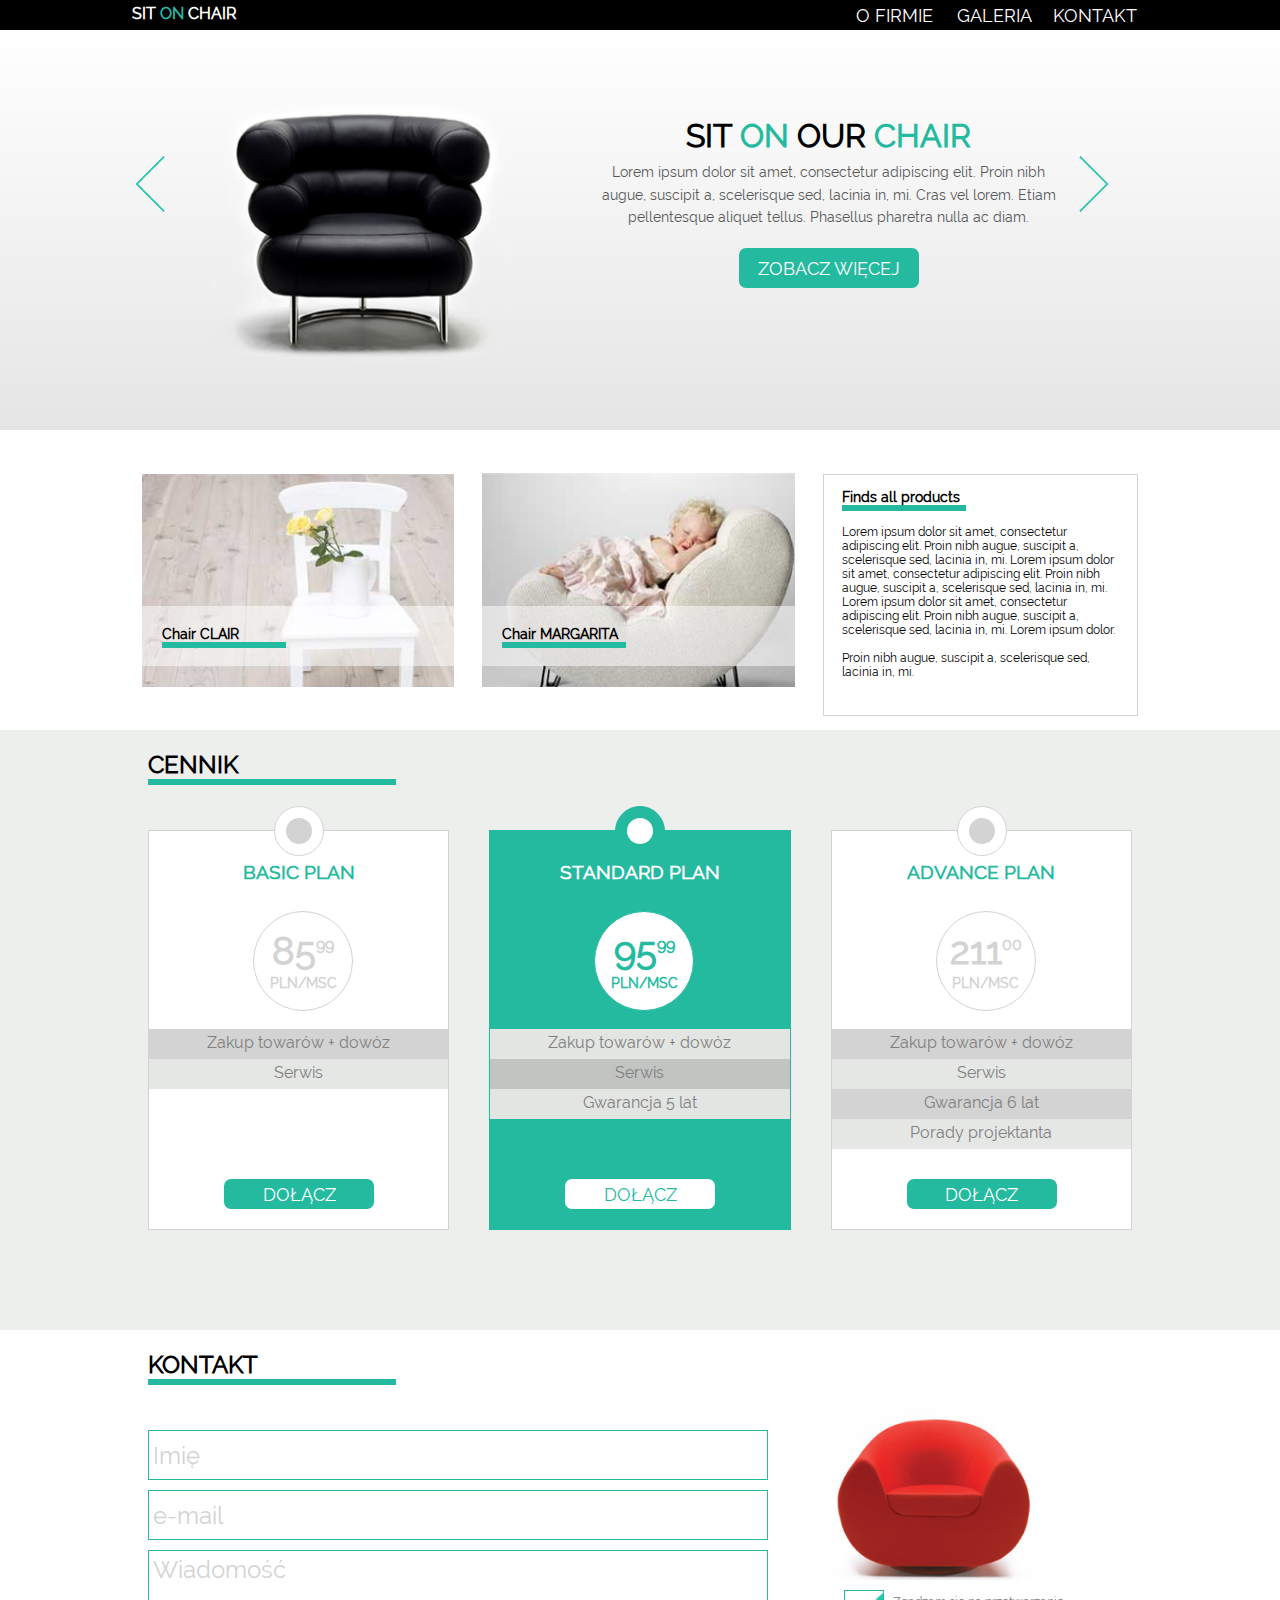
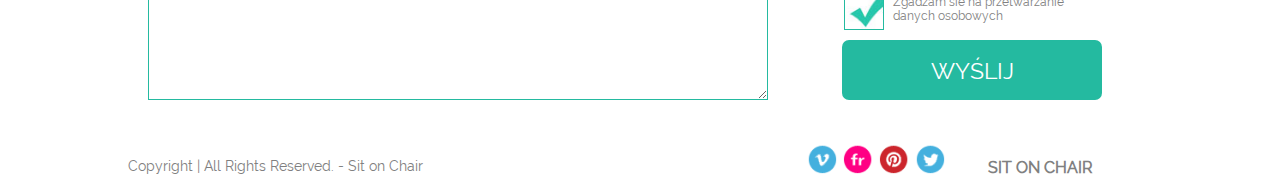
<file: index.html>
<html lang="pl-PL">
<head>
    <title>Strona</title>

    <meta charset="UTF-8">
    <link rel="stylesheet" href="style/style.css"  type="text/css" />
</head>
<body>
    <header>
        <div class="container row">
            <h1>SIT <span>ON</span> CHAIR</h1>
                <nav class="menu">
                    <ol>
                        <li><a href="#" >O FIRMIE</a>
                        <ul>
                            <li><a href="#">Aktualności</a></li>
                            <li><a href="#">Nasz team</a></li>
                            <li><a href="#">Historia</a></li>
                        </ul>
                        </li>
                        <li><a href="#">GALERIA</a></li>
                        <li><a href="#">KONTAKT</a></li>
                    </ol>
                </nav>
        </div>
    </header>
    <main>
            <section class="slideShow">
                <div class="slideShow container">
                    <a class="arrow" title="Previous" href="#"></a>
                    <a class="arrow" title="Next" href="#"></a>
                    <div class="image">
                    </div>
                    <div class="text">
                        <h2>SIT <span>ON</span> OUR <span>CHAIR</span></h2>
                        <p>Lorem ipsum dolor sit amet, consectetur adipiscing elit.
                            Proin nibh augue, suscipit a, scelerisque sed, lacinia in, mi.
                            Cras vel lorem. Etiam pellentesque aliquet tellus.
                            Phasellus pharetra nulla ac diam.
                        </p>
                        <button><a href="#">ZOBACZ WIĘCEJ</a></button>
                    </div>
                </div>
            </section>
            <section class="products container">
                <article>
                    <div class="productOpacityLine">
                        <h2>Chair CLAIR</h2>
                    </div>
                </article>
                <article>
                    <div class="productOpacityLine">
                        <h2>Chair MARGARITA</h2>
                    </div>
                </article>
                <article>
                    <h2>Finds all products</h2>
                    <p>
                        Lorem ipsum dolor sit amet, consectetur adipiscing elit.
                        Proin nibh augue, suscipit a, scelerisque sed, lacinia in, mi.
                        Lorem ipsum dolor sit amet, consectetur adipiscing elit.
                        Proin nibh augue, suscipit a, scelerisque sed, lacinia in, mi.
                        Lorem ipsum dolor sit amet, consectetur adipiscing elit.
                        Proin nibh augue, suscipit a, scelerisque sed, lacinia in, mi.
                        Lorem ipsum dolor.
                        <br><br>
                        Proin nibh augue, suscipit a, scelerisque sed, lacinia in, mi.
                    </p>
                </article>
            </section>
            <section class="prices">
                <div class="prices container">
                    <h2>CENNIK</h2>
                    <article>
                        <div class="pricesDecorationCircle"></div>
                        <div class="pricesDecorationInnerCircle"></div>
                        <h3>BASIC PLAN</h3>
                        <div class="circlePrice">
                            <p>85<sup>99</sup></p>
                            <p>PLN/MSC</p>
                        </div>
                        <div class="deal">
                            <p>Zakup towarów + dowóz</p>
                            <p>Serwis</p>
                            <button><a href="#">DOŁĄCZ</a></button>
                        </div>
                    </article>
                    <article>
                        <div class="pricesDecorationCircle"></div>
                        <div class="pricesDecorationInnerCircle"></div>
                        <h3>STANDARD PLAN</h3>
                        <div class="circlePrice">
                            <p>95<sup>99</sup></p>
                            <p>PLN/MSC</p>
                        </div>
                        <div class="deal">
                            <p>Zakup towarów + dowóz</p>
                            <p>Serwis</p>
                            <p>Gwarancja 5 lat</p>
                            <button><a href="#">DOŁĄCZ</a></button>
                        </div>
                    </article>
                    <article>
                        <div class="pricesDecorationCircle"></div>
                        <div class="pricesDecorationInnerCircle"></div>
                        <h3>ADVANCE PLAN</h3>
                        <div class="circlePrice">
                            <p>211<sup>00</sup></p>
                            <p>PLN/MSC</p>
                        </div>
                        <div class="deal">
                            <p>Zakup towarów + dowóz</p>
                            <p>Serwis</p>
                            <p>Gwarancja 6 lat</p>
                            <p>Porady projektanta</p>
                            <button><a href="#">DOŁĄCZ</a></button>
                        </div>
                    </article>
                </div>
            </section>
            <section class="contact container">
                <h2>KONTAKT</h2>
                <article>
                    <form>
                        <label><input type="text" value="Imię"></label><br>
                        <label><input type="email" value="e-mail"></label><br>
                        <label><textarea>Wiadomość</textarea></label>
                        <input class="check" type="checkbox" checked>
                        <label><p class="checkbox">Zgadzam sie na przetwarzanie danych osobowych</p>
                        </label><br>
                        <button class="send" type=submit" ><a href="#">WYŚLIJ</a></button>
                    </form>
                    <div class="img"></div>
                </article>
            </section>
    </main>
    <footer>
        <div class="container">
            <div class="copyright">
                <p>Copyright | All Rights Reserved. - Sit on Chair</p>
                <ul class="footer">
                    <li><a class="footer flickr" href="#"></a></li>
                    <li><a class="footer vimeo" href="#"></a></li>
                    <li><a class="footer pintrest" href="#"></a></li>
                    <li><a class="footer twiter" href="#"></a></li>
                </ul>
                <h2> SIT <span>ON</span> CHAIR</h2>
            </div>
        </div>
    </footer>
</body>
</html>
</file>
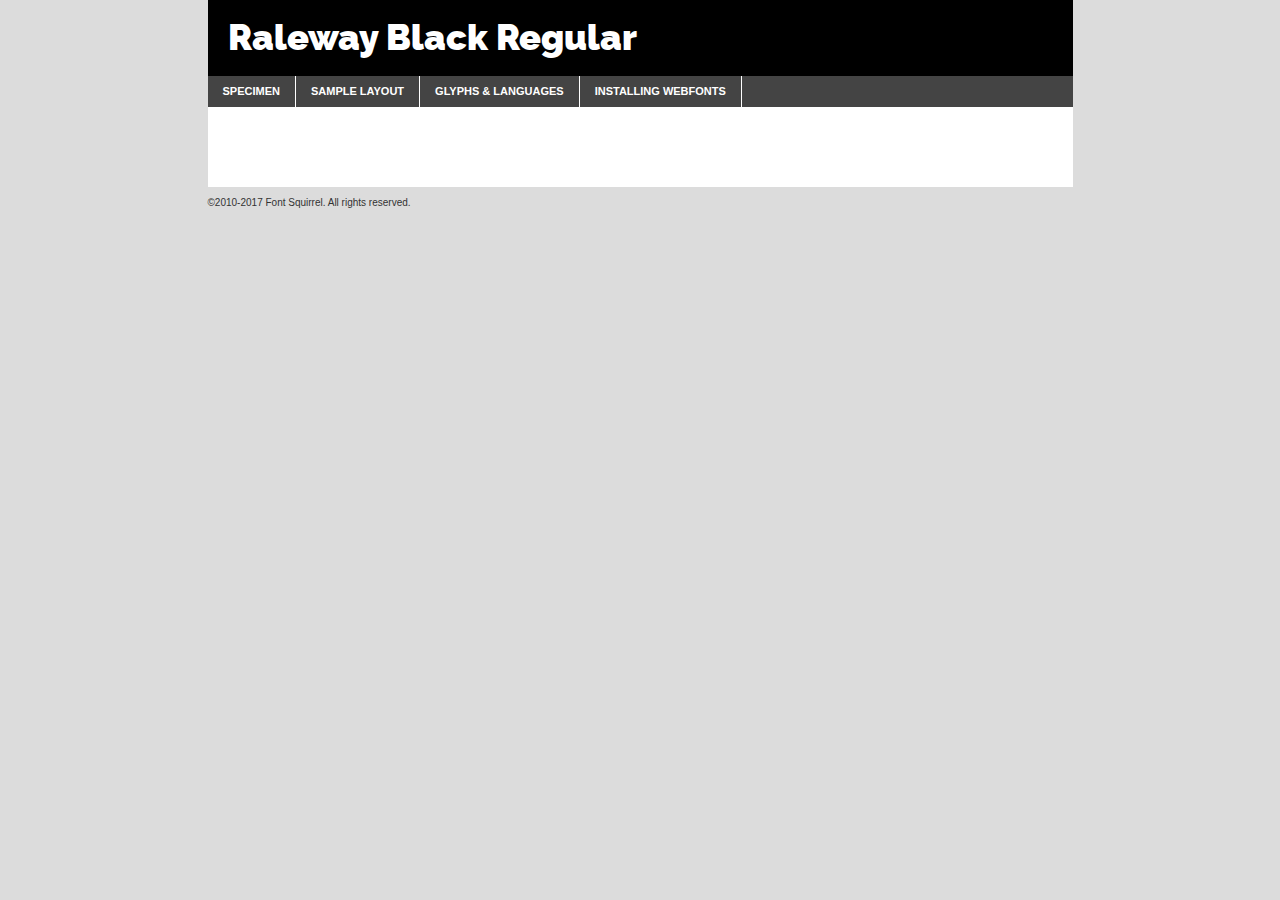
<file: fonty/raleway-black-demo.html>
<!DOCTYPE html PUBLIC "-//W3C//DTD XHTML 1.0 Transitional//EN"
	"http://www.w3.org/TR/xhtml1/DTD/xhtml1-transitional.dtd">

<html xmlns="http://www.w3.org/1999/xhtml" xml:lang="en" lang="en">
<head>
	<meta http-equiv="Content-Type" content="text/html; charset=utf-8" />
	<script src="http://ajax.googleapis.com/ajax/libs/jquery/1.7.2/jquery.min.js" type="text/javascript" charset="utf-8"></script>
	<script type="text/javascript">
	(function($){$.fn.easyTabs=function(option){var param=jQuery.extend({fadeSpeed:"fast",defaultContent:1,activeClass:'active'},option);$(this).each(function(){var thisId="#"+this.id;if(param.defaultContent==''){param.defaultContent=1;}
	if(typeof param.defaultContent=="number")
	{var defaultTab=$(thisId+" .tabs li:eq("+(param.defaultContent-1)+") a").attr('href').substr(1);}else{var defaultTab=param.defaultContent;}
	$(thisId+" .tabs li a").each(function(){var tabToHide=$(this).attr('href').substr(1);$("#"+tabToHide).addClass('easytabs-tab-content');});hideAll();changeContent(defaultTab);function hideAll(){$(thisId+" .easytabs-tab-content").hide();}
	function changeContent(tabId){hideAll();$(thisId+" .tabs li").removeClass(param.activeClass);$(thisId+" .tabs li a[href=#"+tabId+"]").closest('li').addClass(param.activeClass);if(param.fadeSpeed!="none")
	{$(thisId+" #"+tabId).fadeIn(param.fadeSpeed);}else{$(thisId+" #"+tabId).show();}}
	$(thisId+" .tabs li").click(function(){var tabId=$(this).find('a').attr('href').substr(1);changeContent(tabId);return false;});});}})(jQuery);
	</script>
	<link rel="stylesheet" href="specimen_files/specimen_stylesheet.css" type="text/css" charset="utf-8" />
	<link rel="stylesheet" href="stylesheet.css" type="text/css" charset="utf-8" />

	<style type="text/css">
					body{
				font-family: 'ralewayblack';
							}
		</style>

	<title>Raleway Black Regular Specimen</title>
	
	
	<script type="text/javascript" charset="utf-8">
		$(document).ready(function() {
			$('#container').easyTabs({defaultContent:1});
		});
	</script>
</head>

<body>
<div id="container">
	<div id="header">
		Raleway Black Regular	</div>
	<ul class="tabs">
		<li><a href="#specimen">Specimen</a></li>
		<li><a href="#layout">Sample Layout</a></li>
				<li><a href="#glyphs">Glyphs &amp; Languages</a></li>
		<li><a href="#installing">Installing Webfonts</a></li>
		
	</ul>
	
	<div id="main_content">

		
			<div id="specimen">
		
				<div class="section">
					<div class="grid12 firstcol">
						<div class="huge">AaBb</div>
					</div>
				</div>
		
				<div class="section">
					<div class="glyph_range">A&#x200B;B&#x200b;C&#x200b;D&#x200b;E&#x200b;F&#x200b;G&#x200b;H&#x200b;I&#x200b;J&#x200b;K&#x200b;L&#x200b;M&#x200b;N&#x200b;O&#x200b;P&#x200b;Q&#x200b;R&#x200b;S&#x200b;T&#x200b;U&#x200b;V&#x200b;W&#x200b;X&#x200b;Y&#x200b;Z&#x200b;a&#x200b;b&#x200b;c&#x200b;d&#x200b;e&#x200b;f&#x200b;g&#x200b;h&#x200b;i&#x200b;j&#x200b;k&#x200b;l&#x200b;m&#x200b;n&#x200b;o&#x200b;p&#x200b;q&#x200b;r&#x200b;s&#x200b;t&#x200b;u&#x200b;v&#x200b;w&#x200b;x&#x200b;y&#x200b;z&#x200b;1&#x200b;2&#x200b;3&#x200b;4&#x200b;5&#x200b;6&#x200b;7&#x200b;8&#x200b;9&#x200b;0&#x200b;&amp;&#x200b;.&#x200b;,&#x200b;?&#x200b;!&#x200b;&#64;&#x200b;(&#x200b;)&#x200b;#&#x200b;$&#x200b;%&#x200b;*&#x200b;+&#x200b;-&#x200b;=&#x200b;:&#x200b;;</div>
				</div>
				<div class="section">
					<div class="grid12 firstcol">
						<table class="sample_table">
							<tr><td>10</td><td class="size10">abcdefghijklmnopqrstuvwxyzABCDEFGHIJKLMNOPQRSTUVWXYZ0123456789abcdefghijklmnopqrstuvwxyzABCDEFGHIJKLMNOPQRSTUVWXYZ0123456789abcdefghijklmnopqrstuvwxyzABCDEFGHIJKLMNOPQRSTUVWXYZ</td></tr>
							<tr><td>11</td><td class="size11">abcdefghijklmnopqrstuvwxyzABCDEFGHIJKLMNOPQRSTUVWXYZ0123456789abcdefghijklmnopqrstuvwxyzABCDEFGHIJKLMNOPQRSTUVWXYZ0123456789abcdefghijklmnopqrstuvwxyzABCDEFGHIJKLMNOPQRSTUVWXYZ</td></tr>
							<tr><td>12</td><td class="size12">abcdefghijklmnopqrstuvwxyzABCDEFGHIJKLMNOPQRSTUVWXYZ0123456789abcdefghijklmnopqrstuvwxyzABCDEFGHIJKLMNOPQRSTUVWXYZ0123456789abcdefghijklmnopqrstuvwxyzABCDEFGHIJKLMNOPQRSTUVWXYZ</td></tr>
							<tr><td>13</td><td class="size13">abcdefghijklmnopqrstuvwxyzABCDEFGHIJKLMNOPQRSTUVWXYZ0123456789abcdefghijklmnopqrstuvwxyzABCDEFGHIJKLMNOPQRSTUVWXYZ0123456789abcdefghijklmnopqrstuvwxyzABCDEFGHIJKLMNOPQRSTUVWXYZ</td></tr>
							<tr><td>14</td><td class="size14">abcdefghijklmnopqrstuvwxyzABCDEFGHIJKLMNOPQRSTUVWXYZ0123456789abcdefghijklmnopqrstuvwxyzABCDEFGHIJKLMNOPQRSTUVWXYZ0123456789abcdefghijklmnopqrstuvwxyzABCDEFGHIJKLMNOPQRSTUVWXYZ</td></tr>
							<tr><td>16</td><td class="size16">abcdefghijklmnopqrstuvwxyzABCDEFGHIJKLMNOPQRSTUVWXYZ0123456789abcdefghijklmnopqrstuvwxyzABCDEFGHIJKLMNOPQRSTUVWXYZ</td></tr>
							<tr><td>18</td><td class="size18">abcdefghijklmnopqrstuvwxyzABCDEFGHIJKLMNOPQRSTUVWXYZ0123456789abcdefghijklmnopqrstuvwxyzABCDEFGHIJKLMNOPQRSTUVWXYZ</td></tr>
							<tr><td>20</td><td class="size20">abcdefghijklmnopqrstuvwxyzABCDEFGHIJKLMNOPQRSTUVWXYZ0123456789abcdefghijklmnopqrstuvwxyzABCDEFGHIJKLMNOPQRSTUVWXYZ</td></tr>
							<tr><td>24</td><td class="size24">abcdefghijklmnopqrstuvwxyzABCDEFGHIJKLMNOPQRSTUVWXYZ0123456789abcdefghijklmnopqrstuvwxyzABCDEFGHIJKLMNOPQRSTUVWXYZ</td></tr>
							<tr><td>30</td><td class="size30">abcdefghijklmnopqrstuvwxyzABCDEFGHIJKLMNOPQRSTUVWXYZ0123456789abcdefghijklmnopqrstuvwxyzABCDEFGHIJKLMNOPQRSTUVWXYZ</td></tr>
							<tr><td>36</td><td class="size36">abcdefghijklmnopqrstuvwxyzABCDEFGHIJKLMNOPQRSTUVWXYZ0123456789abcdefghijklmnopqrstuvwxyzABCDEFGHIJKLMNOPQRSTUVWXYZ</td></tr>
							<tr><td>48</td><td class="size48">abcdefghijklmnopqrstuvwxyzABCDEFGHIJKLMNOPQRSTUVWXYZ0123456789abcdefghijklmnopqrstuvwxyzABCDEFGHIJKLMNOPQRSTUVWXYZ</td></tr>
							<tr><td>60</td><td class="size60">abcdefghijklmnopqrstuvwxyzABCDEFGHIJKLMNOPQRSTUVWXYZ0123456789abcdefghijklmnopqrstuvwxyzABCDEFGHIJKLMNOPQRSTUVWXYZ</td></tr>
							<tr><td>72</td><td class="size72">abcdefghijklmnopqrstuvwxyzABCDEFGHIJKLMNOPQRSTUVWXYZ0123456789abcdefghijklmnopqrstuvwxyzABCDEFGHIJKLMNOPQRSTUVWXYZ</td></tr>
							<tr><td>90</td><td class="size90">abcdefghijklmnopqrstuvwxyzABCDEFGHIJKLMNOPQRSTUVWXYZ0123456789abcdefghijklmnopqrstuvwxyzABCDEFGHIJKLMNOPQRSTUVWXYZ</td></tr>
						</table>
				
					</div>
			
				</div>
		
		
		
								<div class="section" id="bodycomparison">


										<div id="xheight">
				<div class="fontbody">&#x25FC;&#x25FC;&#x25FC;&#x25FC;&#x25FC;&#x25FC;&#x25FC;&#x25FC;&#x25FC;&#x25FC;&#x25FC;&#x25FC;&#x25FC;&#x25FC;&#x25FC;&#x25FC;&#x25FC;&#x25FC;&#x25FC;&#x25FC;&#x25FC;&#x25FC;&#x25FC;&#x25FC;&#x25FC;&#x25FC;&#x25FC;&#x25FC;&#x25FC;&#x25FC;&#x25FC;&#x25FC;&#x25FC;&#x25FC;&#x25FC;&#x25FC;&#x25FC;&#x25FC;&#x25FC;&#x25FC;&#x25FC;&#x25FC;&#x25FC;&#x25FC;&#x25FC;&#x25FC;&#x25FC;&#x25FC;&#x25FC;&#x25FC;&#x25FC;&#x25FC;&#x25FC;&#x25FC;&#x25FC;&#x25FC;&#x25FC;&#x25FC;&#x25FC;&#x25FC;&#x25FC;&#x25FC;&#x25FC;&#x25FC;&#x25FC;&#x25FC;&#x25FC;&#x25FC;&#x25FC;&#x25FC;&#x25FC;&#x25FC;&#x25FC;&#x25FC;&#x25FC;&#x25FC;&#x25FC;&#x25FC;&#x25FC;&#x25FC;&#x25FC;&#x25FC;&#x25FC;&#x25FC;&#x25FC;&#x25FC;&#x25FC;&#x25FC;&#x25FC;&#x25FC;&#x25FC;&#x25FC;&#x25FC;&#x25FC;&#x25FC;&#x25FC;&#x25FC;&#x25FC;&#x25FC;body</div><div class="arialbody">body</div><div class="verdanabody">body</div><div class="georgiabody">body</div></div>
										<div class="fontbody" style="z-index:1">
											body<span>Raleway Black Regular</span>
										</div>
										<div class="arialbody" style="z-index:1">
											body<span>Arial</span>
										</div>
										<div class="verdanabody" style="z-index:1">
											body<span>Verdana</span>
										</div>
										<div class="georgiabody" style="z-index:1">
											body<span>Georgia</span>
										</div>



								</div>
		
		
				<div class="section psample psample_row1" id="">
					
					<div class="grid2 firstcol">
						<p class="size10"><span>10.</span>Aenean lacinia bibendum nulla sed consectetur. Fusce dapibus, tellus ac cursus commodo, tortor mauris condimentum nibh, ut fermentum massa justo sit amet risus. Nullam id dolor id nibh ultricies vehicula ut id elit. Cum sociis natoque penatibus et magnis dis parturient montes, nascetur ridiculus mus. Nulla vitae elit libero, a pharetra augue.</p>
			
					</div>
					<div class="grid3">
						<p class="size11"><span>11.</span>Aenean lacinia bibendum nulla sed consectetur. Fusce dapibus, tellus ac cursus commodo, tortor mauris condimentum nibh, ut fermentum massa justo sit amet risus. Nullam id dolor id nibh ultricies vehicula ut id elit. Cum sociis natoque penatibus et magnis dis parturient montes, nascetur ridiculus mus. Nulla vitae elit libero, a pharetra augue.</p>
			
					</div>
					<div class="grid3">
						<p class="size12"><span>12.</span>Aenean lacinia bibendum nulla sed consectetur. Fusce dapibus, tellus ac cursus commodo, tortor mauris condimentum nibh, ut fermentum massa justo sit amet risus. Nullam id dolor id nibh ultricies vehicula ut id elit. Cum sociis natoque penatibus et magnis dis parturient montes, nascetur ridiculus mus. Nulla vitae elit libero, a pharetra augue.</p>
			
					</div>
					<div class="grid4">
						<p class="size13"><span>13.</span>Aenean lacinia bibendum nulla sed consectetur. Fusce dapibus, tellus ac cursus commodo, tortor mauris condimentum nibh, ut fermentum massa justo sit amet risus. Nullam id dolor id nibh ultricies vehicula ut id elit. Cum sociis natoque penatibus et magnis dis parturient montes, nascetur ridiculus mus. Nulla vitae elit libero, a pharetra augue.</p>
			
					</div>
					<div class="white_blend"></div>
					
				</div>
				<div class="section psample psample_row2" id="">
					<div class="grid3 firstcol">
						<p class="size14"><span>14.</span>Aenean lacinia bibendum nulla sed consectetur. Fusce dapibus, tellus ac cursus commodo, tortor mauris condimentum nibh, ut fermentum massa justo sit amet risus. Nullam id dolor id nibh ultricies vehicula ut id elit. Cum sociis natoque penatibus et magnis dis parturient montes, nascetur ridiculus mus. Nulla vitae elit libero, a pharetra augue.</p>
			
					</div>
					<div class="grid4">
						<p class="size16"><span>16.</span>Aenean lacinia bibendum nulla sed consectetur. Fusce dapibus, tellus ac cursus commodo, tortor mauris condimentum nibh, ut fermentum massa justo sit amet risus. Nullam id dolor id nibh ultricies vehicula ut id elit. Cum sociis natoque penatibus et magnis dis parturient montes, nascetur ridiculus mus. Nulla vitae elit libero, a pharetra augue.</p>
			
					</div>
					<div class="grid5">
						<p class="size18"><span>18.</span>Aenean lacinia bibendum nulla sed consectetur. Fusce dapibus, tellus ac cursus commodo, tortor mauris condimentum nibh, ut fermentum massa justo sit amet risus. Nullam id dolor id nibh ultricies vehicula ut id elit. Cum sociis natoque penatibus et magnis dis parturient montes, nascetur ridiculus mus. Nulla vitae elit libero, a pharetra augue.</p>
			
					</div>

					<div class="white_blend"></div>

				</div>
				
				<div class="section psample psample_row3" id="">
					<div class="grid5 firstcol">
						<p class="size20"><span>20.</span>Aenean lacinia bibendum nulla sed consectetur. Fusce dapibus, tellus ac cursus commodo, tortor mauris condimentum nibh, ut fermentum massa justo sit amet risus. Nullam id dolor id nibh ultricies vehicula ut id elit. Cum sociis natoque penatibus et magnis dis parturient montes, nascetur ridiculus mus. Nulla vitae elit libero, a pharetra augue.</p>
					</div>
					<div class="grid7">
						<p class="size24"><span>24.</span>Aenean lacinia bibendum nulla sed consectetur. Fusce dapibus, tellus ac cursus commodo, tortor mauris condimentum nibh, ut fermentum massa justo sit amet risus. Nullam id dolor id nibh ultricies vehicula ut id elit. Cum sociis natoque penatibus et magnis dis parturient montes, nascetur ridiculus mus. Nulla vitae elit libero, a pharetra augue.</p>
					</div>
					
					<div class="white_blend"></div>
					
				</div>
				
				<div class="section psample psample_row4" id="">
					<div class="grid12 firstcol">
						<p class="size30"><span>30.</span>Aenean lacinia bibendum nulla sed consectetur. Fusce dapibus, tellus ac cursus commodo, tortor mauris condimentum nibh, ut fermentum massa justo sit amet risus. Nullam id dolor id nibh ultricies vehicula ut id elit. Cum sociis natoque penatibus et magnis dis parturient montes, nascetur ridiculus mus. Nulla vitae elit libero, a pharetra augue.</p>
					</div>
					<div class="white_blend"></div>
					
				</div>
				
				
				
				<div class="section psample psample_row1 fullreverse">
					<div class="grid2 firstcol">
						<p class="size10"><span>10.</span>Aenean lacinia bibendum nulla sed consectetur. Fusce dapibus, tellus ac cursus commodo, tortor mauris condimentum nibh, ut fermentum massa justo sit amet risus. Nullam id dolor id nibh ultricies vehicula ut id elit. Cum sociis natoque penatibus et magnis dis parturient montes, nascetur ridiculus mus. Nulla vitae elit libero, a pharetra augue.</p>
			
					</div>
					<div class="grid3">
						<p class="size11"><span>11.</span>Aenean lacinia bibendum nulla sed consectetur. Fusce dapibus, tellus ac cursus commodo, tortor mauris condimentum nibh, ut fermentum massa justo sit amet risus. Nullam id dolor id nibh ultricies vehicula ut id elit. Cum sociis natoque penatibus et magnis dis parturient montes, nascetur ridiculus mus. Nulla vitae elit libero, a pharetra augue.</p>
			
					</div>
					<div class="grid3">
						<p class="size12"><span>12.</span>Aenean lacinia bibendum nulla sed consectetur. Fusce dapibus, tellus ac cursus commodo, tortor mauris condimentum nibh, ut fermentum massa justo sit amet risus. Nullam id dolor id nibh ultricies vehicula ut id elit. Cum sociis natoque penatibus et magnis dis parturient montes, nascetur ridiculus mus. Nulla vitae elit libero, a pharetra augue.</p>
			
					</div>
					<div class="grid4">
						<p class="size13"><span>13.</span>Aenean lacinia bibendum nulla sed consectetur. Fusce dapibus, tellus ac cursus commodo, tortor mauris condimentum nibh, ut fermentum massa justo sit amet risus. Nullam id dolor id nibh ultricies vehicula ut id elit. Cum sociis natoque penatibus et magnis dis parturient montes, nascetur ridiculus mus. Nulla vitae elit libero, a pharetra augue.</p>
			
					</div>
					<div class="black_blend"></div>
					
				</div>
				
				<div class="section psample psample_row2 fullreverse">
					<div class="grid3 firstcol">
						<p class="size14"><span>14.</span>Aenean lacinia bibendum nulla sed consectetur. Fusce dapibus, tellus ac cursus commodo, tortor mauris condimentum nibh, ut fermentum massa justo sit amet risus. Nullam id dolor id nibh ultricies vehicula ut id elit. Cum sociis natoque penatibus et magnis dis parturient montes, nascetur ridiculus mus. Nulla vitae elit libero, a pharetra augue.</p>
			
					</div>
					<div class="grid4">
						<p class="size16"><span>16.</span>Aenean lacinia bibendum nulla sed consectetur. Fusce dapibus, tellus ac cursus commodo, tortor mauris condimentum nibh, ut fermentum massa justo sit amet risus. Nullam id dolor id nibh ultricies vehicula ut id elit. Cum sociis natoque penatibus et magnis dis parturient montes, nascetur ridiculus mus. Nulla vitae elit libero, a pharetra augue.</p>
			
					</div>
					<div class="grid5">
						<p class="size18"><span>18.</span>Aenean lacinia bibendum nulla sed consectetur. Fusce dapibus, tellus ac cursus commodo, tortor mauris condimentum nibh, ut fermentum massa justo sit amet risus. Nullam id dolor id nibh ultricies vehicula ut id elit. Cum sociis natoque penatibus et magnis dis parturient montes, nascetur ridiculus mus. Nulla vitae elit libero, a pharetra augue.</p>
			
					</div>
					<div class="black_blend"></div>

				</div>
				
				<div class="section psample fullreverse psample_row3" id="">
					<div class="grid5 firstcol">
						<p class="size20"><span>20.</span>Aenean lacinia bibendum nulla sed consectetur. Fusce dapibus, tellus ac cursus commodo, tortor mauris condimentum nibh, ut fermentum massa justo sit amet risus. Nullam id dolor id nibh ultricies vehicula ut id elit. Cum sociis natoque penatibus et magnis dis parturient montes, nascetur ridiculus mus. Nulla vitae elit libero, a pharetra augue.</p>
					</div>
					<div class="grid7">
						<p class="size24"><span>24.</span>Aenean lacinia bibendum nulla sed consectetur. Fusce dapibus, tellus ac cursus commodo, tortor mauris condimentum nibh, ut fermentum massa justo sit amet risus. Nullam id dolor id nibh ultricies vehicula ut id elit. Cum sociis natoque penatibus et magnis dis parturient montes, nascetur ridiculus mus. Nulla vitae elit libero, a pharetra augue.</p>
					</div>
					
					<div class="black_blend"></div>
					
				</div>
				
				<div class="section psample fullreverse psample_row4" id="" style="border-bottom: 20px #000 solid;">
					<div class="grid12 firstcol">
						<p class="size30"><span>30.</span>Aenean lacinia bibendum nulla sed consectetur. Fusce dapibus, tellus ac cursus commodo, tortor mauris condimentum nibh, ut fermentum massa justo sit amet risus. Nullam id dolor id nibh ultricies vehicula ut id elit. Cum sociis natoque penatibus et magnis dis parturient montes, nascetur ridiculus mus. Nulla vitae elit libero, a pharetra augue.</p>
					</div>
					<div class="black_blend"></div>
					
				</div>
				
				
				
				
			</div>
			
			<div id="layout">
				
				<div class="section">
					
					<div class="grid12 firstcol">
						<h1>Lorem Ipsum Dolor</h1>
						<h2>Etiam porta sem malesuada magna mollis euismod</h2>
						
						<p class="byline">By <a href="#link">Aenean Lacinia</a></p>
					</div>
				</div>
				<div class="section">
					<div class="grid8 firstcol">
						<p class="large">Donec sed odio dui. Morbi leo risus, porta ac consectetur ac, vestibulum at eros. Fusce dapibus, tellus ac cursus commodo, tortor mauris condimentum nibh, ut fermentum massa justo sit amet risus. </p>

						
						<h3>Pellentesque ornare sem</h3>

						<p>Maecenas sed diam eget risus varius blandit sit amet non magna. Maecenas faucibus mollis interdum. Donec ullamcorper nulla non metus auctor fringilla. Nullam id dolor id nibh ultricies vehicula ut id elit. Nullam id dolor id nibh ultricies vehicula ut id elit. </p>

						<p>Aenean eu leo quam. Pellentesque ornare sem lacinia quam venenatis vestibulum. Lorem ipsum dolor sit amet, consectetur adipiscing elit. Cum sociis natoque penatibus et magnis dis parturient montes, nascetur ridiculus mus. </p>

						<p>Nulla vitae elit libero, a pharetra augue. Praesent commodo cursus magna, vel scelerisque nisl consectetur et. Aenean lacinia bibendum nulla sed consectetur. </p>

						<p>Nullam quis risus eget urna mollis ornare vel eu leo. Nullam quis risus eget urna mollis ornare vel eu leo. Maecenas sed diam eget risus varius blandit sit amet non magna. Donec ullamcorper nulla non metus auctor fringilla. </p>

						<h3>Cras mattis consectetur</h3>

						<p>Aenean eu leo quam. Pellentesque ornare sem lacinia quam venenatis vestibulum. Aenean lacinia bibendum nulla sed consectetur. Integer posuere erat a ante venenatis dapibus posuere velit aliquet. Cras mattis consectetur purus sit amet fermentum. </p>

						<p>Nullam id dolor id nibh ultricies vehicula ut id elit. Nullam quis risus eget urna mollis ornare vel eu leo. Cras mattis consectetur purus sit amet fermentum.</p>
					</div>
					
					<div class="grid4 sidebar">
						
						<div class="box reverse">
							<p class="last">Nullam quis risus eget urna mollis ornare vel eu leo. Donec ullamcorper nulla non metus auctor fringilla. Cras mattis consectetur purus sit amet fermentum. Sed posuere consectetur est at lobortis. Lorem ipsum dolor sit amet, consectetur adipiscing elit. </p>
						</div>
						
						<p class="caption">Maecenas sed diam eget risus varius.</p>

						<p>Vestibulum id ligula porta felis euismod semper. Integer posuere erat a ante venenatis dapibus posuere velit aliquet. Vestibulum id ligula porta felis euismod semper. Sed posuere consectetur est at lobortis. Maecenas sed diam eget risus varius blandit sit amet non magna. Fusce dapibus, tellus ac cursus commodo, tortor mauris condimentum nibh, ut fermentum massa justo sit amet risus. </p>

					

						<p>Duis mollis, est non commodo luctus, nisi erat porttitor ligula, eget lacinia odio sem nec elit. Aenean lacinia bibendum nulla sed consectetur. Vivamus sagittis lacus vel augue laoreet rutrum faucibus dolor auctor. Aenean lacinia bibendum nulla sed consectetur. Nullam quis risus eget urna mollis ornare vel eu leo. </p>

						<p>Praesent commodo cursus magna, vel scelerisque nisl consectetur et. Donec ullamcorper nulla non metus auctor fringilla. Maecenas faucibus mollis interdum. Fusce dapibus, tellus ac cursus commodo, tortor mauris condimentum nibh, ut fermentum massa justo sit amet risus. </p>

					</div>
				</div>
				
			</div>


			



		<div id="glyphs">
			<div class="section">
				<div class="grid12 firstcol">
			
				<h1>Language Support</h1>
				<p>The subset of Raleway Black Regular in this kit supports the following languages:<br />
			
					Albanian, Basque, Breton, Chamorro, Danish, Dutch, English, Faroese, Finnish, French, Frisian, Galician, German, Icelandic, Italian, Malagasy, Norwegian, Portuguese, Spanish, Alsatian, Aragonese, Arapaho, Arrernte, Asturian, Aymara, Bislama, Cebuano, Corsican, Fijian, French_creole, Genoese, Gilbertese, Greenlandic, Haitian_creole, Hiligaynon, Hmong, Hopi, Ibanag, Iloko_ilokano, Indonesian, Interglossa_glosa, Interlingua, Irish_gaelic, Jerriais, Lojban, Lombard, Luxembourgeois, Manx, Mohawk, Norfolk_pitcairnese, Occitan, Oromo, Pangasinan, Papiamento, Piedmontese, Potawatomi, Rhaeto-romance, Romansh, Rotokas, Sami_lule, Samoan, Sardinian, Scots_gaelic, Seychelles_creole, Shona, Sicilian, Somali, Southern_ndebele, Swahili, Swati_swazi, Tagalog_filipino_pilipino, Tetum, Tok_pisin, Uyghur_latinized, Volapuk, Walloon, Warlpiri, Xhosa, Yapese, Zulu, Latinbasic, Ubasic, Demo				</p>
				<h1>Glyph Chart</h1>
				<p>The subset of Raleway Black Regular in this kit includes all the glyphs listed below. Unicode entities are included above each glyph to help you insert individual characters into your layout.</p>
				<div id="glyph_chart">
			
																														 <div><p>&amp;#13;</p>&#13;</div>
																				 <div><p>&amp;#32;</p>&#32;</div>
																				 <div><p>&amp;#33;</p>&#33;</div>
																				 <div><p>&amp;#34;</p>&#34;</div>
																				 <div><p>&amp;#35;</p>&#35;</div>
																				 <div><p>&amp;#36;</p>&#36;</div>
																				 <div><p>&amp;#37;</p>&#37;</div>
																				 <div><p>&amp;#38;</p>&#38;</div>
																				 <div><p>&amp;#39;</p>&#39;</div>
																				 <div><p>&amp;#40;</p>&#40;</div>
																				 <div><p>&amp;#41;</p>&#41;</div>
																				 <div><p>&amp;#42;</p>&#42;</div>
																				 <div><p>&amp;#43;</p>&#43;</div>
																				 <div><p>&amp;#44;</p>&#44;</div>
																				 <div><p>&amp;#45;</p>&#45;</div>
																				 <div><p>&amp;#46;</p>&#46;</div>
																				 <div><p>&amp;#47;</p>&#47;</div>
																				 <div><p>&amp;#48;</p>&#48;</div>
																				 <div><p>&amp;#49;</p>&#49;</div>
																				 <div><p>&amp;#50;</p>&#50;</div>
																				 <div><p>&amp;#51;</p>&#51;</div>
																				 <div><p>&amp;#52;</p>&#52;</div>
																				 <div><p>&amp;#53;</p>&#53;</div>
																				 <div><p>&amp;#54;</p>&#54;</div>
																				 <div><p>&amp;#55;</p>&#55;</div>
																				 <div><p>&amp;#56;</p>&#56;</div>
																				 <div><p>&amp;#57;</p>&#57;</div>
																				 <div><p>&amp;#58;</p>&#58;</div>
																				 <div><p>&amp;#59;</p>&#59;</div>
																				 <div><p>&amp;#60;</p>&#60;</div>
																				 <div><p>&amp;#61;</p>&#61;</div>
																				 <div><p>&amp;#62;</p>&#62;</div>
																				 <div><p>&amp;#63;</p>&#63;</div>
																				 <div><p>&amp;#64;</p>&#64;</div>
																				 <div><p>&amp;#65;</p>&#65;</div>
																				 <div><p>&amp;#66;</p>&#66;</div>
																				 <div><p>&amp;#67;</p>&#67;</div>
																				 <div><p>&amp;#68;</p>&#68;</div>
																				 <div><p>&amp;#69;</p>&#69;</div>
																				 <div><p>&amp;#70;</p>&#70;</div>
																				 <div><p>&amp;#71;</p>&#71;</div>
																				 <div><p>&amp;#72;</p>&#72;</div>
																				 <div><p>&amp;#73;</p>&#73;</div>
																				 <div><p>&amp;#74;</p>&#74;</div>
																				 <div><p>&amp;#75;</p>&#75;</div>
																				 <div><p>&amp;#76;</p>&#76;</div>
																				 <div><p>&amp;#77;</p>&#77;</div>
																				 <div><p>&amp;#78;</p>&#78;</div>
																				 <div><p>&amp;#79;</p>&#79;</div>
																				 <div><p>&amp;#80;</p>&#80;</div>
																				 <div><p>&amp;#81;</p>&#81;</div>
																				 <div><p>&amp;#82;</p>&#82;</div>
																				 <div><p>&amp;#83;</p>&#83;</div>
																				 <div><p>&amp;#84;</p>&#84;</div>
																				 <div><p>&amp;#85;</p>&#85;</div>
																				 <div><p>&amp;#86;</p>&#86;</div>
																				 <div><p>&amp;#87;</p>&#87;</div>
																				 <div><p>&amp;#88;</p>&#88;</div>
																				 <div><p>&amp;#89;</p>&#89;</div>
																				 <div><p>&amp;#90;</p>&#90;</div>
																				 <div><p>&amp;#91;</p>&#91;</div>
																				 <div><p>&amp;#92;</p>&#92;</div>
																				 <div><p>&amp;#93;</p>&#93;</div>
																				 <div><p>&amp;#94;</p>&#94;</div>
																				 <div><p>&amp;#95;</p>&#95;</div>
																				 <div><p>&amp;#96;</p>&#96;</div>
																				 <div><p>&amp;#97;</p>&#97;</div>
																				 <div><p>&amp;#98;</p>&#98;</div>
																				 <div><p>&amp;#99;</p>&#99;</div>
																				 <div><p>&amp;#100;</p>&#100;</div>
																				 <div><p>&amp;#101;</p>&#101;</div>
																				 <div><p>&amp;#102;</p>&#102;</div>
																				 <div><p>&amp;#103;</p>&#103;</div>
																				 <div><p>&amp;#104;</p>&#104;</div>
																				 <div><p>&amp;#105;</p>&#105;</div>
																				 <div><p>&amp;#106;</p>&#106;</div>
																				 <div><p>&amp;#107;</p>&#107;</div>
																				 <div><p>&amp;#108;</p>&#108;</div>
																				 <div><p>&amp;#109;</p>&#109;</div>
																				 <div><p>&amp;#110;</p>&#110;</div>
																				 <div><p>&amp;#111;</p>&#111;</div>
																				 <div><p>&amp;#112;</p>&#112;</div>
																				 <div><p>&amp;#113;</p>&#113;</div>
																				 <div><p>&amp;#114;</p>&#114;</div>
																				 <div><p>&amp;#115;</p>&#115;</div>
																				 <div><p>&amp;#116;</p>&#116;</div>
																				 <div><p>&amp;#117;</p>&#117;</div>
																				 <div><p>&amp;#118;</p>&#118;</div>
																				 <div><p>&amp;#119;</p>&#119;</div>
																				 <div><p>&amp;#120;</p>&#120;</div>
																				 <div><p>&amp;#121;</p>&#121;</div>
																				 <div><p>&amp;#122;</p>&#122;</div>
																				 <div><p>&amp;#123;</p>&#123;</div>
																				 <div><p>&amp;#124;</p>&#124;</div>
																				 <div><p>&amp;#125;</p>&#125;</div>
																				 <div><p>&amp;#126;</p>&#126;</div>
																				 <div><p>&amp;#160;</p>&#160;</div>
																				 <div><p>&amp;#161;</p>&#161;</div>
																				 <div><p>&amp;#162;</p>&#162;</div>
																				 <div><p>&amp;#163;</p>&#163;</div>
																				 <div><p>&amp;#164;</p>&#164;</div>
																				 <div><p>&amp;#165;</p>&#165;</div>
																				 <div><p>&amp;#166;</p>&#166;</div>
																				 <div><p>&amp;#167;</p>&#167;</div>
																				 <div><p>&amp;#168;</p>&#168;</div>
																				 <div><p>&amp;#169;</p>&#169;</div>
																				 <div><p>&amp;#170;</p>&#170;</div>
																				 <div><p>&amp;#171;</p>&#171;</div>
																				 <div><p>&amp;#172;</p>&#172;</div>
																				 <div><p>&amp;#173;</p>&#173;</div>
																				 <div><p>&amp;#174;</p>&#174;</div>
																				 <div><p>&amp;#175;</p>&#175;</div>
																				 <div><p>&amp;#176;</p>&#176;</div>
																				 <div><p>&amp;#177;</p>&#177;</div>
																				 <div><p>&amp;#178;</p>&#178;</div>
																				 <div><p>&amp;#179;</p>&#179;</div>
																				 <div><p>&amp;#180;</p>&#180;</div>
																				 <div><p>&amp;#181;</p>&#181;</div>
																				 <div><p>&amp;#182;</p>&#182;</div>
																				 <div><p>&amp;#183;</p>&#183;</div>
																				 <div><p>&amp;#184;</p>&#184;</div>
																				 <div><p>&amp;#185;</p>&#185;</div>
																				 <div><p>&amp;#186;</p>&#186;</div>
																				 <div><p>&amp;#187;</p>&#187;</div>
																				 <div><p>&amp;#188;</p>&#188;</div>
																				 <div><p>&amp;#189;</p>&#189;</div>
																				 <div><p>&amp;#190;</p>&#190;</div>
																				 <div><p>&amp;#191;</p>&#191;</div>
																				 <div><p>&amp;#192;</p>&#192;</div>
																				 <div><p>&amp;#193;</p>&#193;</div>
																				 <div><p>&amp;#194;</p>&#194;</div>
																				 <div><p>&amp;#195;</p>&#195;</div>
																				 <div><p>&amp;#196;</p>&#196;</div>
																				 <div><p>&amp;#197;</p>&#197;</div>
																				 <div><p>&amp;#198;</p>&#198;</div>
																				 <div><p>&amp;#199;</p>&#199;</div>
																				 <div><p>&amp;#200;</p>&#200;</div>
																				 <div><p>&amp;#201;</p>&#201;</div>
																				 <div><p>&amp;#202;</p>&#202;</div>
																				 <div><p>&amp;#203;</p>&#203;</div>
																				 <div><p>&amp;#204;</p>&#204;</div>
																				 <div><p>&amp;#205;</p>&#205;</div>
																				 <div><p>&amp;#206;</p>&#206;</div>
																				 <div><p>&amp;#207;</p>&#207;</div>
																				 <div><p>&amp;#208;</p>&#208;</div>
																				 <div><p>&amp;#209;</p>&#209;</div>
																				 <div><p>&amp;#210;</p>&#210;</div>
																				 <div><p>&amp;#211;</p>&#211;</div>
																				 <div><p>&amp;#212;</p>&#212;</div>
																				 <div><p>&amp;#213;</p>&#213;</div>
																				 <div><p>&amp;#214;</p>&#214;</div>
																				 <div><p>&amp;#215;</p>&#215;</div>
																				 <div><p>&amp;#216;</p>&#216;</div>
																				 <div><p>&amp;#217;</p>&#217;</div>
																				 <div><p>&amp;#218;</p>&#218;</div>
																				 <div><p>&amp;#219;</p>&#219;</div>
																				 <div><p>&amp;#220;</p>&#220;</div>
																				 <div><p>&amp;#221;</p>&#221;</div>
																				 <div><p>&amp;#222;</p>&#222;</div>
																				 <div><p>&amp;#223;</p>&#223;</div>
																				 <div><p>&amp;#224;</p>&#224;</div>
																				 <div><p>&amp;#225;</p>&#225;</div>
																				 <div><p>&amp;#226;</p>&#226;</div>
																				 <div><p>&amp;#227;</p>&#227;</div>
																				 <div><p>&amp;#228;</p>&#228;</div>
																				 <div><p>&amp;#229;</p>&#229;</div>
																				 <div><p>&amp;#230;</p>&#230;</div>
																				 <div><p>&amp;#231;</p>&#231;</div>
																				 <div><p>&amp;#232;</p>&#232;</div>
																				 <div><p>&amp;#233;</p>&#233;</div>
																				 <div><p>&amp;#234;</p>&#234;</div>
																				 <div><p>&amp;#235;</p>&#235;</div>
																				 <div><p>&amp;#236;</p>&#236;</div>
																				 <div><p>&amp;#237;</p>&#237;</div>
																				 <div><p>&amp;#238;</p>&#238;</div>
																				 <div><p>&amp;#239;</p>&#239;</div>
																				 <div><p>&amp;#240;</p>&#240;</div>
																				 <div><p>&amp;#241;</p>&#241;</div>
																				 <div><p>&amp;#242;</p>&#242;</div>
																				 <div><p>&amp;#243;</p>&#243;</div>
																				 <div><p>&amp;#244;</p>&#244;</div>
																				 <div><p>&amp;#245;</p>&#245;</div>
																				 <div><p>&amp;#246;</p>&#246;</div>
																				 <div><p>&amp;#247;</p>&#247;</div>
																				 <div><p>&amp;#248;</p>&#248;</div>
																				 <div><p>&amp;#249;</p>&#249;</div>
																				 <div><p>&amp;#250;</p>&#250;</div>
																				 <div><p>&amp;#251;</p>&#251;</div>
																				 <div><p>&amp;#252;</p>&#252;</div>
																				 <div><p>&amp;#253;</p>&#253;</div>
																				 <div><p>&amp;#254;</p>&#254;</div>
																				 <div><p>&amp;#255;</p>&#255;</div>
																				 <div><p>&amp;#338;</p>&#338;</div>
																				 <div><p>&amp;#339;</p>&#339;</div>
																				 <div><p>&amp;#376;</p>&#376;</div>
																				 <div><p>&amp;#710;</p>&#710;</div>
																				 <div><p>&amp;#732;</p>&#732;</div>
																				 <div><p>&amp;#8192;</p>&#8192;</div>
																				 <div><p>&amp;#8193;</p>&#8193;</div>
																				 <div><p>&amp;#8194;</p>&#8194;</div>
																				 <div><p>&amp;#8195;</p>&#8195;</div>
																				 <div><p>&amp;#8196;</p>&#8196;</div>
																				 <div><p>&amp;#8197;</p>&#8197;</div>
																				 <div><p>&amp;#8198;</p>&#8198;</div>
																				 <div><p>&amp;#8199;</p>&#8199;</div>
																				 <div><p>&amp;#8200;</p>&#8200;</div>
																				 <div><p>&amp;#8201;</p>&#8201;</div>
																				 <div><p>&amp;#8202;</p>&#8202;</div>
																				 <div><p>&amp;#8208;</p>&#8208;</div>
																				 <div><p>&amp;#8209;</p>&#8209;</div>
																				 <div><p>&amp;#8210;</p>&#8210;</div>
																				 <div><p>&amp;#8211;</p>&#8211;</div>
																				 <div><p>&amp;#8212;</p>&#8212;</div>
																				 <div><p>&amp;#8216;</p>&#8216;</div>
																				 <div><p>&amp;#8217;</p>&#8217;</div>
																				 <div><p>&amp;#8218;</p>&#8218;</div>
																				 <div><p>&amp;#8220;</p>&#8220;</div>
																				 <div><p>&amp;#8221;</p>&#8221;</div>
																				 <div><p>&amp;#8222;</p>&#8222;</div>
																				 <div><p>&amp;#8226;</p>&#8226;</div>
																				 <div><p>&amp;#8230;</p>&#8230;</div>
																				 <div><p>&amp;#8239;</p>&#8239;</div>
																				 <div><p>&amp;#8249;</p>&#8249;</div>
																				 <div><p>&amp;#8250;</p>&#8250;</div>
																				 <div><p>&amp;#8287;</p>&#8287;</div>
																				 <div><p>&amp;#8364;</p>&#8364;</div>
																				 <div><p>&amp;#8482;</p>&#8482;</div>
																				 <div><p>&amp;#9724;</p>&#9724;</div>
																				 <div><p>&amp;#64257;</p>&#64257;</div>
																				 <div><p>&amp;#64258;</p>&#64258;</div>
																				 <div><p>&amp;#64259;</p>&#64259;</div>
																				 <div><p>&amp;#64260;</p>&#64260;</div>
																																						</div>	
				</div>
		
		
			</div>
		</div>
		
		
		<div id="specs">
			
		</div>
	
		<div id="installing">
			<div class="section">
				<div class="grid7 firstcol">
					<h1>Installing Webfonts</h1>
					
					<p>Webfonts are supported by all major browser platforms but not all in the same way. There are currently four different font formats that must be included in order to target all browsers. This includes TTF, WOFF, EOT and SVG.</p>
					
					<h2>1. Upload your webfonts</h2>
					<p>You must upload your webfont kit to your website. They should be in or near the same directory as your CSS files.</p>
					
					<h2>2. Include the webfont stylesheet</h2>
					<p>A special CSS @font-face declaration helps the various browsers select the appropriate font it needs without causing you a bunch of headaches. Learn more about this syntax by reading the <a href="https://www.fontspring.com/blog/further-hardening-of-the-bulletproof-syntax">Fontspring blog post</a> about it. The code for it is as follows:</p>


<code>
@font-face{ 
	font-family: 'MyWebFont';
	src: url('WebFont.eot');
	src: url('WebFont.eot?#iefix') format('embedded-opentype'),
	     url('WebFont.woff') format('woff'),
	     url('WebFont.ttf') format('truetype'),
	     url('WebFont.svg#webfont') format('svg');
}
</code>

	<p>We've already gone ahead and generated the code for you. All you have to do is link to the stylesheet in your HTML, like this:</p>
	<code>&lt;link rel=&quot;stylesheet&quot; href=&quot;stylesheet.css&quot; type=&quot;text/css&quot; charset=&quot;utf-8&quot; /&gt;</code>

					<h2>3. Modify your own stylesheet</h2>
					<p>To take advantage of your new fonts, you must tell your stylesheet to use them. Look at the original @font-face declaration above and find the property called "font-family." The name linked there will be what you use to reference the font. Prepend that webfont name to the font stack in the "font-family" property, inside the selector you want to change. For example:</p>
<code>p { font-family: 'WebFont', Arial, sans-serif; }</code>

<h2>4. Test</h2>
<p>Getting webfonts to work cross-browser <em>can</em> be tricky. Use the information in the sidebar to help you if you find that fonts aren't loading in a particular browser.</p>
				</div>
				
				<div class="grid5 sidebar">
					<div class="box">
						<h2>Troubleshooting<br />Font-Face Problems</h2>
						<p>Having trouble getting your webfonts to load in your new website? Here are some tips to sort out what might be the problem.</p>

						<h3>Fonts not showing in any browser</h3>

						<p>This sounds like you need to work on the plumbing. You either did not upload the fonts to the correct directory, or you did not link the fonts properly in the CSS. If you've confirmed that all this is correct and you still have a problem, take a look at your .htaccess file and see if requests are getting intercepted.</p>

						<h3>Fonts not loading in iPhone or iPad</h3>

						<p>The most common problem here is that you are serving the fonts from an IIS server. IIS refuses to serve files that have unknown MIME types. If that is the case, you must set the MIME type for SVG to "image/svg+xml" in the server settings. Follow these instructions from Microsoft if you need help.</p>

						<h3>Fonts not loading in Firefox</h3>

						<p>The primary reason for this failure? You are still using a version Firefox older than 3.5. So upgrade already! If that isn't it, then you are very likely serving fonts from a different domain. Firefox requires that all font assets be served from the same domain. Lastly it is possible that you need to add WOFF to your list of MIME types (if you are serving via IIS.)</p>

						<h3>Fonts not loading in IE</h3>

						<p>Are you looking at Internet Explorer on an actual Windows machine or are you cheating by using a service like Adobe BrowserLab? Many of these screenshot services do not render @font-face for IE. Best to test it on a real machine.</p>

						<h3>Fonts not loading in IE9</h3>

						<p>IE9, like Firefox, requires that fonts be served from the same domain as the website. Make sure that is the case.</p>
					</div>
				</div>
			</div>
			
		</div>
	
	</div>
	<div id="footer">
		<p>&copy;2010-2017 Font Squirrel. All rights reserved.</p>
	</div>
</div>
</body>
</html>
</file>
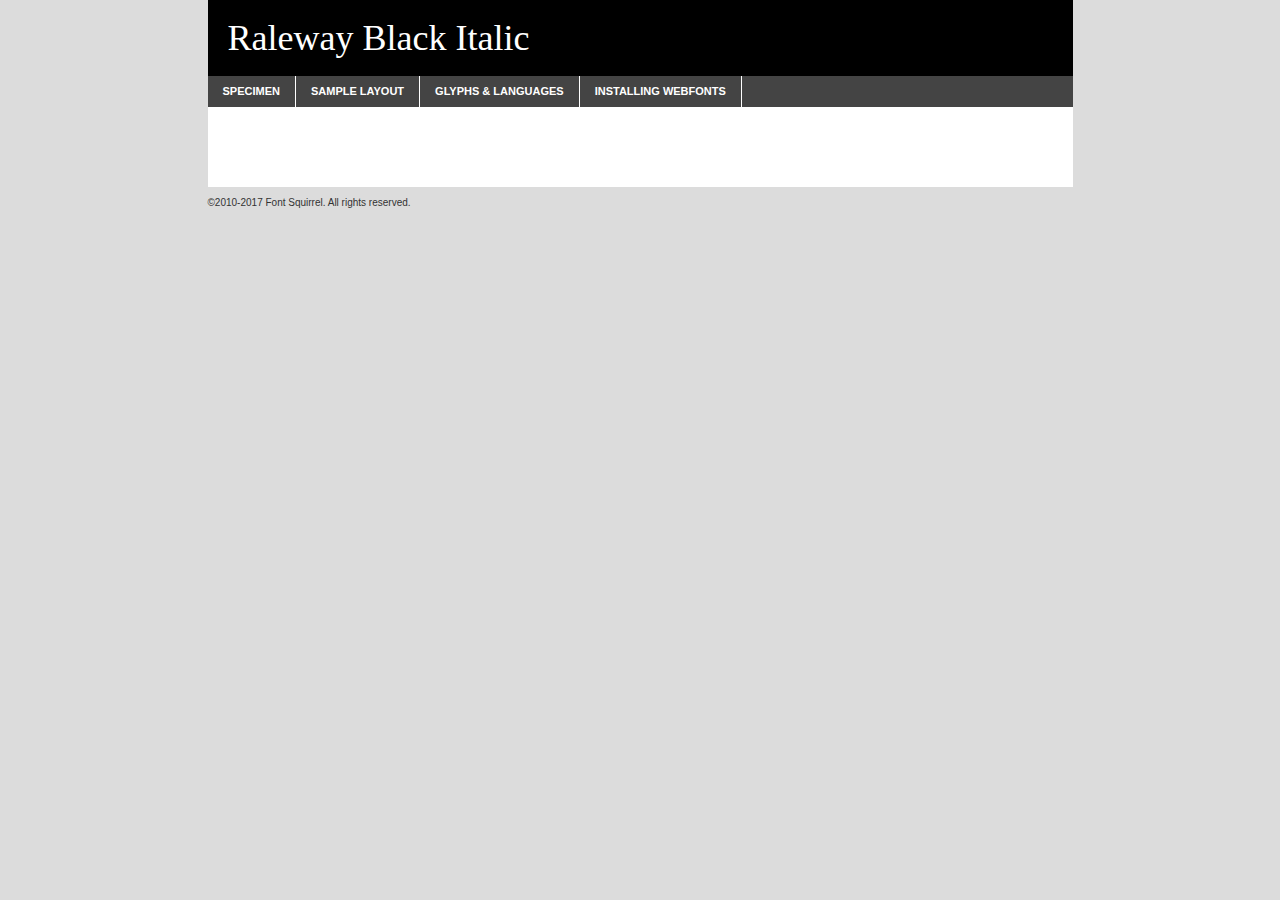
<file: fonty/raleway-blackitalic-demo.html>
<!DOCTYPE html PUBLIC "-//W3C//DTD XHTML 1.0 Transitional//EN"
	"http://www.w3.org/TR/xhtml1/DTD/xhtml1-transitional.dtd">

<html xmlns="http://www.w3.org/1999/xhtml" xml:lang="en" lang="en">
<head>
	<meta http-equiv="Content-Type" content="text/html; charset=utf-8" />
	<script src="http://ajax.googleapis.com/ajax/libs/jquery/1.7.2/jquery.min.js" type="text/javascript" charset="utf-8"></script>
	<script type="text/javascript">
	(function($){$.fn.easyTabs=function(option){var param=jQuery.extend({fadeSpeed:"fast",defaultContent:1,activeClass:'active'},option);$(this).each(function(){var thisId="#"+this.id;if(param.defaultContent==''){param.defaultContent=1;}
	if(typeof param.defaultContent=="number")
	{var defaultTab=$(thisId+" .tabs li:eq("+(param.defaultContent-1)+") a").attr('href').substr(1);}else{var defaultTab=param.defaultContent;}
	$(thisId+" .tabs li a").each(function(){var tabToHide=$(this).attr('href').substr(1);$("#"+tabToHide).addClass('easytabs-tab-content');});hideAll();changeContent(defaultTab);function hideAll(){$(thisId+" .easytabs-tab-content").hide();}
	function changeContent(tabId){hideAll();$(thisId+" .tabs li").removeClass(param.activeClass);$(thisId+" .tabs li a[href=#"+tabId+"]").closest('li').addClass(param.activeClass);if(param.fadeSpeed!="none")
	{$(thisId+" #"+tabId).fadeIn(param.fadeSpeed);}else{$(thisId+" #"+tabId).show();}}
	$(thisId+" .tabs li").click(function(){var tabId=$(this).find('a').attr('href').substr(1);changeContent(tabId);return false;});});}})(jQuery);
	</script>
	<link rel="stylesheet" href="specimen_files/specimen_stylesheet.css" type="text/css" charset="utf-8" />
	<link rel="stylesheet" href="stylesheet.css" type="text/css" charset="utf-8" />

	<style type="text/css">
					body{
				font-family: 'ralewayblack_italic';
							}
		</style>

	<title>Raleway Black Italic Specimen</title>
	
	
	<script type="text/javascript" charset="utf-8">
		$(document).ready(function() {
			$('#container').easyTabs({defaultContent:1});
		});
	</script>
</head>

<body>
<div id="container">
	<div id="header">
		Raleway Black Italic	</div>
	<ul class="tabs">
		<li><a href="#specimen">Specimen</a></li>
		<li><a href="#layout">Sample Layout</a></li>
				<li><a href="#glyphs">Glyphs &amp; Languages</a></li>
		<li><a href="#installing">Installing Webfonts</a></li>
		
	</ul>
	
	<div id="main_content">

		
			<div id="specimen">
		
				<div class="section">
					<div class="grid12 firstcol">
						<div class="huge">AaBb</div>
					</div>
				</div>
		
				<div class="section">
					<div class="glyph_range">A&#x200B;B&#x200b;C&#x200b;D&#x200b;E&#x200b;F&#x200b;G&#x200b;H&#x200b;I&#x200b;J&#x200b;K&#x200b;L&#x200b;M&#x200b;N&#x200b;O&#x200b;P&#x200b;Q&#x200b;R&#x200b;S&#x200b;T&#x200b;U&#x200b;V&#x200b;W&#x200b;X&#x200b;Y&#x200b;Z&#x200b;a&#x200b;b&#x200b;c&#x200b;d&#x200b;e&#x200b;f&#x200b;g&#x200b;h&#x200b;i&#x200b;j&#x200b;k&#x200b;l&#x200b;m&#x200b;n&#x200b;o&#x200b;p&#x200b;q&#x200b;r&#x200b;s&#x200b;t&#x200b;u&#x200b;v&#x200b;w&#x200b;x&#x200b;y&#x200b;z&#x200b;1&#x200b;2&#x200b;3&#x200b;4&#x200b;5&#x200b;6&#x200b;7&#x200b;8&#x200b;9&#x200b;0&#x200b;&amp;&#x200b;.&#x200b;,&#x200b;?&#x200b;!&#x200b;&#64;&#x200b;(&#x200b;)&#x200b;#&#x200b;$&#x200b;%&#x200b;*&#x200b;+&#x200b;-&#x200b;=&#x200b;:&#x200b;;</div>
				</div>
				<div class="section">
					<div class="grid12 firstcol">
						<table class="sample_table">
							<tr><td>10</td><td class="size10">abcdefghijklmnopqrstuvwxyzABCDEFGHIJKLMNOPQRSTUVWXYZ0123456789abcdefghijklmnopqrstuvwxyzABCDEFGHIJKLMNOPQRSTUVWXYZ0123456789abcdefghijklmnopqrstuvwxyzABCDEFGHIJKLMNOPQRSTUVWXYZ</td></tr>
							<tr><td>11</td><td class="size11">abcdefghijklmnopqrstuvwxyzABCDEFGHIJKLMNOPQRSTUVWXYZ0123456789abcdefghijklmnopqrstuvwxyzABCDEFGHIJKLMNOPQRSTUVWXYZ0123456789abcdefghijklmnopqrstuvwxyzABCDEFGHIJKLMNOPQRSTUVWXYZ</td></tr>
							<tr><td>12</td><td class="size12">abcdefghijklmnopqrstuvwxyzABCDEFGHIJKLMNOPQRSTUVWXYZ0123456789abcdefghijklmnopqrstuvwxyzABCDEFGHIJKLMNOPQRSTUVWXYZ0123456789abcdefghijklmnopqrstuvwxyzABCDEFGHIJKLMNOPQRSTUVWXYZ</td></tr>
							<tr><td>13</td><td class="size13">abcdefghijklmnopqrstuvwxyzABCDEFGHIJKLMNOPQRSTUVWXYZ0123456789abcdefghijklmnopqrstuvwxyzABCDEFGHIJKLMNOPQRSTUVWXYZ0123456789abcdefghijklmnopqrstuvwxyzABCDEFGHIJKLMNOPQRSTUVWXYZ</td></tr>
							<tr><td>14</td><td class="size14">abcdefghijklmnopqrstuvwxyzABCDEFGHIJKLMNOPQRSTUVWXYZ0123456789abcdefghijklmnopqrstuvwxyzABCDEFGHIJKLMNOPQRSTUVWXYZ0123456789abcdefghijklmnopqrstuvwxyzABCDEFGHIJKLMNOPQRSTUVWXYZ</td></tr>
							<tr><td>16</td><td class="size16">abcdefghijklmnopqrstuvwxyzABCDEFGHIJKLMNOPQRSTUVWXYZ0123456789abcdefghijklmnopqrstuvwxyzABCDEFGHIJKLMNOPQRSTUVWXYZ</td></tr>
							<tr><td>18</td><td class="size18">abcdefghijklmnopqrstuvwxyzABCDEFGHIJKLMNOPQRSTUVWXYZ0123456789abcdefghijklmnopqrstuvwxyzABCDEFGHIJKLMNOPQRSTUVWXYZ</td></tr>
							<tr><td>20</td><td class="size20">abcdefghijklmnopqrstuvwxyzABCDEFGHIJKLMNOPQRSTUVWXYZ0123456789abcdefghijklmnopqrstuvwxyzABCDEFGHIJKLMNOPQRSTUVWXYZ</td></tr>
							<tr><td>24</td><td class="size24">abcdefghijklmnopqrstuvwxyzABCDEFGHIJKLMNOPQRSTUVWXYZ0123456789abcdefghijklmnopqrstuvwxyzABCDEFGHIJKLMNOPQRSTUVWXYZ</td></tr>
							<tr><td>30</td><td class="size30">abcdefghijklmnopqrstuvwxyzABCDEFGHIJKLMNOPQRSTUVWXYZ0123456789abcdefghijklmnopqrstuvwxyzABCDEFGHIJKLMNOPQRSTUVWXYZ</td></tr>
							<tr><td>36</td><td class="size36">abcdefghijklmnopqrstuvwxyzABCDEFGHIJKLMNOPQRSTUVWXYZ0123456789abcdefghijklmnopqrstuvwxyzABCDEFGHIJKLMNOPQRSTUVWXYZ</td></tr>
							<tr><td>48</td><td class="size48">abcdefghijklmnopqrstuvwxyzABCDEFGHIJKLMNOPQRSTUVWXYZ0123456789abcdefghijklmnopqrstuvwxyzABCDEFGHIJKLMNOPQRSTUVWXYZ</td></tr>
							<tr><td>60</td><td class="size60">abcdefghijklmnopqrstuvwxyzABCDEFGHIJKLMNOPQRSTUVWXYZ0123456789abcdefghijklmnopqrstuvwxyzABCDEFGHIJKLMNOPQRSTUVWXYZ</td></tr>
							<tr><td>72</td><td class="size72">abcdefghijklmnopqrstuvwxyzABCDEFGHIJKLMNOPQRSTUVWXYZ0123456789abcdefghijklmnopqrstuvwxyzABCDEFGHIJKLMNOPQRSTUVWXYZ</td></tr>
							<tr><td>90</td><td class="size90">abcdefghijklmnopqrstuvwxyzABCDEFGHIJKLMNOPQRSTUVWXYZ0123456789abcdefghijklmnopqrstuvwxyzABCDEFGHIJKLMNOPQRSTUVWXYZ</td></tr>
						</table>
				
					</div>
			
				</div>
		
		
		
								<div class="section" id="bodycomparison">


										<div id="xheight">
				<div class="fontbody">&#x25FC;&#x25FC;&#x25FC;&#x25FC;&#x25FC;&#x25FC;&#x25FC;&#x25FC;&#x25FC;&#x25FC;&#x25FC;&#x25FC;&#x25FC;&#x25FC;&#x25FC;&#x25FC;&#x25FC;&#x25FC;&#x25FC;&#x25FC;&#x25FC;&#x25FC;&#x25FC;&#x25FC;&#x25FC;&#x25FC;&#x25FC;&#x25FC;&#x25FC;&#x25FC;&#x25FC;&#x25FC;&#x25FC;&#x25FC;&#x25FC;&#x25FC;&#x25FC;&#x25FC;&#x25FC;&#x25FC;&#x25FC;&#x25FC;&#x25FC;&#x25FC;&#x25FC;&#x25FC;&#x25FC;&#x25FC;&#x25FC;&#x25FC;&#x25FC;&#x25FC;&#x25FC;&#x25FC;&#x25FC;&#x25FC;&#x25FC;&#x25FC;&#x25FC;&#x25FC;&#x25FC;&#x25FC;&#x25FC;&#x25FC;&#x25FC;&#x25FC;&#x25FC;&#x25FC;&#x25FC;&#x25FC;&#x25FC;&#x25FC;&#x25FC;&#x25FC;&#x25FC;&#x25FC;&#x25FC;&#x25FC;&#x25FC;&#x25FC;&#x25FC;&#x25FC;&#x25FC;&#x25FC;&#x25FC;&#x25FC;&#x25FC;&#x25FC;&#x25FC;&#x25FC;&#x25FC;&#x25FC;&#x25FC;&#x25FC;&#x25FC;&#x25FC;&#x25FC;&#x25FC;&#x25FC;body</div><div class="arialbody">body</div><div class="verdanabody">body</div><div class="georgiabody">body</div></div>
										<div class="fontbody" style="z-index:1">
											body<span>Raleway Black Italic</span>
										</div>
										<div class="arialbody" style="z-index:1">
											body<span>Arial</span>
										</div>
										<div class="verdanabody" style="z-index:1">
											body<span>Verdana</span>
										</div>
										<div class="georgiabody" style="z-index:1">
											body<span>Georgia</span>
										</div>



								</div>
		
		
				<div class="section psample psample_row1" id="">
					
					<div class="grid2 firstcol">
						<p class="size10"><span>10.</span>Aenean lacinia bibendum nulla sed consectetur. Fusce dapibus, tellus ac cursus commodo, tortor mauris condimentum nibh, ut fermentum massa justo sit amet risus. Nullam id dolor id nibh ultricies vehicula ut id elit. Cum sociis natoque penatibus et magnis dis parturient montes, nascetur ridiculus mus. Nulla vitae elit libero, a pharetra augue.</p>
			
					</div>
					<div class="grid3">
						<p class="size11"><span>11.</span>Aenean lacinia bibendum nulla sed consectetur. Fusce dapibus, tellus ac cursus commodo, tortor mauris condimentum nibh, ut fermentum massa justo sit amet risus. Nullam id dolor id nibh ultricies vehicula ut id elit. Cum sociis natoque penatibus et magnis dis parturient montes, nascetur ridiculus mus. Nulla vitae elit libero, a pharetra augue.</p>
			
					</div>
					<div class="grid3">
						<p class="size12"><span>12.</span>Aenean lacinia bibendum nulla sed consectetur. Fusce dapibus, tellus ac cursus commodo, tortor mauris condimentum nibh, ut fermentum massa justo sit amet risus. Nullam id dolor id nibh ultricies vehicula ut id elit. Cum sociis natoque penatibus et magnis dis parturient montes, nascetur ridiculus mus. Nulla vitae elit libero, a pharetra augue.</p>
			
					</div>
					<div class="grid4">
						<p class="size13"><span>13.</span>Aenean lacinia bibendum nulla sed consectetur. Fusce dapibus, tellus ac cursus commodo, tortor mauris condimentum nibh, ut fermentum massa justo sit amet risus. Nullam id dolor id nibh ultricies vehicula ut id elit. Cum sociis natoque penatibus et magnis dis parturient montes, nascetur ridiculus mus. Nulla vitae elit libero, a pharetra augue.</p>
			
					</div>
					<div class="white_blend"></div>
					
				</div>
				<div class="section psample psample_row2" id="">
					<div class="grid3 firstcol">
						<p class="size14"><span>14.</span>Aenean lacinia bibendum nulla sed consectetur. Fusce dapibus, tellus ac cursus commodo, tortor mauris condimentum nibh, ut fermentum massa justo sit amet risus. Nullam id dolor id nibh ultricies vehicula ut id elit. Cum sociis natoque penatibus et magnis dis parturient montes, nascetur ridiculus mus. Nulla vitae elit libero, a pharetra augue.</p>
			
					</div>
					<div class="grid4">
						<p class="size16"><span>16.</span>Aenean lacinia bibendum nulla sed consectetur. Fusce dapibus, tellus ac cursus commodo, tortor mauris condimentum nibh, ut fermentum massa justo sit amet risus. Nullam id dolor id nibh ultricies vehicula ut id elit. Cum sociis natoque penatibus et magnis dis parturient montes, nascetur ridiculus mus. Nulla vitae elit libero, a pharetra augue.</p>
			
					</div>
					<div class="grid5">
						<p class="size18"><span>18.</span>Aenean lacinia bibendum nulla sed consectetur. Fusce dapibus, tellus ac cursus commodo, tortor mauris condimentum nibh, ut fermentum massa justo sit amet risus. Nullam id dolor id nibh ultricies vehicula ut id elit. Cum sociis natoque penatibus et magnis dis parturient montes, nascetur ridiculus mus. Nulla vitae elit libero, a pharetra augue.</p>
			
					</div>

					<div class="white_blend"></div>

				</div>
				
				<div class="section psample psample_row3" id="">
					<div class="grid5 firstcol">
						<p class="size20"><span>20.</span>Aenean lacinia bibendum nulla sed consectetur. Fusce dapibus, tellus ac cursus commodo, tortor mauris condimentum nibh, ut fermentum massa justo sit amet risus. Nullam id dolor id nibh ultricies vehicula ut id elit. Cum sociis natoque penatibus et magnis dis parturient montes, nascetur ridiculus mus. Nulla vitae elit libero, a pharetra augue.</p>
					</div>
					<div class="grid7">
						<p class="size24"><span>24.</span>Aenean lacinia bibendum nulla sed consectetur. Fusce dapibus, tellus ac cursus commodo, tortor mauris condimentum nibh, ut fermentum massa justo sit amet risus. Nullam id dolor id nibh ultricies vehicula ut id elit. Cum sociis natoque penatibus et magnis dis parturient montes, nascetur ridiculus mus. Nulla vitae elit libero, a pharetra augue.</p>
					</div>
					
					<div class="white_blend"></div>
					
				</div>
				
				<div class="section psample psample_row4" id="">
					<div class="grid12 firstcol">
						<p class="size30"><span>30.</span>Aenean lacinia bibendum nulla sed consectetur. Fusce dapibus, tellus ac cursus commodo, tortor mauris condimentum nibh, ut fermentum massa justo sit amet risus. Nullam id dolor id nibh ultricies vehicula ut id elit. Cum sociis natoque penatibus et magnis dis parturient montes, nascetur ridiculus mus. Nulla vitae elit libero, a pharetra augue.</p>
					</div>
					<div class="white_blend"></div>
					
				</div>
				
				
				
				<div class="section psample psample_row1 fullreverse">
					<div class="grid2 firstcol">
						<p class="size10"><span>10.</span>Aenean lacinia bibendum nulla sed consectetur. Fusce dapibus, tellus ac cursus commodo, tortor mauris condimentum nibh, ut fermentum massa justo sit amet risus. Nullam id dolor id nibh ultricies vehicula ut id elit. Cum sociis natoque penatibus et magnis dis parturient montes, nascetur ridiculus mus. Nulla vitae elit libero, a pharetra augue.</p>
			
					</div>
					<div class="grid3">
						<p class="size11"><span>11.</span>Aenean lacinia bibendum nulla sed consectetur. Fusce dapibus, tellus ac cursus commodo, tortor mauris condimentum nibh, ut fermentum massa justo sit amet risus. Nullam id dolor id nibh ultricies vehicula ut id elit. Cum sociis natoque penatibus et magnis dis parturient montes, nascetur ridiculus mus. Nulla vitae elit libero, a pharetra augue.</p>
			
					</div>
					<div class="grid3">
						<p class="size12"><span>12.</span>Aenean lacinia bibendum nulla sed consectetur. Fusce dapibus, tellus ac cursus commodo, tortor mauris condimentum nibh, ut fermentum massa justo sit amet risus. Nullam id dolor id nibh ultricies vehicula ut id elit. Cum sociis natoque penatibus et magnis dis parturient montes, nascetur ridiculus mus. Nulla vitae elit libero, a pharetra augue.</p>
			
					</div>
					<div class="grid4">
						<p class="size13"><span>13.</span>Aenean lacinia bibendum nulla sed consectetur. Fusce dapibus, tellus ac cursus commodo, tortor mauris condimentum nibh, ut fermentum massa justo sit amet risus. Nullam id dolor id nibh ultricies vehicula ut id elit. Cum sociis natoque penatibus et magnis dis parturient montes, nascetur ridiculus mus. Nulla vitae elit libero, a pharetra augue.</p>
			
					</div>
					<div class="black_blend"></div>
					
				</div>
				
				<div class="section psample psample_row2 fullreverse">
					<div class="grid3 firstcol">
						<p class="size14"><span>14.</span>Aenean lacinia bibendum nulla sed consectetur. Fusce dapibus, tellus ac cursus commodo, tortor mauris condimentum nibh, ut fermentum massa justo sit amet risus. Nullam id dolor id nibh ultricies vehicula ut id elit. Cum sociis natoque penatibus et magnis dis parturient montes, nascetur ridiculus mus. Nulla vitae elit libero, a pharetra augue.</p>
			
					</div>
					<div class="grid4">
						<p class="size16"><span>16.</span>Aenean lacinia bibendum nulla sed consectetur. Fusce dapibus, tellus ac cursus commodo, tortor mauris condimentum nibh, ut fermentum massa justo sit amet risus. Nullam id dolor id nibh ultricies vehicula ut id elit. Cum sociis natoque penatibus et magnis dis parturient montes, nascetur ridiculus mus. Nulla vitae elit libero, a pharetra augue.</p>
			
					</div>
					<div class="grid5">
						<p class="size18"><span>18.</span>Aenean lacinia bibendum nulla sed consectetur. Fusce dapibus, tellus ac cursus commodo, tortor mauris condimentum nibh, ut fermentum massa justo sit amet risus. Nullam id dolor id nibh ultricies vehicula ut id elit. Cum sociis natoque penatibus et magnis dis parturient montes, nascetur ridiculus mus. Nulla vitae elit libero, a pharetra augue.</p>
			
					</div>
					<div class="black_blend"></div>

				</div>
				
				<div class="section psample fullreverse psample_row3" id="">
					<div class="grid5 firstcol">
						<p class="size20"><span>20.</span>Aenean lacinia bibendum nulla sed consectetur. Fusce dapibus, tellus ac cursus commodo, tortor mauris condimentum nibh, ut fermentum massa justo sit amet risus. Nullam id dolor id nibh ultricies vehicula ut id elit. Cum sociis natoque penatibus et magnis dis parturient montes, nascetur ridiculus mus. Nulla vitae elit libero, a pharetra augue.</p>
					</div>
					<div class="grid7">
						<p class="size24"><span>24.</span>Aenean lacinia bibendum nulla sed consectetur. Fusce dapibus, tellus ac cursus commodo, tortor mauris condimentum nibh, ut fermentum massa justo sit amet risus. Nullam id dolor id nibh ultricies vehicula ut id elit. Cum sociis natoque penatibus et magnis dis parturient montes, nascetur ridiculus mus. Nulla vitae elit libero, a pharetra augue.</p>
					</div>
					
					<div class="black_blend"></div>
					
				</div>
				
				<div class="section psample fullreverse psample_row4" id="" style="border-bottom: 20px #000 solid;">
					<div class="grid12 firstcol">
						<p class="size30"><span>30.</span>Aenean lacinia bibendum nulla sed consectetur. Fusce dapibus, tellus ac cursus commodo, tortor mauris condimentum nibh, ut fermentum massa justo sit amet risus. Nullam id dolor id nibh ultricies vehicula ut id elit. Cum sociis natoque penatibus et magnis dis parturient montes, nascetur ridiculus mus. Nulla vitae elit libero, a pharetra augue.</p>
					</div>
					<div class="black_blend"></div>
					
				</div>
				
				
				
				
			</div>
			
			<div id="layout">
				
				<div class="section">
					
					<div class="grid12 firstcol">
						<h1>Lorem Ipsum Dolor</h1>
						<h2>Etiam porta sem malesuada magna mollis euismod</h2>
						
						<p class="byline">By <a href="#link">Aenean Lacinia</a></p>
					</div>
				</div>
				<div class="section">
					<div class="grid8 firstcol">
						<p class="large">Donec sed odio dui. Morbi leo risus, porta ac consectetur ac, vestibulum at eros. Fusce dapibus, tellus ac cursus commodo, tortor mauris condimentum nibh, ut fermentum massa justo sit amet risus. </p>

						
						<h3>Pellentesque ornare sem</h3>

						<p>Maecenas sed diam eget risus varius blandit sit amet non magna. Maecenas faucibus mollis interdum. Donec ullamcorper nulla non metus auctor fringilla. Nullam id dolor id nibh ultricies vehicula ut id elit. Nullam id dolor id nibh ultricies vehicula ut id elit. </p>

						<p>Aenean eu leo quam. Pellentesque ornare sem lacinia quam venenatis vestibulum. Lorem ipsum dolor sit amet, consectetur adipiscing elit. Cum sociis natoque penatibus et magnis dis parturient montes, nascetur ridiculus mus. </p>

						<p>Nulla vitae elit libero, a pharetra augue. Praesent commodo cursus magna, vel scelerisque nisl consectetur et. Aenean lacinia bibendum nulla sed consectetur. </p>

						<p>Nullam quis risus eget urna mollis ornare vel eu leo. Nullam quis risus eget urna mollis ornare vel eu leo. Maecenas sed diam eget risus varius blandit sit amet non magna. Donec ullamcorper nulla non metus auctor fringilla. </p>

						<h3>Cras mattis consectetur</h3>

						<p>Aenean eu leo quam. Pellentesque ornare sem lacinia quam venenatis vestibulum. Aenean lacinia bibendum nulla sed consectetur. Integer posuere erat a ante venenatis dapibus posuere velit aliquet. Cras mattis consectetur purus sit amet fermentum. </p>

						<p>Nullam id dolor id nibh ultricies vehicula ut id elit. Nullam quis risus eget urna mollis ornare vel eu leo. Cras mattis consectetur purus sit amet fermentum.</p>
					</div>
					
					<div class="grid4 sidebar">
						
						<div class="box reverse">
							<p class="last">Nullam quis risus eget urna mollis ornare vel eu leo. Donec ullamcorper nulla non metus auctor fringilla. Cras mattis consectetur purus sit amet fermentum. Sed posuere consectetur est at lobortis. Lorem ipsum dolor sit amet, consectetur adipiscing elit. </p>
						</div>
						
						<p class="caption">Maecenas sed diam eget risus varius.</p>

						<p>Vestibulum id ligula porta felis euismod semper. Integer posuere erat a ante venenatis dapibus posuere velit aliquet. Vestibulum id ligula porta felis euismod semper. Sed posuere consectetur est at lobortis. Maecenas sed diam eget risus varius blandit sit amet non magna. Fusce dapibus, tellus ac cursus commodo, tortor mauris condimentum nibh, ut fermentum massa justo sit amet risus. </p>

					

						<p>Duis mollis, est non commodo luctus, nisi erat porttitor ligula, eget lacinia odio sem nec elit. Aenean lacinia bibendum nulla sed consectetur. Vivamus sagittis lacus vel augue laoreet rutrum faucibus dolor auctor. Aenean lacinia bibendum nulla sed consectetur. Nullam quis risus eget urna mollis ornare vel eu leo. </p>

						<p>Praesent commodo cursus magna, vel scelerisque nisl consectetur et. Donec ullamcorper nulla non metus auctor fringilla. Maecenas faucibus mollis interdum. Fusce dapibus, tellus ac cursus commodo, tortor mauris condimentum nibh, ut fermentum massa justo sit amet risus. </p>

					</div>
				</div>
				
			</div>


			



		<div id="glyphs">
			<div class="section">
				<div class="grid12 firstcol">
			
				<h1>Language Support</h1>
				<p>The subset of Raleway Black Italic in this kit supports the following languages:<br />
			
					Albanian, Basque, Breton, Chamorro, Danish, Dutch, English, Faroese, Finnish, French, Frisian, Galician, German, Icelandic, Italian, Malagasy, Norwegian, Portuguese, Spanish, Alsatian, Aragonese, Arapaho, Arrernte, Asturian, Aymara, Bislama, Cebuano, Corsican, Fijian, French_creole, Genoese, Gilbertese, Greenlandic, Haitian_creole, Hiligaynon, Hmong, Hopi, Ibanag, Iloko_ilokano, Indonesian, Interglossa_glosa, Interlingua, Irish_gaelic, Jerriais, Lojban, Lombard, Luxembourgeois, Manx, Mohawk, Norfolk_pitcairnese, Occitan, Oromo, Pangasinan, Papiamento, Piedmontese, Potawatomi, Rhaeto-romance, Romansh, Rotokas, Sami_lule, Samoan, Sardinian, Scots_gaelic, Seychelles_creole, Shona, Sicilian, Somali, Southern_ndebele, Swahili, Swati_swazi, Tagalog_filipino_pilipino, Tetum, Tok_pisin, Uyghur_latinized, Volapuk, Walloon, Warlpiri, Xhosa, Yapese, Zulu, Latinbasic, Ubasic, Demo				</p>
				<h1>Glyph Chart</h1>
				<p>The subset of Raleway Black Italic in this kit includes all the glyphs listed below. Unicode entities are included above each glyph to help you insert individual characters into your layout.</p>
				<div id="glyph_chart">
			
																				 <div><p>&amp;#13;</p>&#13;</div>
																				 <div><p>&amp;#32;</p>&#32;</div>
																				 <div><p>&amp;#33;</p>&#33;</div>
																				 <div><p>&amp;#34;</p>&#34;</div>
																				 <div><p>&amp;#35;</p>&#35;</div>
																				 <div><p>&amp;#36;</p>&#36;</div>
																				 <div><p>&amp;#37;</p>&#37;</div>
																				 <div><p>&amp;#38;</p>&#38;</div>
																				 <div><p>&amp;#39;</p>&#39;</div>
																				 <div><p>&amp;#40;</p>&#40;</div>
																				 <div><p>&amp;#41;</p>&#41;</div>
																				 <div><p>&amp;#42;</p>&#42;</div>
																				 <div><p>&amp;#43;</p>&#43;</div>
																				 <div><p>&amp;#44;</p>&#44;</div>
																				 <div><p>&amp;#45;</p>&#45;</div>
																				 <div><p>&amp;#46;</p>&#46;</div>
																				 <div><p>&amp;#47;</p>&#47;</div>
																				 <div><p>&amp;#48;</p>&#48;</div>
																				 <div><p>&amp;#49;</p>&#49;</div>
																				 <div><p>&amp;#50;</p>&#50;</div>
																				 <div><p>&amp;#51;</p>&#51;</div>
																				 <div><p>&amp;#52;</p>&#52;</div>
																				 <div><p>&amp;#53;</p>&#53;</div>
																				 <div><p>&amp;#54;</p>&#54;</div>
																				 <div><p>&amp;#55;</p>&#55;</div>
																				 <div><p>&amp;#56;</p>&#56;</div>
																				 <div><p>&amp;#57;</p>&#57;</div>
																				 <div><p>&amp;#58;</p>&#58;</div>
																				 <div><p>&amp;#59;</p>&#59;</div>
																				 <div><p>&amp;#60;</p>&#60;</div>
																				 <div><p>&amp;#61;</p>&#61;</div>
																				 <div><p>&amp;#62;</p>&#62;</div>
																				 <div><p>&amp;#63;</p>&#63;</div>
																				 <div><p>&amp;#64;</p>&#64;</div>
																				 <div><p>&amp;#65;</p>&#65;</div>
																				 <div><p>&amp;#66;</p>&#66;</div>
																				 <div><p>&amp;#67;</p>&#67;</div>
																				 <div><p>&amp;#68;</p>&#68;</div>
																				 <div><p>&amp;#69;</p>&#69;</div>
																				 <div><p>&amp;#70;</p>&#70;</div>
																				 <div><p>&amp;#71;</p>&#71;</div>
																				 <div><p>&amp;#72;</p>&#72;</div>
																				 <div><p>&amp;#73;</p>&#73;</div>
																				 <div><p>&amp;#74;</p>&#74;</div>
																				 <div><p>&amp;#75;</p>&#75;</div>
																				 <div><p>&amp;#76;</p>&#76;</div>
																				 <div><p>&amp;#77;</p>&#77;</div>
																				 <div><p>&amp;#78;</p>&#78;</div>
																				 <div><p>&amp;#79;</p>&#79;</div>
																				 <div><p>&amp;#80;</p>&#80;</div>
																				 <div><p>&amp;#81;</p>&#81;</div>
																				 <div><p>&amp;#82;</p>&#82;</div>
																				 <div><p>&amp;#83;</p>&#83;</div>
																				 <div><p>&amp;#84;</p>&#84;</div>
																				 <div><p>&amp;#85;</p>&#85;</div>
																				 <div><p>&amp;#86;</p>&#86;</div>
																				 <div><p>&amp;#87;</p>&#87;</div>
																				 <div><p>&amp;#88;</p>&#88;</div>
																				 <div><p>&amp;#89;</p>&#89;</div>
																				 <div><p>&amp;#90;</p>&#90;</div>
																				 <div><p>&amp;#91;</p>&#91;</div>
																				 <div><p>&amp;#92;</p>&#92;</div>
																				 <div><p>&amp;#93;</p>&#93;</div>
																				 <div><p>&amp;#94;</p>&#94;</div>
																				 <div><p>&amp;#95;</p>&#95;</div>
																				 <div><p>&amp;#96;</p>&#96;</div>
																				 <div><p>&amp;#97;</p>&#97;</div>
																				 <div><p>&amp;#98;</p>&#98;</div>
																				 <div><p>&amp;#99;</p>&#99;</div>
																				 <div><p>&amp;#100;</p>&#100;</div>
																				 <div><p>&amp;#101;</p>&#101;</div>
																				 <div><p>&amp;#102;</p>&#102;</div>
																				 <div><p>&amp;#103;</p>&#103;</div>
																				 <div><p>&amp;#104;</p>&#104;</div>
																				 <div><p>&amp;#105;</p>&#105;</div>
																				 <div><p>&amp;#106;</p>&#106;</div>
																				 <div><p>&amp;#107;</p>&#107;</div>
																				 <div><p>&amp;#108;</p>&#108;</div>
																				 <div><p>&amp;#109;</p>&#109;</div>
																				 <div><p>&amp;#110;</p>&#110;</div>
																				 <div><p>&amp;#111;</p>&#111;</div>
																				 <div><p>&amp;#112;</p>&#112;</div>
																				 <div><p>&amp;#113;</p>&#113;</div>
																				 <div><p>&amp;#114;</p>&#114;</div>
																				 <div><p>&amp;#115;</p>&#115;</div>
																				 <div><p>&amp;#116;</p>&#116;</div>
																				 <div><p>&amp;#117;</p>&#117;</div>
																				 <div><p>&amp;#118;</p>&#118;</div>
																				 <div><p>&amp;#119;</p>&#119;</div>
																				 <div><p>&amp;#120;</p>&#120;</div>
																				 <div><p>&amp;#121;</p>&#121;</div>
																				 <div><p>&amp;#122;</p>&#122;</div>
																				 <div><p>&amp;#123;</p>&#123;</div>
																				 <div><p>&amp;#124;</p>&#124;</div>
																				 <div><p>&amp;#125;</p>&#125;</div>
																				 <div><p>&amp;#126;</p>&#126;</div>
																				 <div><p>&amp;#160;</p>&#160;</div>
																				 <div><p>&amp;#161;</p>&#161;</div>
																				 <div><p>&amp;#162;</p>&#162;</div>
																				 <div><p>&amp;#163;</p>&#163;</div>
																				 <div><p>&amp;#164;</p>&#164;</div>
																				 <div><p>&amp;#165;</p>&#165;</div>
																				 <div><p>&amp;#166;</p>&#166;</div>
																				 <div><p>&amp;#167;</p>&#167;</div>
																				 <div><p>&amp;#168;</p>&#168;</div>
																				 <div><p>&amp;#169;</p>&#169;</div>
																				 <div><p>&amp;#170;</p>&#170;</div>
																				 <div><p>&amp;#171;</p>&#171;</div>
																				 <div><p>&amp;#172;</p>&#172;</div>
																				 <div><p>&amp;#173;</p>&#173;</div>
																				 <div><p>&amp;#174;</p>&#174;</div>
																				 <div><p>&amp;#175;</p>&#175;</div>
																				 <div><p>&amp;#176;</p>&#176;</div>
																				 <div><p>&amp;#177;</p>&#177;</div>
																				 <div><p>&amp;#178;</p>&#178;</div>
																				 <div><p>&amp;#179;</p>&#179;</div>
																				 <div><p>&amp;#180;</p>&#180;</div>
																				 <div><p>&amp;#181;</p>&#181;</div>
																				 <div><p>&amp;#182;</p>&#182;</div>
																				 <div><p>&amp;#183;</p>&#183;</div>
																				 <div><p>&amp;#184;</p>&#184;</div>
																				 <div><p>&amp;#185;</p>&#185;</div>
																				 <div><p>&amp;#186;</p>&#186;</div>
																				 <div><p>&amp;#187;</p>&#187;</div>
																				 <div><p>&amp;#188;</p>&#188;</div>
																				 <div><p>&amp;#189;</p>&#189;</div>
																				 <div><p>&amp;#190;</p>&#190;</div>
																				 <div><p>&amp;#191;</p>&#191;</div>
																				 <div><p>&amp;#192;</p>&#192;</div>
																				 <div><p>&amp;#193;</p>&#193;</div>
																				 <div><p>&amp;#194;</p>&#194;</div>
																				 <div><p>&amp;#195;</p>&#195;</div>
																				 <div><p>&amp;#196;</p>&#196;</div>
																				 <div><p>&amp;#197;</p>&#197;</div>
																				 <div><p>&amp;#198;</p>&#198;</div>
																				 <div><p>&amp;#199;</p>&#199;</div>
																				 <div><p>&amp;#200;</p>&#200;</div>
																				 <div><p>&amp;#201;</p>&#201;</div>
																				 <div><p>&amp;#202;</p>&#202;</div>
																				 <div><p>&amp;#203;</p>&#203;</div>
																				 <div><p>&amp;#204;</p>&#204;</div>
																				 <div><p>&amp;#205;</p>&#205;</div>
																				 <div><p>&amp;#206;</p>&#206;</div>
																				 <div><p>&amp;#207;</p>&#207;</div>
																				 <div><p>&amp;#208;</p>&#208;</div>
																				 <div><p>&amp;#209;</p>&#209;</div>
																				 <div><p>&amp;#210;</p>&#210;</div>
																				 <div><p>&amp;#211;</p>&#211;</div>
																				 <div><p>&amp;#212;</p>&#212;</div>
																				 <div><p>&amp;#213;</p>&#213;</div>
																				 <div><p>&amp;#214;</p>&#214;</div>
																				 <div><p>&amp;#215;</p>&#215;</div>
																				 <div><p>&amp;#216;</p>&#216;</div>
																				 <div><p>&amp;#217;</p>&#217;</div>
																				 <div><p>&amp;#218;</p>&#218;</div>
																				 <div><p>&amp;#219;</p>&#219;</div>
																				 <div><p>&amp;#220;</p>&#220;</div>
																				 <div><p>&amp;#221;</p>&#221;</div>
																				 <div><p>&amp;#222;</p>&#222;</div>
																				 <div><p>&amp;#223;</p>&#223;</div>
																				 <div><p>&amp;#224;</p>&#224;</div>
																				 <div><p>&amp;#225;</p>&#225;</div>
																				 <div><p>&amp;#226;</p>&#226;</div>
																				 <div><p>&amp;#227;</p>&#227;</div>
																				 <div><p>&amp;#228;</p>&#228;</div>
																				 <div><p>&amp;#229;</p>&#229;</div>
																				 <div><p>&amp;#230;</p>&#230;</div>
																				 <div><p>&amp;#231;</p>&#231;</div>
																				 <div><p>&amp;#232;</p>&#232;</div>
																				 <div><p>&amp;#233;</p>&#233;</div>
																				 <div><p>&amp;#234;</p>&#234;</div>
																				 <div><p>&amp;#235;</p>&#235;</div>
																				 <div><p>&amp;#236;</p>&#236;</div>
																				 <div><p>&amp;#237;</p>&#237;</div>
																				 <div><p>&amp;#238;</p>&#238;</div>
																				 <div><p>&amp;#239;</p>&#239;</div>
																				 <div><p>&amp;#240;</p>&#240;</div>
																				 <div><p>&amp;#241;</p>&#241;</div>
																				 <div><p>&amp;#242;</p>&#242;</div>
																				 <div><p>&amp;#243;</p>&#243;</div>
																				 <div><p>&amp;#244;</p>&#244;</div>
																				 <div><p>&amp;#245;</p>&#245;</div>
																				 <div><p>&amp;#246;</p>&#246;</div>
																				 <div><p>&amp;#247;</p>&#247;</div>
																				 <div><p>&amp;#248;</p>&#248;</div>
																				 <div><p>&amp;#249;</p>&#249;</div>
																				 <div><p>&amp;#250;</p>&#250;</div>
																				 <div><p>&amp;#251;</p>&#251;</div>
																				 <div><p>&amp;#252;</p>&#252;</div>
																				 <div><p>&amp;#253;</p>&#253;</div>
																				 <div><p>&amp;#254;</p>&#254;</div>
																				 <div><p>&amp;#255;</p>&#255;</div>
																				 <div><p>&amp;#338;</p>&#338;</div>
																				 <div><p>&amp;#339;</p>&#339;</div>
																				 <div><p>&amp;#376;</p>&#376;</div>
																				 <div><p>&amp;#710;</p>&#710;</div>
																				 <div><p>&amp;#732;</p>&#732;</div>
																				 <div><p>&amp;#8192;</p>&#8192;</div>
																				 <div><p>&amp;#8193;</p>&#8193;</div>
																				 <div><p>&amp;#8194;</p>&#8194;</div>
																				 <div><p>&amp;#8195;</p>&#8195;</div>
																				 <div><p>&amp;#8196;</p>&#8196;</div>
																				 <div><p>&amp;#8197;</p>&#8197;</div>
																				 <div><p>&amp;#8198;</p>&#8198;</div>
																				 <div><p>&amp;#8199;</p>&#8199;</div>
																				 <div><p>&amp;#8200;</p>&#8200;</div>
																				 <div><p>&amp;#8201;</p>&#8201;</div>
																				 <div><p>&amp;#8202;</p>&#8202;</div>
																				 <div><p>&amp;#8208;</p>&#8208;</div>
																				 <div><p>&amp;#8209;</p>&#8209;</div>
																				 <div><p>&amp;#8210;</p>&#8210;</div>
																				 <div><p>&amp;#8211;</p>&#8211;</div>
																				 <div><p>&amp;#8212;</p>&#8212;</div>
																				 <div><p>&amp;#8216;</p>&#8216;</div>
																				 <div><p>&amp;#8217;</p>&#8217;</div>
																				 <div><p>&amp;#8218;</p>&#8218;</div>
																				 <div><p>&amp;#8220;</p>&#8220;</div>
																				 <div><p>&amp;#8221;</p>&#8221;</div>
																				 <div><p>&amp;#8222;</p>&#8222;</div>
																				 <div><p>&amp;#8226;</p>&#8226;</div>
																				 <div><p>&amp;#8230;</p>&#8230;</div>
																				 <div><p>&amp;#8239;</p>&#8239;</div>
																				 <div><p>&amp;#8249;</p>&#8249;</div>
																				 <div><p>&amp;#8250;</p>&#8250;</div>
																				 <div><p>&amp;#8287;</p>&#8287;</div>
																				 <div><p>&amp;#8364;</p>&#8364;</div>
																				 <div><p>&amp;#8482;</p>&#8482;</div>
																				 <div><p>&amp;#9724;</p>&#9724;</div>
																				 <div><p>&amp;#64257;</p>&#64257;</div>
																				 <div><p>&amp;#64258;</p>&#64258;</div>
																				 <div><p>&amp;#64259;</p>&#64259;</div>
																				 <div><p>&amp;#64260;</p>&#64260;</div>
																																						</div>	
				</div>
		
		
			</div>
		</div>
		
		
		<div id="specs">
			
		</div>
	
		<div id="installing">
			<div class="section">
				<div class="grid7 firstcol">
					<h1>Installing Webfonts</h1>
					
					<p>Webfonts are supported by all major browser platforms but not all in the same way. There are currently four different font formats that must be included in order to target all browsers. This includes TTF, WOFF, EOT and SVG.</p>
					
					<h2>1. Upload your webfonts</h2>
					<p>You must upload your webfont kit to your website. They should be in or near the same directory as your CSS files.</p>
					
					<h2>2. Include the webfont stylesheet</h2>
					<p>A special CSS @font-face declaration helps the various browsers select the appropriate font it needs without causing you a bunch of headaches. Learn more about this syntax by reading the <a href="https://www.fontspring.com/blog/further-hardening-of-the-bulletproof-syntax">Fontspring blog post</a> about it. The code for it is as follows:</p>


<code>
@font-face{ 
	font-family: 'MyWebFont';
	src: url('WebFont.eot');
	src: url('WebFont.eot?#iefix') format('embedded-opentype'),
	     url('WebFont.woff') format('woff'),
	     url('WebFont.ttf') format('truetype'),
	     url('WebFont.svg#webfont') format('svg');
}
</code>

	<p>We've already gone ahead and generated the code for you. All you have to do is link to the stylesheet in your HTML, like this:</p>
	<code>&lt;link rel=&quot;stylesheet&quot; href=&quot;stylesheet.css&quot; type=&quot;text/css&quot; charset=&quot;utf-8&quot; /&gt;</code>

					<h2>3. Modify your own stylesheet</h2>
					<p>To take advantage of your new fonts, you must tell your stylesheet to use them. Look at the original @font-face declaration above and find the property called "font-family." The name linked there will be what you use to reference the font. Prepend that webfont name to the font stack in the "font-family" property, inside the selector you want to change. For example:</p>
<code>p { font-family: 'WebFont', Arial, sans-serif; }</code>

<h2>4. Test</h2>
<p>Getting webfonts to work cross-browser <em>can</em> be tricky. Use the information in the sidebar to help you if you find that fonts aren't loading in a particular browser.</p>
				</div>
				
				<div class="grid5 sidebar">
					<div class="box">
						<h2>Troubleshooting<br />Font-Face Problems</h2>
						<p>Having trouble getting your webfonts to load in your new website? Here are some tips to sort out what might be the problem.</p>

						<h3>Fonts not showing in any browser</h3>

						<p>This sounds like you need to work on the plumbing. You either did not upload the fonts to the correct directory, or you did not link the fonts properly in the CSS. If you've confirmed that all this is correct and you still have a problem, take a look at your .htaccess file and see if requests are getting intercepted.</p>

						<h3>Fonts not loading in iPhone or iPad</h3>

						<p>The most common problem here is that you are serving the fonts from an IIS server. IIS refuses to serve files that have unknown MIME types. If that is the case, you must set the MIME type for SVG to "image/svg+xml" in the server settings. Follow these instructions from Microsoft if you need help.</p>

						<h3>Fonts not loading in Firefox</h3>

						<p>The primary reason for this failure? You are still using a version Firefox older than 3.5. So upgrade already! If that isn't it, then you are very likely serving fonts from a different domain. Firefox requires that all font assets be served from the same domain. Lastly it is possible that you need to add WOFF to your list of MIME types (if you are serving via IIS.)</p>

						<h3>Fonts not loading in IE</h3>

						<p>Are you looking at Internet Explorer on an actual Windows machine or are you cheating by using a service like Adobe BrowserLab? Many of these screenshot services do not render @font-face for IE. Best to test it on a real machine.</p>

						<h3>Fonts not loading in IE9</h3>

						<p>IE9, like Firefox, requires that fonts be served from the same domain as the website. Make sure that is the case.</p>
					</div>
				</div>
			</div>
			
		</div>
	
	</div>
	<div id="footer">
		<p>&copy;2010-2017 Font Squirrel. All rights reserved.</p>
	</div>
</div>
</body>
</html>
</file>
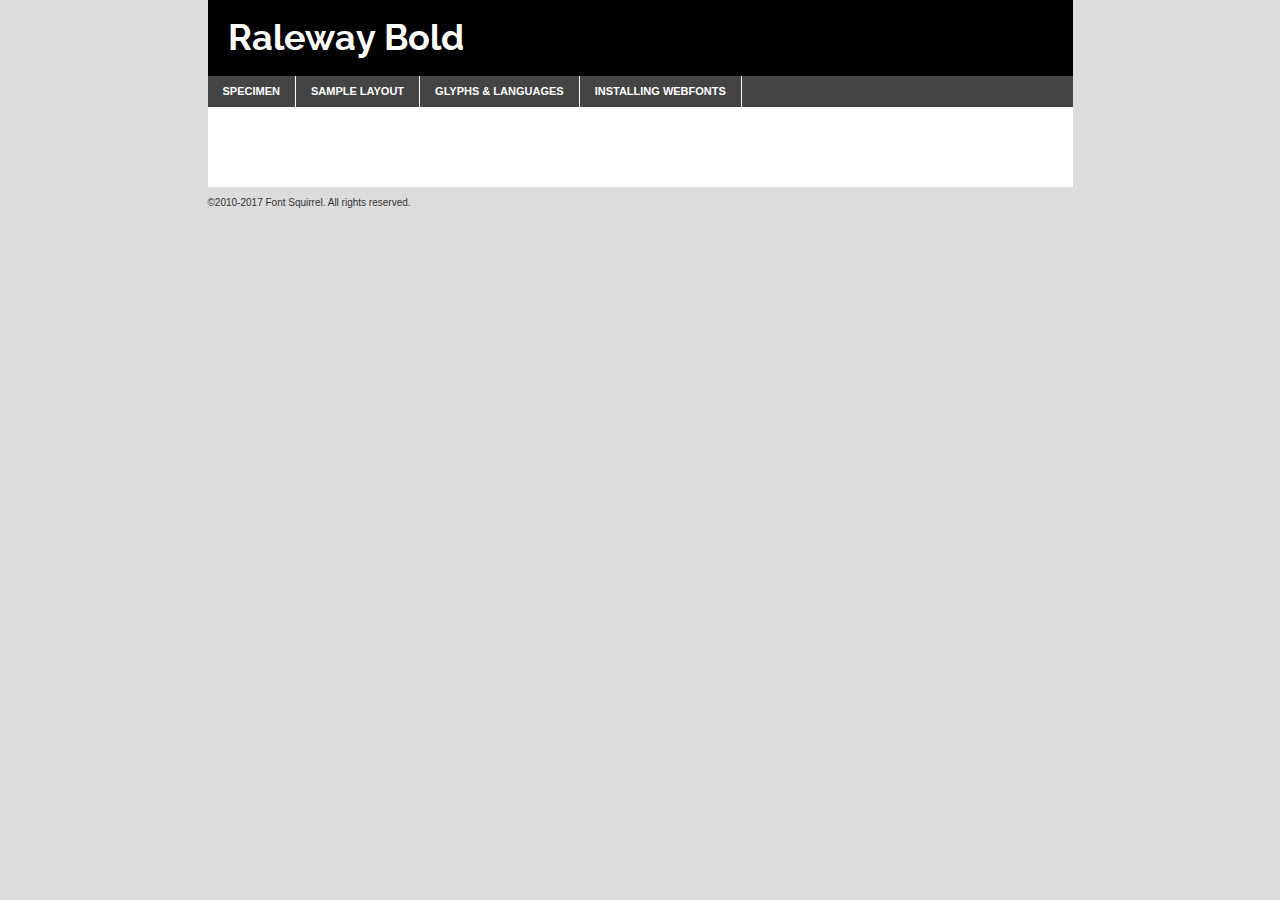
<file: fonty/raleway-bold-demo.html>
<!DOCTYPE html PUBLIC "-//W3C//DTD XHTML 1.0 Transitional//EN"
	"http://www.w3.org/TR/xhtml1/DTD/xhtml1-transitional.dtd">

<html xmlns="http://www.w3.org/1999/xhtml" xml:lang="en" lang="en">
<head>
	<meta http-equiv="Content-Type" content="text/html; charset=utf-8" />
	<script src="http://ajax.googleapis.com/ajax/libs/jquery/1.7.2/jquery.min.js" type="text/javascript" charset="utf-8"></script>
	<script type="text/javascript">
	(function($){$.fn.easyTabs=function(option){var param=jQuery.extend({fadeSpeed:"fast",defaultContent:1,activeClass:'active'},option);$(this).each(function(){var thisId="#"+this.id;if(param.defaultContent==''){param.defaultContent=1;}
	if(typeof param.defaultContent=="number")
	{var defaultTab=$(thisId+" .tabs li:eq("+(param.defaultContent-1)+") a").attr('href').substr(1);}else{var defaultTab=param.defaultContent;}
	$(thisId+" .tabs li a").each(function(){var tabToHide=$(this).attr('href').substr(1);$("#"+tabToHide).addClass('easytabs-tab-content');});hideAll();changeContent(defaultTab);function hideAll(){$(thisId+" .easytabs-tab-content").hide();}
	function changeContent(tabId){hideAll();$(thisId+" .tabs li").removeClass(param.activeClass);$(thisId+" .tabs li a[href=#"+tabId+"]").closest('li').addClass(param.activeClass);if(param.fadeSpeed!="none")
	{$(thisId+" #"+tabId).fadeIn(param.fadeSpeed);}else{$(thisId+" #"+tabId).show();}}
	$(thisId+" .tabs li").click(function(){var tabId=$(this).find('a').attr('href').substr(1);changeContent(tabId);return false;});});}})(jQuery);
	</script>
	<link rel="stylesheet" href="specimen_files/specimen_stylesheet.css" type="text/css" charset="utf-8" />
	<link rel="stylesheet" href="stylesheet.css" type="text/css" charset="utf-8" />

	<style type="text/css">
					body{
				font-family: 'ralewaybold';
							}
		</style>

	<title>Raleway Bold Specimen</title>
	
	
	<script type="text/javascript" charset="utf-8">
		$(document).ready(function() {
			$('#container').easyTabs({defaultContent:1});
		});
	</script>
</head>

<body>
<div id="container">
	<div id="header">
		Raleway Bold	</div>
	<ul class="tabs">
		<li><a href="#specimen">Specimen</a></li>
		<li><a href="#layout">Sample Layout</a></li>
				<li><a href="#glyphs">Glyphs &amp; Languages</a></li>
		<li><a href="#installing">Installing Webfonts</a></li>
		
	</ul>
	
	<div id="main_content">

		
			<div id="specimen">
		
				<div class="section">
					<div class="grid12 firstcol">
						<div class="huge">AaBb</div>
					</div>
				</div>
		
				<div class="section">
					<div class="glyph_range">A&#x200B;B&#x200b;C&#x200b;D&#x200b;E&#x200b;F&#x200b;G&#x200b;H&#x200b;I&#x200b;J&#x200b;K&#x200b;L&#x200b;M&#x200b;N&#x200b;O&#x200b;P&#x200b;Q&#x200b;R&#x200b;S&#x200b;T&#x200b;U&#x200b;V&#x200b;W&#x200b;X&#x200b;Y&#x200b;Z&#x200b;a&#x200b;b&#x200b;c&#x200b;d&#x200b;e&#x200b;f&#x200b;g&#x200b;h&#x200b;i&#x200b;j&#x200b;k&#x200b;l&#x200b;m&#x200b;n&#x200b;o&#x200b;p&#x200b;q&#x200b;r&#x200b;s&#x200b;t&#x200b;u&#x200b;v&#x200b;w&#x200b;x&#x200b;y&#x200b;z&#x200b;1&#x200b;2&#x200b;3&#x200b;4&#x200b;5&#x200b;6&#x200b;7&#x200b;8&#x200b;9&#x200b;0&#x200b;&amp;&#x200b;.&#x200b;,&#x200b;?&#x200b;!&#x200b;&#64;&#x200b;(&#x200b;)&#x200b;#&#x200b;$&#x200b;%&#x200b;*&#x200b;+&#x200b;-&#x200b;=&#x200b;:&#x200b;;</div>
				</div>
				<div class="section">
					<div class="grid12 firstcol">
						<table class="sample_table">
							<tr><td>10</td><td class="size10">abcdefghijklmnopqrstuvwxyzABCDEFGHIJKLMNOPQRSTUVWXYZ0123456789abcdefghijklmnopqrstuvwxyzABCDEFGHIJKLMNOPQRSTUVWXYZ0123456789abcdefghijklmnopqrstuvwxyzABCDEFGHIJKLMNOPQRSTUVWXYZ</td></tr>
							<tr><td>11</td><td class="size11">abcdefghijklmnopqrstuvwxyzABCDEFGHIJKLMNOPQRSTUVWXYZ0123456789abcdefghijklmnopqrstuvwxyzABCDEFGHIJKLMNOPQRSTUVWXYZ0123456789abcdefghijklmnopqrstuvwxyzABCDEFGHIJKLMNOPQRSTUVWXYZ</td></tr>
							<tr><td>12</td><td class="size12">abcdefghijklmnopqrstuvwxyzABCDEFGHIJKLMNOPQRSTUVWXYZ0123456789abcdefghijklmnopqrstuvwxyzABCDEFGHIJKLMNOPQRSTUVWXYZ0123456789abcdefghijklmnopqrstuvwxyzABCDEFGHIJKLMNOPQRSTUVWXYZ</td></tr>
							<tr><td>13</td><td class="size13">abcdefghijklmnopqrstuvwxyzABCDEFGHIJKLMNOPQRSTUVWXYZ0123456789abcdefghijklmnopqrstuvwxyzABCDEFGHIJKLMNOPQRSTUVWXYZ0123456789abcdefghijklmnopqrstuvwxyzABCDEFGHIJKLMNOPQRSTUVWXYZ</td></tr>
							<tr><td>14</td><td class="size14">abcdefghijklmnopqrstuvwxyzABCDEFGHIJKLMNOPQRSTUVWXYZ0123456789abcdefghijklmnopqrstuvwxyzABCDEFGHIJKLMNOPQRSTUVWXYZ0123456789abcdefghijklmnopqrstuvwxyzABCDEFGHIJKLMNOPQRSTUVWXYZ</td></tr>
							<tr><td>16</td><td class="size16">abcdefghijklmnopqrstuvwxyzABCDEFGHIJKLMNOPQRSTUVWXYZ0123456789abcdefghijklmnopqrstuvwxyzABCDEFGHIJKLMNOPQRSTUVWXYZ</td></tr>
							<tr><td>18</td><td class="size18">abcdefghijklmnopqrstuvwxyzABCDEFGHIJKLMNOPQRSTUVWXYZ0123456789abcdefghijklmnopqrstuvwxyzABCDEFGHIJKLMNOPQRSTUVWXYZ</td></tr>
							<tr><td>20</td><td class="size20">abcdefghijklmnopqrstuvwxyzABCDEFGHIJKLMNOPQRSTUVWXYZ0123456789abcdefghijklmnopqrstuvwxyzABCDEFGHIJKLMNOPQRSTUVWXYZ</td></tr>
							<tr><td>24</td><td class="size24">abcdefghijklmnopqrstuvwxyzABCDEFGHIJKLMNOPQRSTUVWXYZ0123456789abcdefghijklmnopqrstuvwxyzABCDEFGHIJKLMNOPQRSTUVWXYZ</td></tr>
							<tr><td>30</td><td class="size30">abcdefghijklmnopqrstuvwxyzABCDEFGHIJKLMNOPQRSTUVWXYZ0123456789abcdefghijklmnopqrstuvwxyzABCDEFGHIJKLMNOPQRSTUVWXYZ</td></tr>
							<tr><td>36</td><td class="size36">abcdefghijklmnopqrstuvwxyzABCDEFGHIJKLMNOPQRSTUVWXYZ0123456789abcdefghijklmnopqrstuvwxyzABCDEFGHIJKLMNOPQRSTUVWXYZ</td></tr>
							<tr><td>48</td><td class="size48">abcdefghijklmnopqrstuvwxyzABCDEFGHIJKLMNOPQRSTUVWXYZ0123456789abcdefghijklmnopqrstuvwxyzABCDEFGHIJKLMNOPQRSTUVWXYZ</td></tr>
							<tr><td>60</td><td class="size60">abcdefghijklmnopqrstuvwxyzABCDEFGHIJKLMNOPQRSTUVWXYZ0123456789abcdefghijklmnopqrstuvwxyzABCDEFGHIJKLMNOPQRSTUVWXYZ</td></tr>
							<tr><td>72</td><td class="size72">abcdefghijklmnopqrstuvwxyzABCDEFGHIJKLMNOPQRSTUVWXYZ0123456789abcdefghijklmnopqrstuvwxyzABCDEFGHIJKLMNOPQRSTUVWXYZ</td></tr>
							<tr><td>90</td><td class="size90">abcdefghijklmnopqrstuvwxyzABCDEFGHIJKLMNOPQRSTUVWXYZ0123456789abcdefghijklmnopqrstuvwxyzABCDEFGHIJKLMNOPQRSTUVWXYZ</td></tr>
						</table>
				
					</div>
			
				</div>
		
		
		
								<div class="section" id="bodycomparison">


										<div id="xheight">
				<div class="fontbody">&#x25FC;&#x25FC;&#x25FC;&#x25FC;&#x25FC;&#x25FC;&#x25FC;&#x25FC;&#x25FC;&#x25FC;&#x25FC;&#x25FC;&#x25FC;&#x25FC;&#x25FC;&#x25FC;&#x25FC;&#x25FC;&#x25FC;&#x25FC;&#x25FC;&#x25FC;&#x25FC;&#x25FC;&#x25FC;&#x25FC;&#x25FC;&#x25FC;&#x25FC;&#x25FC;&#x25FC;&#x25FC;&#x25FC;&#x25FC;&#x25FC;&#x25FC;&#x25FC;&#x25FC;&#x25FC;&#x25FC;&#x25FC;&#x25FC;&#x25FC;&#x25FC;&#x25FC;&#x25FC;&#x25FC;&#x25FC;&#x25FC;&#x25FC;&#x25FC;&#x25FC;&#x25FC;&#x25FC;&#x25FC;&#x25FC;&#x25FC;&#x25FC;&#x25FC;&#x25FC;&#x25FC;&#x25FC;&#x25FC;&#x25FC;&#x25FC;&#x25FC;&#x25FC;&#x25FC;&#x25FC;&#x25FC;&#x25FC;&#x25FC;&#x25FC;&#x25FC;&#x25FC;&#x25FC;&#x25FC;&#x25FC;&#x25FC;&#x25FC;&#x25FC;&#x25FC;&#x25FC;&#x25FC;&#x25FC;&#x25FC;&#x25FC;&#x25FC;&#x25FC;&#x25FC;&#x25FC;&#x25FC;&#x25FC;&#x25FC;&#x25FC;&#x25FC;&#x25FC;&#x25FC;&#x25FC;body</div><div class="arialbody">body</div><div class="verdanabody">body</div><div class="georgiabody">body</div></div>
										<div class="fontbody" style="z-index:1">
											body<span>Raleway Bold</span>
										</div>
										<div class="arialbody" style="z-index:1">
											body<span>Arial</span>
										</div>
										<div class="verdanabody" style="z-index:1">
											body<span>Verdana</span>
										</div>
										<div class="georgiabody" style="z-index:1">
											body<span>Georgia</span>
										</div>



								</div>
		
		
				<div class="section psample psample_row1" id="">
					
					<div class="grid2 firstcol">
						<p class="size10"><span>10.</span>Aenean lacinia bibendum nulla sed consectetur. Fusce dapibus, tellus ac cursus commodo, tortor mauris condimentum nibh, ut fermentum massa justo sit amet risus. Nullam id dolor id nibh ultricies vehicula ut id elit. Cum sociis natoque penatibus et magnis dis parturient montes, nascetur ridiculus mus. Nulla vitae elit libero, a pharetra augue.</p>
			
					</div>
					<div class="grid3">
						<p class="size11"><span>11.</span>Aenean lacinia bibendum nulla sed consectetur. Fusce dapibus, tellus ac cursus commodo, tortor mauris condimentum nibh, ut fermentum massa justo sit amet risus. Nullam id dolor id nibh ultricies vehicula ut id elit. Cum sociis natoque penatibus et magnis dis parturient montes, nascetur ridiculus mus. Nulla vitae elit libero, a pharetra augue.</p>
			
					</div>
					<div class="grid3">
						<p class="size12"><span>12.</span>Aenean lacinia bibendum nulla sed consectetur. Fusce dapibus, tellus ac cursus commodo, tortor mauris condimentum nibh, ut fermentum massa justo sit amet risus. Nullam id dolor id nibh ultricies vehicula ut id elit. Cum sociis natoque penatibus et magnis dis parturient montes, nascetur ridiculus mus. Nulla vitae elit libero, a pharetra augue.</p>
			
					</div>
					<div class="grid4">
						<p class="size13"><span>13.</span>Aenean lacinia bibendum nulla sed consectetur. Fusce dapibus, tellus ac cursus commodo, tortor mauris condimentum nibh, ut fermentum massa justo sit amet risus. Nullam id dolor id nibh ultricies vehicula ut id elit. Cum sociis natoque penatibus et magnis dis parturient montes, nascetur ridiculus mus. Nulla vitae elit libero, a pharetra augue.</p>
			
					</div>
					<div class="white_blend"></div>
					
				</div>
				<div class="section psample psample_row2" id="">
					<div class="grid3 firstcol">
						<p class="size14"><span>14.</span>Aenean lacinia bibendum nulla sed consectetur. Fusce dapibus, tellus ac cursus commodo, tortor mauris condimentum nibh, ut fermentum massa justo sit amet risus. Nullam id dolor id nibh ultricies vehicula ut id elit. Cum sociis natoque penatibus et magnis dis parturient montes, nascetur ridiculus mus. Nulla vitae elit libero, a pharetra augue.</p>
			
					</div>
					<div class="grid4">
						<p class="size16"><span>16.</span>Aenean lacinia bibendum nulla sed consectetur. Fusce dapibus, tellus ac cursus commodo, tortor mauris condimentum nibh, ut fermentum massa justo sit amet risus. Nullam id dolor id nibh ultricies vehicula ut id elit. Cum sociis natoque penatibus et magnis dis parturient montes, nascetur ridiculus mus. Nulla vitae elit libero, a pharetra augue.</p>
			
					</div>
					<div class="grid5">
						<p class="size18"><span>18.</span>Aenean lacinia bibendum nulla sed consectetur. Fusce dapibus, tellus ac cursus commodo, tortor mauris condimentum nibh, ut fermentum massa justo sit amet risus. Nullam id dolor id nibh ultricies vehicula ut id elit. Cum sociis natoque penatibus et magnis dis parturient montes, nascetur ridiculus mus. Nulla vitae elit libero, a pharetra augue.</p>
			
					</div>

					<div class="white_blend"></div>

				</div>
				
				<div class="section psample psample_row3" id="">
					<div class="grid5 firstcol">
						<p class="size20"><span>20.</span>Aenean lacinia bibendum nulla sed consectetur. Fusce dapibus, tellus ac cursus commodo, tortor mauris condimentum nibh, ut fermentum massa justo sit amet risus. Nullam id dolor id nibh ultricies vehicula ut id elit. Cum sociis natoque penatibus et magnis dis parturient montes, nascetur ridiculus mus. Nulla vitae elit libero, a pharetra augue.</p>
					</div>
					<div class="grid7">
						<p class="size24"><span>24.</span>Aenean lacinia bibendum nulla sed consectetur. Fusce dapibus, tellus ac cursus commodo, tortor mauris condimentum nibh, ut fermentum massa justo sit amet risus. Nullam id dolor id nibh ultricies vehicula ut id elit. Cum sociis natoque penatibus et magnis dis parturient montes, nascetur ridiculus mus. Nulla vitae elit libero, a pharetra augue.</p>
					</div>
					
					<div class="white_blend"></div>
					
				</div>
				
				<div class="section psample psample_row4" id="">
					<div class="grid12 firstcol">
						<p class="size30"><span>30.</span>Aenean lacinia bibendum nulla sed consectetur. Fusce dapibus, tellus ac cursus commodo, tortor mauris condimentum nibh, ut fermentum massa justo sit amet risus. Nullam id dolor id nibh ultricies vehicula ut id elit. Cum sociis natoque penatibus et magnis dis parturient montes, nascetur ridiculus mus. Nulla vitae elit libero, a pharetra augue.</p>
					</div>
					<div class="white_blend"></div>
					
				</div>
				
				
				
				<div class="section psample psample_row1 fullreverse">
					<div class="grid2 firstcol">
						<p class="size10"><span>10.</span>Aenean lacinia bibendum nulla sed consectetur. Fusce dapibus, tellus ac cursus commodo, tortor mauris condimentum nibh, ut fermentum massa justo sit amet risus. Nullam id dolor id nibh ultricies vehicula ut id elit. Cum sociis natoque penatibus et magnis dis parturient montes, nascetur ridiculus mus. Nulla vitae elit libero, a pharetra augue.</p>
			
					</div>
					<div class="grid3">
						<p class="size11"><span>11.</span>Aenean lacinia bibendum nulla sed consectetur. Fusce dapibus, tellus ac cursus commodo, tortor mauris condimentum nibh, ut fermentum massa justo sit amet risus. Nullam id dolor id nibh ultricies vehicula ut id elit. Cum sociis natoque penatibus et magnis dis parturient montes, nascetur ridiculus mus. Nulla vitae elit libero, a pharetra augue.</p>
			
					</div>
					<div class="grid3">
						<p class="size12"><span>12.</span>Aenean lacinia bibendum nulla sed consectetur. Fusce dapibus, tellus ac cursus commodo, tortor mauris condimentum nibh, ut fermentum massa justo sit amet risus. Nullam id dolor id nibh ultricies vehicula ut id elit. Cum sociis natoque penatibus et magnis dis parturient montes, nascetur ridiculus mus. Nulla vitae elit libero, a pharetra augue.</p>
			
					</div>
					<div class="grid4">
						<p class="size13"><span>13.</span>Aenean lacinia bibendum nulla sed consectetur. Fusce dapibus, tellus ac cursus commodo, tortor mauris condimentum nibh, ut fermentum massa justo sit amet risus. Nullam id dolor id nibh ultricies vehicula ut id elit. Cum sociis natoque penatibus et magnis dis parturient montes, nascetur ridiculus mus. Nulla vitae elit libero, a pharetra augue.</p>
			
					</div>
					<div class="black_blend"></div>
					
				</div>
				
				<div class="section psample psample_row2 fullreverse">
					<div class="grid3 firstcol">
						<p class="size14"><span>14.</span>Aenean lacinia bibendum nulla sed consectetur. Fusce dapibus, tellus ac cursus commodo, tortor mauris condimentum nibh, ut fermentum massa justo sit amet risus. Nullam id dolor id nibh ultricies vehicula ut id elit. Cum sociis natoque penatibus et magnis dis parturient montes, nascetur ridiculus mus. Nulla vitae elit libero, a pharetra augue.</p>
			
					</div>
					<div class="grid4">
						<p class="size16"><span>16.</span>Aenean lacinia bibendum nulla sed consectetur. Fusce dapibus, tellus ac cursus commodo, tortor mauris condimentum nibh, ut fermentum massa justo sit amet risus. Nullam id dolor id nibh ultricies vehicula ut id elit. Cum sociis natoque penatibus et magnis dis parturient montes, nascetur ridiculus mus. Nulla vitae elit libero, a pharetra augue.</p>
			
					</div>
					<div class="grid5">
						<p class="size18"><span>18.</span>Aenean lacinia bibendum nulla sed consectetur. Fusce dapibus, tellus ac cursus commodo, tortor mauris condimentum nibh, ut fermentum massa justo sit amet risus. Nullam id dolor id nibh ultricies vehicula ut id elit. Cum sociis natoque penatibus et magnis dis parturient montes, nascetur ridiculus mus. Nulla vitae elit libero, a pharetra augue.</p>
			
					</div>
					<div class="black_blend"></div>

				</div>
				
				<div class="section psample fullreverse psample_row3" id="">
					<div class="grid5 firstcol">
						<p class="size20"><span>20.</span>Aenean lacinia bibendum nulla sed consectetur. Fusce dapibus, tellus ac cursus commodo, tortor mauris condimentum nibh, ut fermentum massa justo sit amet risus. Nullam id dolor id nibh ultricies vehicula ut id elit. Cum sociis natoque penatibus et magnis dis parturient montes, nascetur ridiculus mus. Nulla vitae elit libero, a pharetra augue.</p>
					</div>
					<div class="grid7">
						<p class="size24"><span>24.</span>Aenean lacinia bibendum nulla sed consectetur. Fusce dapibus, tellus ac cursus commodo, tortor mauris condimentum nibh, ut fermentum massa justo sit amet risus. Nullam id dolor id nibh ultricies vehicula ut id elit. Cum sociis natoque penatibus et magnis dis parturient montes, nascetur ridiculus mus. Nulla vitae elit libero, a pharetra augue.</p>
					</div>
					
					<div class="black_blend"></div>
					
				</div>
				
				<div class="section psample fullreverse psample_row4" id="" style="border-bottom: 20px #000 solid;">
					<div class="grid12 firstcol">
						<p class="size30"><span>30.</span>Aenean lacinia bibendum nulla sed consectetur. Fusce dapibus, tellus ac cursus commodo, tortor mauris condimentum nibh, ut fermentum massa justo sit amet risus. Nullam id dolor id nibh ultricies vehicula ut id elit. Cum sociis natoque penatibus et magnis dis parturient montes, nascetur ridiculus mus. Nulla vitae elit libero, a pharetra augue.</p>
					</div>
					<div class="black_blend"></div>
					
				</div>
				
				
				
				
			</div>
			
			<div id="layout">
				
				<div class="section">
					
					<div class="grid12 firstcol">
						<h1>Lorem Ipsum Dolor</h1>
						<h2>Etiam porta sem malesuada magna mollis euismod</h2>
						
						<p class="byline">By <a href="#link">Aenean Lacinia</a></p>
					</div>
				</div>
				<div class="section">
					<div class="grid8 firstcol">
						<p class="large">Donec sed odio dui. Morbi leo risus, porta ac consectetur ac, vestibulum at eros. Fusce dapibus, tellus ac cursus commodo, tortor mauris condimentum nibh, ut fermentum massa justo sit amet risus. </p>

						
						<h3>Pellentesque ornare sem</h3>

						<p>Maecenas sed diam eget risus varius blandit sit amet non magna. Maecenas faucibus mollis interdum. Donec ullamcorper nulla non metus auctor fringilla. Nullam id dolor id nibh ultricies vehicula ut id elit. Nullam id dolor id nibh ultricies vehicula ut id elit. </p>

						<p>Aenean eu leo quam. Pellentesque ornare sem lacinia quam venenatis vestibulum. Lorem ipsum dolor sit amet, consectetur adipiscing elit. Cum sociis natoque penatibus et magnis dis parturient montes, nascetur ridiculus mus. </p>

						<p>Nulla vitae elit libero, a pharetra augue. Praesent commodo cursus magna, vel scelerisque nisl consectetur et. Aenean lacinia bibendum nulla sed consectetur. </p>

						<p>Nullam quis risus eget urna mollis ornare vel eu leo. Nullam quis risus eget urna mollis ornare vel eu leo. Maecenas sed diam eget risus varius blandit sit amet non magna. Donec ullamcorper nulla non metus auctor fringilla. </p>

						<h3>Cras mattis consectetur</h3>

						<p>Aenean eu leo quam. Pellentesque ornare sem lacinia quam venenatis vestibulum. Aenean lacinia bibendum nulla sed consectetur. Integer posuere erat a ante venenatis dapibus posuere velit aliquet. Cras mattis consectetur purus sit amet fermentum. </p>

						<p>Nullam id dolor id nibh ultricies vehicula ut id elit. Nullam quis risus eget urna mollis ornare vel eu leo. Cras mattis consectetur purus sit amet fermentum.</p>
					</div>
					
					<div class="grid4 sidebar">
						
						<div class="box reverse">
							<p class="last">Nullam quis risus eget urna mollis ornare vel eu leo. Donec ullamcorper nulla non metus auctor fringilla. Cras mattis consectetur purus sit amet fermentum. Sed posuere consectetur est at lobortis. Lorem ipsum dolor sit amet, consectetur adipiscing elit. </p>
						</div>
						
						<p class="caption">Maecenas sed diam eget risus varius.</p>

						<p>Vestibulum id ligula porta felis euismod semper. Integer posuere erat a ante venenatis dapibus posuere velit aliquet. Vestibulum id ligula porta felis euismod semper. Sed posuere consectetur est at lobortis. Maecenas sed diam eget risus varius blandit sit amet non magna. Fusce dapibus, tellus ac cursus commodo, tortor mauris condimentum nibh, ut fermentum massa justo sit amet risus. </p>

					

						<p>Duis mollis, est non commodo luctus, nisi erat porttitor ligula, eget lacinia odio sem nec elit. Aenean lacinia bibendum nulla sed consectetur. Vivamus sagittis lacus vel augue laoreet rutrum faucibus dolor auctor. Aenean lacinia bibendum nulla sed consectetur. Nullam quis risus eget urna mollis ornare vel eu leo. </p>

						<p>Praesent commodo cursus magna, vel scelerisque nisl consectetur et. Donec ullamcorper nulla non metus auctor fringilla. Maecenas faucibus mollis interdum. Fusce dapibus, tellus ac cursus commodo, tortor mauris condimentum nibh, ut fermentum massa justo sit amet risus. </p>

					</div>
				</div>
				
			</div>


			



		<div id="glyphs">
			<div class="section">
				<div class="grid12 firstcol">
			
				<h1>Language Support</h1>
				<p>The subset of Raleway Bold in this kit supports the following languages:<br />
			
					Albanian, Basque, Breton, Chamorro, Danish, Dutch, English, Faroese, Finnish, French, Frisian, Galician, German, Icelandic, Italian, Malagasy, Norwegian, Portuguese, Spanish, Alsatian, Aragonese, Arapaho, Arrernte, Asturian, Aymara, Bislama, Cebuano, Corsican, Fijian, French_creole, Genoese, Gilbertese, Greenlandic, Haitian_creole, Hiligaynon, Hmong, Hopi, Ibanag, Iloko_ilokano, Indonesian, Interglossa_glosa, Interlingua, Irish_gaelic, Jerriais, Lojban, Lombard, Luxembourgeois, Manx, Mohawk, Norfolk_pitcairnese, Occitan, Oromo, Pangasinan, Papiamento, Piedmontese, Potawatomi, Rhaeto-romance, Romansh, Rotokas, Sami_lule, Samoan, Sardinian, Scots_gaelic, Seychelles_creole, Shona, Sicilian, Somali, Southern_ndebele, Swahili, Swati_swazi, Tagalog_filipino_pilipino, Tetum, Tok_pisin, Uyghur_latinized, Volapuk, Walloon, Warlpiri, Xhosa, Yapese, Zulu, Latinbasic, Ubasic, Demo				</p>
				<h1>Glyph Chart</h1>
				<p>The subset of Raleway Bold in this kit includes all the glyphs listed below. Unicode entities are included above each glyph to help you insert individual characters into your layout.</p>
				<div id="glyph_chart">
			
																				 <div><p>&amp;#13;</p>&#13;</div>
																				 <div><p>&amp;#32;</p>&#32;</div>
																				 <div><p>&amp;#33;</p>&#33;</div>
																				 <div><p>&amp;#34;</p>&#34;</div>
																				 <div><p>&amp;#35;</p>&#35;</div>
																				 <div><p>&amp;#36;</p>&#36;</div>
																				 <div><p>&amp;#37;</p>&#37;</div>
																				 <div><p>&amp;#38;</p>&#38;</div>
																				 <div><p>&amp;#39;</p>&#39;</div>
																				 <div><p>&amp;#40;</p>&#40;</div>
																				 <div><p>&amp;#41;</p>&#41;</div>
																				 <div><p>&amp;#42;</p>&#42;</div>
																				 <div><p>&amp;#43;</p>&#43;</div>
																				 <div><p>&amp;#44;</p>&#44;</div>
																				 <div><p>&amp;#45;</p>&#45;</div>
																				 <div><p>&amp;#46;</p>&#46;</div>
																				 <div><p>&amp;#47;</p>&#47;</div>
																				 <div><p>&amp;#48;</p>&#48;</div>
																				 <div><p>&amp;#49;</p>&#49;</div>
																				 <div><p>&amp;#50;</p>&#50;</div>
																				 <div><p>&amp;#51;</p>&#51;</div>
																				 <div><p>&amp;#52;</p>&#52;</div>
																				 <div><p>&amp;#53;</p>&#53;</div>
																				 <div><p>&amp;#54;</p>&#54;</div>
																				 <div><p>&amp;#55;</p>&#55;</div>
																				 <div><p>&amp;#56;</p>&#56;</div>
																				 <div><p>&amp;#57;</p>&#57;</div>
																				 <div><p>&amp;#58;</p>&#58;</div>
																				 <div><p>&amp;#59;</p>&#59;</div>
																				 <div><p>&amp;#60;</p>&#60;</div>
																				 <div><p>&amp;#61;</p>&#61;</div>
																				 <div><p>&amp;#62;</p>&#62;</div>
																				 <div><p>&amp;#63;</p>&#63;</div>
																				 <div><p>&amp;#64;</p>&#64;</div>
																				 <div><p>&amp;#65;</p>&#65;</div>
																				 <div><p>&amp;#66;</p>&#66;</div>
																				 <div><p>&amp;#67;</p>&#67;</div>
																				 <div><p>&amp;#68;</p>&#68;</div>
																				 <div><p>&amp;#69;</p>&#69;</div>
																				 <div><p>&amp;#70;</p>&#70;</div>
																				 <div><p>&amp;#71;</p>&#71;</div>
																				 <div><p>&amp;#72;</p>&#72;</div>
																				 <div><p>&amp;#73;</p>&#73;</div>
																				 <div><p>&amp;#74;</p>&#74;</div>
																				 <div><p>&amp;#75;</p>&#75;</div>
																				 <div><p>&amp;#76;</p>&#76;</div>
																				 <div><p>&amp;#77;</p>&#77;</div>
																				 <div><p>&amp;#78;</p>&#78;</div>
																				 <div><p>&amp;#79;</p>&#79;</div>
																				 <div><p>&amp;#80;</p>&#80;</div>
																				 <div><p>&amp;#81;</p>&#81;</div>
																				 <div><p>&amp;#82;</p>&#82;</div>
																				 <div><p>&amp;#83;</p>&#83;</div>
																				 <div><p>&amp;#84;</p>&#84;</div>
																				 <div><p>&amp;#85;</p>&#85;</div>
																				 <div><p>&amp;#86;</p>&#86;</div>
																				 <div><p>&amp;#87;</p>&#87;</div>
																				 <div><p>&amp;#88;</p>&#88;</div>
																				 <div><p>&amp;#89;</p>&#89;</div>
																				 <div><p>&amp;#90;</p>&#90;</div>
																				 <div><p>&amp;#91;</p>&#91;</div>
																				 <div><p>&amp;#92;</p>&#92;</div>
																				 <div><p>&amp;#93;</p>&#93;</div>
																				 <div><p>&amp;#94;</p>&#94;</div>
																				 <div><p>&amp;#95;</p>&#95;</div>
																				 <div><p>&amp;#96;</p>&#96;</div>
																				 <div><p>&amp;#97;</p>&#97;</div>
																				 <div><p>&amp;#98;</p>&#98;</div>
																				 <div><p>&amp;#99;</p>&#99;</div>
																				 <div><p>&amp;#100;</p>&#100;</div>
																				 <div><p>&amp;#101;</p>&#101;</div>
																				 <div><p>&amp;#102;</p>&#102;</div>
																				 <div><p>&amp;#103;</p>&#103;</div>
																				 <div><p>&amp;#104;</p>&#104;</div>
																				 <div><p>&amp;#105;</p>&#105;</div>
																				 <div><p>&amp;#106;</p>&#106;</div>
																				 <div><p>&amp;#107;</p>&#107;</div>
																				 <div><p>&amp;#108;</p>&#108;</div>
																				 <div><p>&amp;#109;</p>&#109;</div>
																				 <div><p>&amp;#110;</p>&#110;</div>
																				 <div><p>&amp;#111;</p>&#111;</div>
																				 <div><p>&amp;#112;</p>&#112;</div>
																				 <div><p>&amp;#113;</p>&#113;</div>
																				 <div><p>&amp;#114;</p>&#114;</div>
																				 <div><p>&amp;#115;</p>&#115;</div>
																				 <div><p>&amp;#116;</p>&#116;</div>
																				 <div><p>&amp;#117;</p>&#117;</div>
																				 <div><p>&amp;#118;</p>&#118;</div>
																				 <div><p>&amp;#119;</p>&#119;</div>
																				 <div><p>&amp;#120;</p>&#120;</div>
																				 <div><p>&amp;#121;</p>&#121;</div>
																				 <div><p>&amp;#122;</p>&#122;</div>
																				 <div><p>&amp;#123;</p>&#123;</div>
																				 <div><p>&amp;#124;</p>&#124;</div>
																				 <div><p>&amp;#125;</p>&#125;</div>
																				 <div><p>&amp;#126;</p>&#126;</div>
																				 <div><p>&amp;#160;</p>&#160;</div>
																				 <div><p>&amp;#161;</p>&#161;</div>
																				 <div><p>&amp;#162;</p>&#162;</div>
																				 <div><p>&amp;#163;</p>&#163;</div>
																				 <div><p>&amp;#164;</p>&#164;</div>
																				 <div><p>&amp;#165;</p>&#165;</div>
																				 <div><p>&amp;#166;</p>&#166;</div>
																				 <div><p>&amp;#167;</p>&#167;</div>
																				 <div><p>&amp;#168;</p>&#168;</div>
																				 <div><p>&amp;#169;</p>&#169;</div>
																				 <div><p>&amp;#170;</p>&#170;</div>
																				 <div><p>&amp;#171;</p>&#171;</div>
																				 <div><p>&amp;#172;</p>&#172;</div>
																				 <div><p>&amp;#173;</p>&#173;</div>
																				 <div><p>&amp;#174;</p>&#174;</div>
																				 <div><p>&amp;#175;</p>&#175;</div>
																				 <div><p>&amp;#176;</p>&#176;</div>
																				 <div><p>&amp;#177;</p>&#177;</div>
																				 <div><p>&amp;#178;</p>&#178;</div>
																				 <div><p>&amp;#179;</p>&#179;</div>
																				 <div><p>&amp;#180;</p>&#180;</div>
																				 <div><p>&amp;#181;</p>&#181;</div>
																				 <div><p>&amp;#182;</p>&#182;</div>
																				 <div><p>&amp;#183;</p>&#183;</div>
																				 <div><p>&amp;#184;</p>&#184;</div>
																				 <div><p>&amp;#185;</p>&#185;</div>
																				 <div><p>&amp;#186;</p>&#186;</div>
																				 <div><p>&amp;#187;</p>&#187;</div>
																				 <div><p>&amp;#188;</p>&#188;</div>
																				 <div><p>&amp;#189;</p>&#189;</div>
																				 <div><p>&amp;#190;</p>&#190;</div>
																				 <div><p>&amp;#191;</p>&#191;</div>
																				 <div><p>&amp;#192;</p>&#192;</div>
																				 <div><p>&amp;#193;</p>&#193;</div>
																				 <div><p>&amp;#194;</p>&#194;</div>
																				 <div><p>&amp;#195;</p>&#195;</div>
																				 <div><p>&amp;#196;</p>&#196;</div>
																				 <div><p>&amp;#197;</p>&#197;</div>
																				 <div><p>&amp;#198;</p>&#198;</div>
																				 <div><p>&amp;#199;</p>&#199;</div>
																				 <div><p>&amp;#200;</p>&#200;</div>
																				 <div><p>&amp;#201;</p>&#201;</div>
																				 <div><p>&amp;#202;</p>&#202;</div>
																				 <div><p>&amp;#203;</p>&#203;</div>
																				 <div><p>&amp;#204;</p>&#204;</div>
																				 <div><p>&amp;#205;</p>&#205;</div>
																				 <div><p>&amp;#206;</p>&#206;</div>
																				 <div><p>&amp;#207;</p>&#207;</div>
																				 <div><p>&amp;#208;</p>&#208;</div>
																				 <div><p>&amp;#209;</p>&#209;</div>
																				 <div><p>&amp;#210;</p>&#210;</div>
																				 <div><p>&amp;#211;</p>&#211;</div>
																				 <div><p>&amp;#212;</p>&#212;</div>
																				 <div><p>&amp;#213;</p>&#213;</div>
																				 <div><p>&amp;#214;</p>&#214;</div>
																				 <div><p>&amp;#215;</p>&#215;</div>
																				 <div><p>&amp;#216;</p>&#216;</div>
																				 <div><p>&amp;#217;</p>&#217;</div>
																				 <div><p>&amp;#218;</p>&#218;</div>
																				 <div><p>&amp;#219;</p>&#219;</div>
																				 <div><p>&amp;#220;</p>&#220;</div>
																				 <div><p>&amp;#221;</p>&#221;</div>
																				 <div><p>&amp;#222;</p>&#222;</div>
																				 <div><p>&amp;#223;</p>&#223;</div>
																				 <div><p>&amp;#224;</p>&#224;</div>
																				 <div><p>&amp;#225;</p>&#225;</div>
																				 <div><p>&amp;#226;</p>&#226;</div>
																				 <div><p>&amp;#227;</p>&#227;</div>
																				 <div><p>&amp;#228;</p>&#228;</div>
																				 <div><p>&amp;#229;</p>&#229;</div>
																				 <div><p>&amp;#230;</p>&#230;</div>
																				 <div><p>&amp;#231;</p>&#231;</div>
																				 <div><p>&amp;#232;</p>&#232;</div>
																				 <div><p>&amp;#233;</p>&#233;</div>
																				 <div><p>&amp;#234;</p>&#234;</div>
																				 <div><p>&amp;#235;</p>&#235;</div>
																				 <div><p>&amp;#236;</p>&#236;</div>
																				 <div><p>&amp;#237;</p>&#237;</div>
																				 <div><p>&amp;#238;</p>&#238;</div>
																				 <div><p>&amp;#239;</p>&#239;</div>
																				 <div><p>&amp;#240;</p>&#240;</div>
																				 <div><p>&amp;#241;</p>&#241;</div>
																				 <div><p>&amp;#242;</p>&#242;</div>
																				 <div><p>&amp;#243;</p>&#243;</div>
																				 <div><p>&amp;#244;</p>&#244;</div>
																				 <div><p>&amp;#245;</p>&#245;</div>
																				 <div><p>&amp;#246;</p>&#246;</div>
																				 <div><p>&amp;#247;</p>&#247;</div>
																				 <div><p>&amp;#248;</p>&#248;</div>
																				 <div><p>&amp;#249;</p>&#249;</div>
																				 <div><p>&amp;#250;</p>&#250;</div>
																				 <div><p>&amp;#251;</p>&#251;</div>
																				 <div><p>&amp;#252;</p>&#252;</div>
																				 <div><p>&amp;#253;</p>&#253;</div>
																				 <div><p>&amp;#254;</p>&#254;</div>
																				 <div><p>&amp;#255;</p>&#255;</div>
																				 <div><p>&amp;#338;</p>&#338;</div>
																				 <div><p>&amp;#339;</p>&#339;</div>
																				 <div><p>&amp;#376;</p>&#376;</div>
																				 <div><p>&amp;#710;</p>&#710;</div>
																				 <div><p>&amp;#732;</p>&#732;</div>
																				 <div><p>&amp;#8192;</p>&#8192;</div>
																				 <div><p>&amp;#8193;</p>&#8193;</div>
																				 <div><p>&amp;#8194;</p>&#8194;</div>
																				 <div><p>&amp;#8195;</p>&#8195;</div>
																				 <div><p>&amp;#8196;</p>&#8196;</div>
																				 <div><p>&amp;#8197;</p>&#8197;</div>
																				 <div><p>&amp;#8198;</p>&#8198;</div>
																				 <div><p>&amp;#8199;</p>&#8199;</div>
																				 <div><p>&amp;#8200;</p>&#8200;</div>
																				 <div><p>&amp;#8201;</p>&#8201;</div>
																				 <div><p>&amp;#8202;</p>&#8202;</div>
																				 <div><p>&amp;#8208;</p>&#8208;</div>
																				 <div><p>&amp;#8209;</p>&#8209;</div>
																				 <div><p>&amp;#8210;</p>&#8210;</div>
																				 <div><p>&amp;#8211;</p>&#8211;</div>
																				 <div><p>&amp;#8212;</p>&#8212;</div>
																				 <div><p>&amp;#8216;</p>&#8216;</div>
																				 <div><p>&amp;#8217;</p>&#8217;</div>
																				 <div><p>&amp;#8218;</p>&#8218;</div>
																				 <div><p>&amp;#8220;</p>&#8220;</div>
																				 <div><p>&amp;#8221;</p>&#8221;</div>
																				 <div><p>&amp;#8222;</p>&#8222;</div>
																				 <div><p>&amp;#8226;</p>&#8226;</div>
																				 <div><p>&amp;#8230;</p>&#8230;</div>
																				 <div><p>&amp;#8239;</p>&#8239;</div>
																				 <div><p>&amp;#8249;</p>&#8249;</div>
																				 <div><p>&amp;#8250;</p>&#8250;</div>
																				 <div><p>&amp;#8287;</p>&#8287;</div>
																				 <div><p>&amp;#8364;</p>&#8364;</div>
																				 <div><p>&amp;#8482;</p>&#8482;</div>
																				 <div><p>&amp;#9724;</p>&#9724;</div>
																				 <div><p>&amp;#64257;</p>&#64257;</div>
																				 <div><p>&amp;#64258;</p>&#64258;</div>
																				 <div><p>&amp;#64259;</p>&#64259;</div>
																				 <div><p>&amp;#64260;</p>&#64260;</div>
																																						</div>	
				</div>
		
		
			</div>
		</div>
		
		
		<div id="specs">
			
		</div>
	
		<div id="installing">
			<div class="section">
				<div class="grid7 firstcol">
					<h1>Installing Webfonts</h1>
					
					<p>Webfonts are supported by all major browser platforms but not all in the same way. There are currently four different font formats that must be included in order to target all browsers. This includes TTF, WOFF, EOT and SVG.</p>
					
					<h2>1. Upload your webfonts</h2>
					<p>You must upload your webfont kit to your website. They should be in or near the same directory as your CSS files.</p>
					
					<h2>2. Include the webfont stylesheet</h2>
					<p>A special CSS @font-face declaration helps the various browsers select the appropriate font it needs without causing you a bunch of headaches. Learn more about this syntax by reading the <a href="https://www.fontspring.com/blog/further-hardening-of-the-bulletproof-syntax">Fontspring blog post</a> about it. The code for it is as follows:</p>


<code>
@font-face{ 
	font-family: 'MyWebFont';
	src: url('WebFont.eot');
	src: url('WebFont.eot?#iefix') format('embedded-opentype'),
	     url('WebFont.woff') format('woff'),
	     url('WebFont.ttf') format('truetype'),
	     url('WebFont.svg#webfont') format('svg');
}
</code>

	<p>We've already gone ahead and generated the code for you. All you have to do is link to the stylesheet in your HTML, like this:</p>
	<code>&lt;link rel=&quot;stylesheet&quot; href=&quot;stylesheet.css&quot; type=&quot;text/css&quot; charset=&quot;utf-8&quot; /&gt;</code>

					<h2>3. Modify your own stylesheet</h2>
					<p>To take advantage of your new fonts, you must tell your stylesheet to use them. Look at the original @font-face declaration above and find the property called "font-family." The name linked there will be what you use to reference the font. Prepend that webfont name to the font stack in the "font-family" property, inside the selector you want to change. For example:</p>
<code>p { font-family: 'WebFont', Arial, sans-serif; }</code>

<h2>4. Test</h2>
<p>Getting webfonts to work cross-browser <em>can</em> be tricky. Use the information in the sidebar to help you if you find that fonts aren't loading in a particular browser.</p>
				</div>
				
				<div class="grid5 sidebar">
					<div class="box">
						<h2>Troubleshooting<br />Font-Face Problems</h2>
						<p>Having trouble getting your webfonts to load in your new website? Here are some tips to sort out what might be the problem.</p>

						<h3>Fonts not showing in any browser</h3>

						<p>This sounds like you need to work on the plumbing. You either did not upload the fonts to the correct directory, or you did not link the fonts properly in the CSS. If you've confirmed that all this is correct and you still have a problem, take a look at your .htaccess file and see if requests are getting intercepted.</p>

						<h3>Fonts not loading in iPhone or iPad</h3>

						<p>The most common problem here is that you are serving the fonts from an IIS server. IIS refuses to serve files that have unknown MIME types. If that is the case, you must set the MIME type for SVG to "image/svg+xml" in the server settings. Follow these instructions from Microsoft if you need help.</p>

						<h3>Fonts not loading in Firefox</h3>

						<p>The primary reason for this failure? You are still using a version Firefox older than 3.5. So upgrade already! If that isn't it, then you are very likely serving fonts from a different domain. Firefox requires that all font assets be served from the same domain. Lastly it is possible that you need to add WOFF to your list of MIME types (if you are serving via IIS.)</p>

						<h3>Fonts not loading in IE</h3>

						<p>Are you looking at Internet Explorer on an actual Windows machine or are you cheating by using a service like Adobe BrowserLab? Many of these screenshot services do not render @font-face for IE. Best to test it on a real machine.</p>

						<h3>Fonts not loading in IE9</h3>

						<p>IE9, like Firefox, requires that fonts be served from the same domain as the website. Make sure that is the case.</p>
					</div>
				</div>
			</div>
			
		</div>
	
	</div>
	<div id="footer">
		<p>&copy;2010-2017 Font Squirrel. All rights reserved.</p>
	</div>
</div>
</body>
</html>
</file>
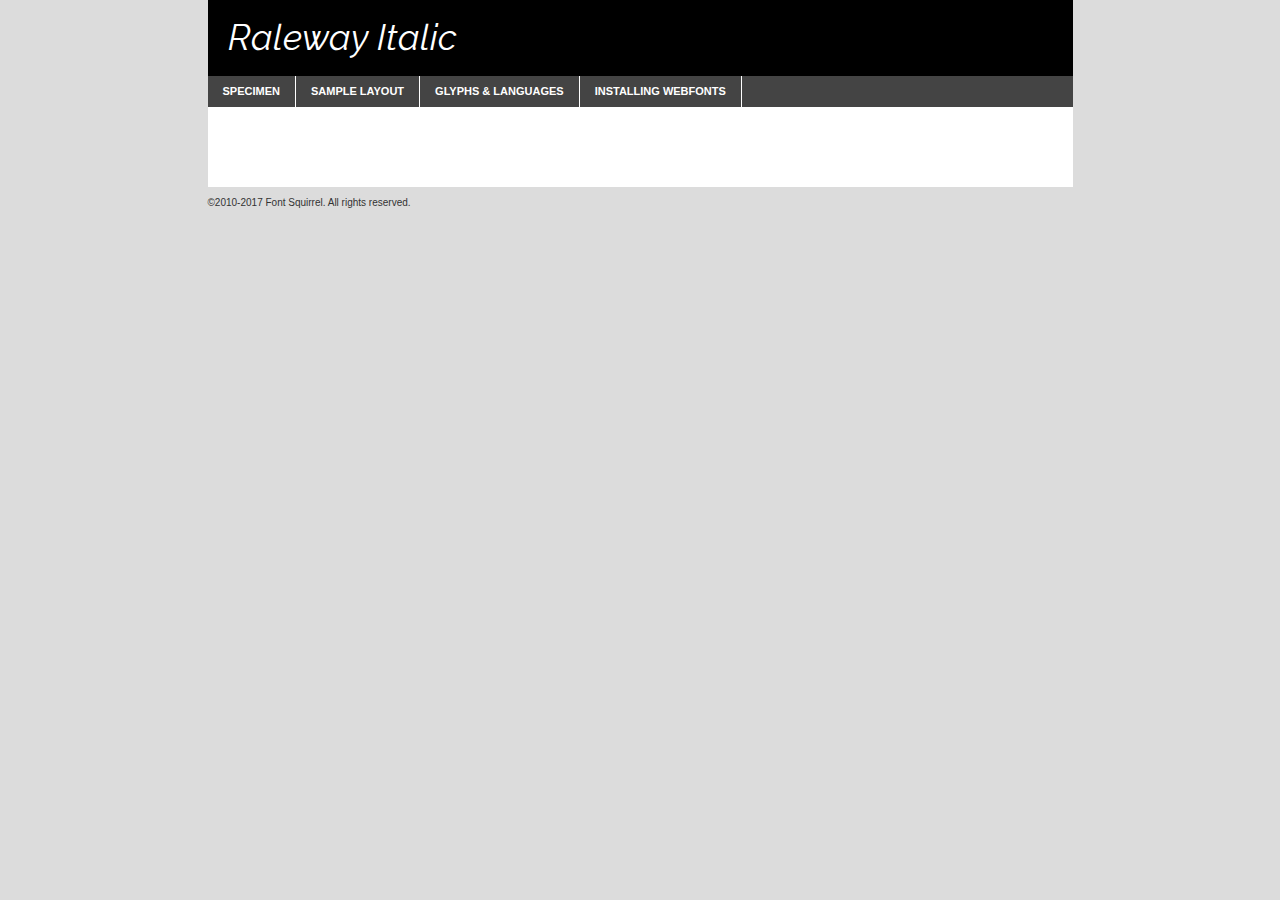
<file: fonty/raleway-italic-demo.html>
<!DOCTYPE html PUBLIC "-//W3C//DTD XHTML 1.0 Transitional//EN"
	"http://www.w3.org/TR/xhtml1/DTD/xhtml1-transitional.dtd">

<html xmlns="http://www.w3.org/1999/xhtml" xml:lang="en" lang="en">
<head>
	<meta http-equiv="Content-Type" content="text/html; charset=utf-8" />
	<script src="http://ajax.googleapis.com/ajax/libs/jquery/1.7.2/jquery.min.js" type="text/javascript" charset="utf-8"></script>
	<script type="text/javascript">
	(function($){$.fn.easyTabs=function(option){var param=jQuery.extend({fadeSpeed:"fast",defaultContent:1,activeClass:'active'},option);$(this).each(function(){var thisId="#"+this.id;if(param.defaultContent==''){param.defaultContent=1;}
	if(typeof param.defaultContent=="number")
	{var defaultTab=$(thisId+" .tabs li:eq("+(param.defaultContent-1)+") a").attr('href').substr(1);}else{var defaultTab=param.defaultContent;}
	$(thisId+" .tabs li a").each(function(){var tabToHide=$(this).attr('href').substr(1);$("#"+tabToHide).addClass('easytabs-tab-content');});hideAll();changeContent(defaultTab);function hideAll(){$(thisId+" .easytabs-tab-content").hide();}
	function changeContent(tabId){hideAll();$(thisId+" .tabs li").removeClass(param.activeClass);$(thisId+" .tabs li a[href=#"+tabId+"]").closest('li').addClass(param.activeClass);if(param.fadeSpeed!="none")
	{$(thisId+" #"+tabId).fadeIn(param.fadeSpeed);}else{$(thisId+" #"+tabId).show();}}
	$(thisId+" .tabs li").click(function(){var tabId=$(this).find('a').attr('href').substr(1);changeContent(tabId);return false;});});}})(jQuery);
	</script>
	<link rel="stylesheet" href="specimen_files/specimen_stylesheet.css" type="text/css" charset="utf-8" />
	<link rel="stylesheet" href="stylesheet.css" type="text/css" charset="utf-8" />

	<style type="text/css">
					body{
				font-family: 'ralewayitalic';
							}
		</style>

	<title>Raleway Italic Specimen</title>
	
	
	<script type="text/javascript" charset="utf-8">
		$(document).ready(function() {
			$('#container').easyTabs({defaultContent:1});
		});
	</script>
</head>

<body>
<div id="container">
	<div id="header">
		Raleway Italic	</div>
	<ul class="tabs">
		<li><a href="#specimen">Specimen</a></li>
		<li><a href="#layout">Sample Layout</a></li>
				<li><a href="#glyphs">Glyphs &amp; Languages</a></li>
		<li><a href="#installing">Installing Webfonts</a></li>
		
	</ul>
	
	<div id="main_content">

		
			<div id="specimen">
		
				<div class="section">
					<div class="grid12 firstcol">
						<div class="huge">AaBb</div>
					</div>
				</div>
		
				<div class="section">
					<div class="glyph_range">A&#x200B;B&#x200b;C&#x200b;D&#x200b;E&#x200b;F&#x200b;G&#x200b;H&#x200b;I&#x200b;J&#x200b;K&#x200b;L&#x200b;M&#x200b;N&#x200b;O&#x200b;P&#x200b;Q&#x200b;R&#x200b;S&#x200b;T&#x200b;U&#x200b;V&#x200b;W&#x200b;X&#x200b;Y&#x200b;Z&#x200b;a&#x200b;b&#x200b;c&#x200b;d&#x200b;e&#x200b;f&#x200b;g&#x200b;h&#x200b;i&#x200b;j&#x200b;k&#x200b;l&#x200b;m&#x200b;n&#x200b;o&#x200b;p&#x200b;q&#x200b;r&#x200b;s&#x200b;t&#x200b;u&#x200b;v&#x200b;w&#x200b;x&#x200b;y&#x200b;z&#x200b;1&#x200b;2&#x200b;3&#x200b;4&#x200b;5&#x200b;6&#x200b;7&#x200b;8&#x200b;9&#x200b;0&#x200b;&amp;&#x200b;.&#x200b;,&#x200b;?&#x200b;!&#x200b;&#64;&#x200b;(&#x200b;)&#x200b;#&#x200b;$&#x200b;%&#x200b;*&#x200b;+&#x200b;-&#x200b;=&#x200b;:&#x200b;;</div>
				</div>
				<div class="section">
					<div class="grid12 firstcol">
						<table class="sample_table">
							<tr><td>10</td><td class="size10">abcdefghijklmnopqrstuvwxyzABCDEFGHIJKLMNOPQRSTUVWXYZ0123456789abcdefghijklmnopqrstuvwxyzABCDEFGHIJKLMNOPQRSTUVWXYZ0123456789abcdefghijklmnopqrstuvwxyzABCDEFGHIJKLMNOPQRSTUVWXYZ</td></tr>
							<tr><td>11</td><td class="size11">abcdefghijklmnopqrstuvwxyzABCDEFGHIJKLMNOPQRSTUVWXYZ0123456789abcdefghijklmnopqrstuvwxyzABCDEFGHIJKLMNOPQRSTUVWXYZ0123456789abcdefghijklmnopqrstuvwxyzABCDEFGHIJKLMNOPQRSTUVWXYZ</td></tr>
							<tr><td>12</td><td class="size12">abcdefghijklmnopqrstuvwxyzABCDEFGHIJKLMNOPQRSTUVWXYZ0123456789abcdefghijklmnopqrstuvwxyzABCDEFGHIJKLMNOPQRSTUVWXYZ0123456789abcdefghijklmnopqrstuvwxyzABCDEFGHIJKLMNOPQRSTUVWXYZ</td></tr>
							<tr><td>13</td><td class="size13">abcdefghijklmnopqrstuvwxyzABCDEFGHIJKLMNOPQRSTUVWXYZ0123456789abcdefghijklmnopqrstuvwxyzABCDEFGHIJKLMNOPQRSTUVWXYZ0123456789abcdefghijklmnopqrstuvwxyzABCDEFGHIJKLMNOPQRSTUVWXYZ</td></tr>
							<tr><td>14</td><td class="size14">abcdefghijklmnopqrstuvwxyzABCDEFGHIJKLMNOPQRSTUVWXYZ0123456789abcdefghijklmnopqrstuvwxyzABCDEFGHIJKLMNOPQRSTUVWXYZ0123456789abcdefghijklmnopqrstuvwxyzABCDEFGHIJKLMNOPQRSTUVWXYZ</td></tr>
							<tr><td>16</td><td class="size16">abcdefghijklmnopqrstuvwxyzABCDEFGHIJKLMNOPQRSTUVWXYZ0123456789abcdefghijklmnopqrstuvwxyzABCDEFGHIJKLMNOPQRSTUVWXYZ</td></tr>
							<tr><td>18</td><td class="size18">abcdefghijklmnopqrstuvwxyzABCDEFGHIJKLMNOPQRSTUVWXYZ0123456789abcdefghijklmnopqrstuvwxyzABCDEFGHIJKLMNOPQRSTUVWXYZ</td></tr>
							<tr><td>20</td><td class="size20">abcdefghijklmnopqrstuvwxyzABCDEFGHIJKLMNOPQRSTUVWXYZ0123456789abcdefghijklmnopqrstuvwxyzABCDEFGHIJKLMNOPQRSTUVWXYZ</td></tr>
							<tr><td>24</td><td class="size24">abcdefghijklmnopqrstuvwxyzABCDEFGHIJKLMNOPQRSTUVWXYZ0123456789abcdefghijklmnopqrstuvwxyzABCDEFGHIJKLMNOPQRSTUVWXYZ</td></tr>
							<tr><td>30</td><td class="size30">abcdefghijklmnopqrstuvwxyzABCDEFGHIJKLMNOPQRSTUVWXYZ0123456789abcdefghijklmnopqrstuvwxyzABCDEFGHIJKLMNOPQRSTUVWXYZ</td></tr>
							<tr><td>36</td><td class="size36">abcdefghijklmnopqrstuvwxyzABCDEFGHIJKLMNOPQRSTUVWXYZ0123456789abcdefghijklmnopqrstuvwxyzABCDEFGHIJKLMNOPQRSTUVWXYZ</td></tr>
							<tr><td>48</td><td class="size48">abcdefghijklmnopqrstuvwxyzABCDEFGHIJKLMNOPQRSTUVWXYZ0123456789abcdefghijklmnopqrstuvwxyzABCDEFGHIJKLMNOPQRSTUVWXYZ</td></tr>
							<tr><td>60</td><td class="size60">abcdefghijklmnopqrstuvwxyzABCDEFGHIJKLMNOPQRSTUVWXYZ0123456789abcdefghijklmnopqrstuvwxyzABCDEFGHIJKLMNOPQRSTUVWXYZ</td></tr>
							<tr><td>72</td><td class="size72">abcdefghijklmnopqrstuvwxyzABCDEFGHIJKLMNOPQRSTUVWXYZ0123456789abcdefghijklmnopqrstuvwxyzABCDEFGHIJKLMNOPQRSTUVWXYZ</td></tr>
							<tr><td>90</td><td class="size90">abcdefghijklmnopqrstuvwxyzABCDEFGHIJKLMNOPQRSTUVWXYZ0123456789abcdefghijklmnopqrstuvwxyzABCDEFGHIJKLMNOPQRSTUVWXYZ</td></tr>
						</table>
				
					</div>
			
				</div>
		
		
		
								<div class="section" id="bodycomparison">


										<div id="xheight">
				<div class="fontbody">&#x25FC;&#x25FC;&#x25FC;&#x25FC;&#x25FC;&#x25FC;&#x25FC;&#x25FC;&#x25FC;&#x25FC;&#x25FC;&#x25FC;&#x25FC;&#x25FC;&#x25FC;&#x25FC;&#x25FC;&#x25FC;&#x25FC;&#x25FC;&#x25FC;&#x25FC;&#x25FC;&#x25FC;&#x25FC;&#x25FC;&#x25FC;&#x25FC;&#x25FC;&#x25FC;&#x25FC;&#x25FC;&#x25FC;&#x25FC;&#x25FC;&#x25FC;&#x25FC;&#x25FC;&#x25FC;&#x25FC;&#x25FC;&#x25FC;&#x25FC;&#x25FC;&#x25FC;&#x25FC;&#x25FC;&#x25FC;&#x25FC;&#x25FC;&#x25FC;&#x25FC;&#x25FC;&#x25FC;&#x25FC;&#x25FC;&#x25FC;&#x25FC;&#x25FC;&#x25FC;&#x25FC;&#x25FC;&#x25FC;&#x25FC;&#x25FC;&#x25FC;&#x25FC;&#x25FC;&#x25FC;&#x25FC;&#x25FC;&#x25FC;&#x25FC;&#x25FC;&#x25FC;&#x25FC;&#x25FC;&#x25FC;&#x25FC;&#x25FC;&#x25FC;&#x25FC;&#x25FC;&#x25FC;&#x25FC;&#x25FC;&#x25FC;&#x25FC;&#x25FC;&#x25FC;&#x25FC;&#x25FC;&#x25FC;&#x25FC;&#x25FC;&#x25FC;&#x25FC;&#x25FC;&#x25FC;body</div><div class="arialbody">body</div><div class="verdanabody">body</div><div class="georgiabody">body</div></div>
										<div class="fontbody" style="z-index:1">
											body<span>Raleway Italic</span>
										</div>
										<div class="arialbody" style="z-index:1">
											body<span>Arial</span>
										</div>
										<div class="verdanabody" style="z-index:1">
											body<span>Verdana</span>
										</div>
										<div class="georgiabody" style="z-index:1">
											body<span>Georgia</span>
										</div>



								</div>
		
		
				<div class="section psample psample_row1" id="">
					
					<div class="grid2 firstcol">
						<p class="size10"><span>10.</span>Aenean lacinia bibendum nulla sed consectetur. Fusce dapibus, tellus ac cursus commodo, tortor mauris condimentum nibh, ut fermentum massa justo sit amet risus. Nullam id dolor id nibh ultricies vehicula ut id elit. Cum sociis natoque penatibus et magnis dis parturient montes, nascetur ridiculus mus. Nulla vitae elit libero, a pharetra augue.</p>
			
					</div>
					<div class="grid3">
						<p class="size11"><span>11.</span>Aenean lacinia bibendum nulla sed consectetur. Fusce dapibus, tellus ac cursus commodo, tortor mauris condimentum nibh, ut fermentum massa justo sit amet risus. Nullam id dolor id nibh ultricies vehicula ut id elit. Cum sociis natoque penatibus et magnis dis parturient montes, nascetur ridiculus mus. Nulla vitae elit libero, a pharetra augue.</p>
			
					</div>
					<div class="grid3">
						<p class="size12"><span>12.</span>Aenean lacinia bibendum nulla sed consectetur. Fusce dapibus, tellus ac cursus commodo, tortor mauris condimentum nibh, ut fermentum massa justo sit amet risus. Nullam id dolor id nibh ultricies vehicula ut id elit. Cum sociis natoque penatibus et magnis dis parturient montes, nascetur ridiculus mus. Nulla vitae elit libero, a pharetra augue.</p>
			
					</div>
					<div class="grid4">
						<p class="size13"><span>13.</span>Aenean lacinia bibendum nulla sed consectetur. Fusce dapibus, tellus ac cursus commodo, tortor mauris condimentum nibh, ut fermentum massa justo sit amet risus. Nullam id dolor id nibh ultricies vehicula ut id elit. Cum sociis natoque penatibus et magnis dis parturient montes, nascetur ridiculus mus. Nulla vitae elit libero, a pharetra augue.</p>
			
					</div>
					<div class="white_blend"></div>
					
				</div>
				<div class="section psample psample_row2" id="">
					<div class="grid3 firstcol">
						<p class="size14"><span>14.</span>Aenean lacinia bibendum nulla sed consectetur. Fusce dapibus, tellus ac cursus commodo, tortor mauris condimentum nibh, ut fermentum massa justo sit amet risus. Nullam id dolor id nibh ultricies vehicula ut id elit. Cum sociis natoque penatibus et magnis dis parturient montes, nascetur ridiculus mus. Nulla vitae elit libero, a pharetra augue.</p>
			
					</div>
					<div class="grid4">
						<p class="size16"><span>16.</span>Aenean lacinia bibendum nulla sed consectetur. Fusce dapibus, tellus ac cursus commodo, tortor mauris condimentum nibh, ut fermentum massa justo sit amet risus. Nullam id dolor id nibh ultricies vehicula ut id elit. Cum sociis natoque penatibus et magnis dis parturient montes, nascetur ridiculus mus. Nulla vitae elit libero, a pharetra augue.</p>
			
					</div>
					<div class="grid5">
						<p class="size18"><span>18.</span>Aenean lacinia bibendum nulla sed consectetur. Fusce dapibus, tellus ac cursus commodo, tortor mauris condimentum nibh, ut fermentum massa justo sit amet risus. Nullam id dolor id nibh ultricies vehicula ut id elit. Cum sociis natoque penatibus et magnis dis parturient montes, nascetur ridiculus mus. Nulla vitae elit libero, a pharetra augue.</p>
			
					</div>

					<div class="white_blend"></div>

				</div>
				
				<div class="section psample psample_row3" id="">
					<div class="grid5 firstcol">
						<p class="size20"><span>20.</span>Aenean lacinia bibendum nulla sed consectetur. Fusce dapibus, tellus ac cursus commodo, tortor mauris condimentum nibh, ut fermentum massa justo sit amet risus. Nullam id dolor id nibh ultricies vehicula ut id elit. Cum sociis natoque penatibus et magnis dis parturient montes, nascetur ridiculus mus. Nulla vitae elit libero, a pharetra augue.</p>
					</div>
					<div class="grid7">
						<p class="size24"><span>24.</span>Aenean lacinia bibendum nulla sed consectetur. Fusce dapibus, tellus ac cursus commodo, tortor mauris condimentum nibh, ut fermentum massa justo sit amet risus. Nullam id dolor id nibh ultricies vehicula ut id elit. Cum sociis natoque penatibus et magnis dis parturient montes, nascetur ridiculus mus. Nulla vitae elit libero, a pharetra augue.</p>
					</div>
					
					<div class="white_blend"></div>
					
				</div>
				
				<div class="section psample psample_row4" id="">
					<div class="grid12 firstcol">
						<p class="size30"><span>30.</span>Aenean lacinia bibendum nulla sed consectetur. Fusce dapibus, tellus ac cursus commodo, tortor mauris condimentum nibh, ut fermentum massa justo sit amet risus. Nullam id dolor id nibh ultricies vehicula ut id elit. Cum sociis natoque penatibus et magnis dis parturient montes, nascetur ridiculus mus. Nulla vitae elit libero, a pharetra augue.</p>
					</div>
					<div class="white_blend"></div>
					
				</div>
				
				
				
				<div class="section psample psample_row1 fullreverse">
					<div class="grid2 firstcol">
						<p class="size10"><span>10.</span>Aenean lacinia bibendum nulla sed consectetur. Fusce dapibus, tellus ac cursus commodo, tortor mauris condimentum nibh, ut fermentum massa justo sit amet risus. Nullam id dolor id nibh ultricies vehicula ut id elit. Cum sociis natoque penatibus et magnis dis parturient montes, nascetur ridiculus mus. Nulla vitae elit libero, a pharetra augue.</p>
			
					</div>
					<div class="grid3">
						<p class="size11"><span>11.</span>Aenean lacinia bibendum nulla sed consectetur. Fusce dapibus, tellus ac cursus commodo, tortor mauris condimentum nibh, ut fermentum massa justo sit amet risus. Nullam id dolor id nibh ultricies vehicula ut id elit. Cum sociis natoque penatibus et magnis dis parturient montes, nascetur ridiculus mus. Nulla vitae elit libero, a pharetra augue.</p>
			
					</div>
					<div class="grid3">
						<p class="size12"><span>12.</span>Aenean lacinia bibendum nulla sed consectetur. Fusce dapibus, tellus ac cursus commodo, tortor mauris condimentum nibh, ut fermentum massa justo sit amet risus. Nullam id dolor id nibh ultricies vehicula ut id elit. Cum sociis natoque penatibus et magnis dis parturient montes, nascetur ridiculus mus. Nulla vitae elit libero, a pharetra augue.</p>
			
					</div>
					<div class="grid4">
						<p class="size13"><span>13.</span>Aenean lacinia bibendum nulla sed consectetur. Fusce dapibus, tellus ac cursus commodo, tortor mauris condimentum nibh, ut fermentum massa justo sit amet risus. Nullam id dolor id nibh ultricies vehicula ut id elit. Cum sociis natoque penatibus et magnis dis parturient montes, nascetur ridiculus mus. Nulla vitae elit libero, a pharetra augue.</p>
			
					</div>
					<div class="black_blend"></div>
					
				</div>
				
				<div class="section psample psample_row2 fullreverse">
					<div class="grid3 firstcol">
						<p class="size14"><span>14.</span>Aenean lacinia bibendum nulla sed consectetur. Fusce dapibus, tellus ac cursus commodo, tortor mauris condimentum nibh, ut fermentum massa justo sit amet risus. Nullam id dolor id nibh ultricies vehicula ut id elit. Cum sociis natoque penatibus et magnis dis parturient montes, nascetur ridiculus mus. Nulla vitae elit libero, a pharetra augue.</p>
			
					</div>
					<div class="grid4">
						<p class="size16"><span>16.</span>Aenean lacinia bibendum nulla sed consectetur. Fusce dapibus, tellus ac cursus commodo, tortor mauris condimentum nibh, ut fermentum massa justo sit amet risus. Nullam id dolor id nibh ultricies vehicula ut id elit. Cum sociis natoque penatibus et magnis dis parturient montes, nascetur ridiculus mus. Nulla vitae elit libero, a pharetra augue.</p>
			
					</div>
					<div class="grid5">
						<p class="size18"><span>18.</span>Aenean lacinia bibendum nulla sed consectetur. Fusce dapibus, tellus ac cursus commodo, tortor mauris condimentum nibh, ut fermentum massa justo sit amet risus. Nullam id dolor id nibh ultricies vehicula ut id elit. Cum sociis natoque penatibus et magnis dis parturient montes, nascetur ridiculus mus. Nulla vitae elit libero, a pharetra augue.</p>
			
					</div>
					<div class="black_blend"></div>

				</div>
				
				<div class="section psample fullreverse psample_row3" id="">
					<div class="grid5 firstcol">
						<p class="size20"><span>20.</span>Aenean lacinia bibendum nulla sed consectetur. Fusce dapibus, tellus ac cursus commodo, tortor mauris condimentum nibh, ut fermentum massa justo sit amet risus. Nullam id dolor id nibh ultricies vehicula ut id elit. Cum sociis natoque penatibus et magnis dis parturient montes, nascetur ridiculus mus. Nulla vitae elit libero, a pharetra augue.</p>
					</div>
					<div class="grid7">
						<p class="size24"><span>24.</span>Aenean lacinia bibendum nulla sed consectetur. Fusce dapibus, tellus ac cursus commodo, tortor mauris condimentum nibh, ut fermentum massa justo sit amet risus. Nullam id dolor id nibh ultricies vehicula ut id elit. Cum sociis natoque penatibus et magnis dis parturient montes, nascetur ridiculus mus. Nulla vitae elit libero, a pharetra augue.</p>
					</div>
					
					<div class="black_blend"></div>
					
				</div>
				
				<div class="section psample fullreverse psample_row4" id="" style="border-bottom: 20px #000 solid;">
					<div class="grid12 firstcol">
						<p class="size30"><span>30.</span>Aenean lacinia bibendum nulla sed consectetur. Fusce dapibus, tellus ac cursus commodo, tortor mauris condimentum nibh, ut fermentum massa justo sit amet risus. Nullam id dolor id nibh ultricies vehicula ut id elit. Cum sociis natoque penatibus et magnis dis parturient montes, nascetur ridiculus mus. Nulla vitae elit libero, a pharetra augue.</p>
					</div>
					<div class="black_blend"></div>
					
				</div>
				
				
				
				
			</div>
			
			<div id="layout">
				
				<div class="section">
					
					<div class="grid12 firstcol">
						<h1>Lorem Ipsum Dolor</h1>
						<h2>Etiam porta sem malesuada magna mollis euismod</h2>
						
						<p class="byline">By <a href="#link">Aenean Lacinia</a></p>
					</div>
				</div>
				<div class="section">
					<div class="grid8 firstcol">
						<p class="large">Donec sed odio dui. Morbi leo risus, porta ac consectetur ac, vestibulum at eros. Fusce dapibus, tellus ac cursus commodo, tortor mauris condimentum nibh, ut fermentum massa justo sit amet risus. </p>

						
						<h3>Pellentesque ornare sem</h3>

						<p>Maecenas sed diam eget risus varius blandit sit amet non magna. Maecenas faucibus mollis interdum. Donec ullamcorper nulla non metus auctor fringilla. Nullam id dolor id nibh ultricies vehicula ut id elit. Nullam id dolor id nibh ultricies vehicula ut id elit. </p>

						<p>Aenean eu leo quam. Pellentesque ornare sem lacinia quam venenatis vestibulum. Lorem ipsum dolor sit amet, consectetur adipiscing elit. Cum sociis natoque penatibus et magnis dis parturient montes, nascetur ridiculus mus. </p>

						<p>Nulla vitae elit libero, a pharetra augue. Praesent commodo cursus magna, vel scelerisque nisl consectetur et. Aenean lacinia bibendum nulla sed consectetur. </p>

						<p>Nullam quis risus eget urna mollis ornare vel eu leo. Nullam quis risus eget urna mollis ornare vel eu leo. Maecenas sed diam eget risus varius blandit sit amet non magna. Donec ullamcorper nulla non metus auctor fringilla. </p>

						<h3>Cras mattis consectetur</h3>

						<p>Aenean eu leo quam. Pellentesque ornare sem lacinia quam venenatis vestibulum. Aenean lacinia bibendum nulla sed consectetur. Integer posuere erat a ante venenatis dapibus posuere velit aliquet. Cras mattis consectetur purus sit amet fermentum. </p>

						<p>Nullam id dolor id nibh ultricies vehicula ut id elit. Nullam quis risus eget urna mollis ornare vel eu leo. Cras mattis consectetur purus sit amet fermentum.</p>
					</div>
					
					<div class="grid4 sidebar">
						
						<div class="box reverse">
							<p class="last">Nullam quis risus eget urna mollis ornare vel eu leo. Donec ullamcorper nulla non metus auctor fringilla. Cras mattis consectetur purus sit amet fermentum. Sed posuere consectetur est at lobortis. Lorem ipsum dolor sit amet, consectetur adipiscing elit. </p>
						</div>
						
						<p class="caption">Maecenas sed diam eget risus varius.</p>

						<p>Vestibulum id ligula porta felis euismod semper. Integer posuere erat a ante venenatis dapibus posuere velit aliquet. Vestibulum id ligula porta felis euismod semper. Sed posuere consectetur est at lobortis. Maecenas sed diam eget risus varius blandit sit amet non magna. Fusce dapibus, tellus ac cursus commodo, tortor mauris condimentum nibh, ut fermentum massa justo sit amet risus. </p>

					

						<p>Duis mollis, est non commodo luctus, nisi erat porttitor ligula, eget lacinia odio sem nec elit. Aenean lacinia bibendum nulla sed consectetur. Vivamus sagittis lacus vel augue laoreet rutrum faucibus dolor auctor. Aenean lacinia bibendum nulla sed consectetur. Nullam quis risus eget urna mollis ornare vel eu leo. </p>

						<p>Praesent commodo cursus magna, vel scelerisque nisl consectetur et. Donec ullamcorper nulla non metus auctor fringilla. Maecenas faucibus mollis interdum. Fusce dapibus, tellus ac cursus commodo, tortor mauris condimentum nibh, ut fermentum massa justo sit amet risus. </p>

					</div>
				</div>
				
			</div>


			



		<div id="glyphs">
			<div class="section">
				<div class="grid12 firstcol">
			
				<h1>Language Support</h1>
				<p>The subset of Raleway Italic in this kit supports the following languages:<br />
			
					Albanian, Basque, Breton, Chamorro, Danish, Dutch, English, Faroese, Finnish, French, Frisian, Galician, German, Icelandic, Italian, Malagasy, Norwegian, Portuguese, Spanish, Swedish, Alsatian, Aragonese, Arapaho, Arrernte, Asturian, Aymara, Bislama, Cebuano, Corsican, Fijian, French_creole, Genoese, Gilbertese, Greenlandic, Haitian_creole, Hiligaynon, Hmong, Hopi, Ibanag, Iloko_ilokano, Indonesian, Interglossa_glosa, Interlingua, Irish_gaelic, Jerriais, Lojban, Lombard, Luxembourgeois, Manx, Mohawk, Norfolk_pitcairnese, Occitan, Oromo, Pangasinan, Papiamento, Piedmontese, Potawatomi, Rhaeto-romance, Romansh, Rotokas, Sami_lule, Samoan, Sardinian, Scots_gaelic, Seychelles_creole, Shona, Sicilian, Somali, Southern_ndebele, Swahili, Swati_swazi, Tagalog_filipino_pilipino, Tetum, Tok_pisin, Uyghur_latinized, Volapuk, Walloon, Warlpiri, Xhosa, Yapese, Zulu, Latinbasic, Ubasic, Demo				</p>
				<h1>Glyph Chart</h1>
				<p>The subset of Raleway Italic in this kit includes all the glyphs listed below. Unicode entities are included above each glyph to help you insert individual characters into your layout.</p>
				<div id="glyph_chart">
			
																														 <div><p>&amp;#13;</p>&#13;</div>
																				 <div><p>&amp;#32;</p>&#32;</div>
																				 <div><p>&amp;#33;</p>&#33;</div>
																				 <div><p>&amp;#34;</p>&#34;</div>
																				 <div><p>&amp;#35;</p>&#35;</div>
																				 <div><p>&amp;#36;</p>&#36;</div>
																				 <div><p>&amp;#37;</p>&#37;</div>
																				 <div><p>&amp;#38;</p>&#38;</div>
																				 <div><p>&amp;#39;</p>&#39;</div>
																				 <div><p>&amp;#40;</p>&#40;</div>
																				 <div><p>&amp;#41;</p>&#41;</div>
																				 <div><p>&amp;#42;</p>&#42;</div>
																				 <div><p>&amp;#43;</p>&#43;</div>
																				 <div><p>&amp;#44;</p>&#44;</div>
																				 <div><p>&amp;#45;</p>&#45;</div>
																				 <div><p>&amp;#46;</p>&#46;</div>
																				 <div><p>&amp;#47;</p>&#47;</div>
																				 <div><p>&amp;#48;</p>&#48;</div>
																				 <div><p>&amp;#49;</p>&#49;</div>
																				 <div><p>&amp;#50;</p>&#50;</div>
																				 <div><p>&amp;#51;</p>&#51;</div>
																				 <div><p>&amp;#52;</p>&#52;</div>
																				 <div><p>&amp;#53;</p>&#53;</div>
																				 <div><p>&amp;#54;</p>&#54;</div>
																				 <div><p>&amp;#55;</p>&#55;</div>
																				 <div><p>&amp;#56;</p>&#56;</div>
																				 <div><p>&amp;#57;</p>&#57;</div>
																				 <div><p>&amp;#58;</p>&#58;</div>
																				 <div><p>&amp;#59;</p>&#59;</div>
																				 <div><p>&amp;#60;</p>&#60;</div>
																				 <div><p>&amp;#61;</p>&#61;</div>
																				 <div><p>&amp;#62;</p>&#62;</div>
																				 <div><p>&amp;#63;</p>&#63;</div>
																				 <div><p>&amp;#64;</p>&#64;</div>
																				 <div><p>&amp;#65;</p>&#65;</div>
																				 <div><p>&amp;#66;</p>&#66;</div>
																				 <div><p>&amp;#67;</p>&#67;</div>
																				 <div><p>&amp;#68;</p>&#68;</div>
																				 <div><p>&amp;#69;</p>&#69;</div>
																				 <div><p>&amp;#70;</p>&#70;</div>
																				 <div><p>&amp;#71;</p>&#71;</div>
																				 <div><p>&amp;#72;</p>&#72;</div>
																				 <div><p>&amp;#73;</p>&#73;</div>
																				 <div><p>&amp;#74;</p>&#74;</div>
																				 <div><p>&amp;#75;</p>&#75;</div>
																				 <div><p>&amp;#76;</p>&#76;</div>
																				 <div><p>&amp;#77;</p>&#77;</div>
																				 <div><p>&amp;#78;</p>&#78;</div>
																				 <div><p>&amp;#79;</p>&#79;</div>
																				 <div><p>&amp;#80;</p>&#80;</div>
																				 <div><p>&amp;#81;</p>&#81;</div>
																				 <div><p>&amp;#82;</p>&#82;</div>
																				 <div><p>&amp;#83;</p>&#83;</div>
																				 <div><p>&amp;#84;</p>&#84;</div>
																				 <div><p>&amp;#85;</p>&#85;</div>
																				 <div><p>&amp;#86;</p>&#86;</div>
																				 <div><p>&amp;#87;</p>&#87;</div>
																				 <div><p>&amp;#88;</p>&#88;</div>
																				 <div><p>&amp;#89;</p>&#89;</div>
																				 <div><p>&amp;#90;</p>&#90;</div>
																				 <div><p>&amp;#91;</p>&#91;</div>
																				 <div><p>&amp;#92;</p>&#92;</div>
																				 <div><p>&amp;#93;</p>&#93;</div>
																				 <div><p>&amp;#94;</p>&#94;</div>
																				 <div><p>&amp;#95;</p>&#95;</div>
																				 <div><p>&amp;#96;</p>&#96;</div>
																				 <div><p>&amp;#97;</p>&#97;</div>
																				 <div><p>&amp;#98;</p>&#98;</div>
																				 <div><p>&amp;#99;</p>&#99;</div>
																				 <div><p>&amp;#100;</p>&#100;</div>
																				 <div><p>&amp;#101;</p>&#101;</div>
																				 <div><p>&amp;#102;</p>&#102;</div>
																				 <div><p>&amp;#103;</p>&#103;</div>
																				 <div><p>&amp;#104;</p>&#104;</div>
																				 <div><p>&amp;#105;</p>&#105;</div>
																				 <div><p>&amp;#106;</p>&#106;</div>
																				 <div><p>&amp;#107;</p>&#107;</div>
																				 <div><p>&amp;#108;</p>&#108;</div>
																				 <div><p>&amp;#109;</p>&#109;</div>
																				 <div><p>&amp;#110;</p>&#110;</div>
																				 <div><p>&amp;#111;</p>&#111;</div>
																				 <div><p>&amp;#112;</p>&#112;</div>
																				 <div><p>&amp;#113;</p>&#113;</div>
																				 <div><p>&amp;#114;</p>&#114;</div>
																				 <div><p>&amp;#115;</p>&#115;</div>
																				 <div><p>&amp;#116;</p>&#116;</div>
																				 <div><p>&amp;#117;</p>&#117;</div>
																				 <div><p>&amp;#118;</p>&#118;</div>
																				 <div><p>&amp;#119;</p>&#119;</div>
																				 <div><p>&amp;#120;</p>&#120;</div>
																				 <div><p>&amp;#121;</p>&#121;</div>
																				 <div><p>&amp;#122;</p>&#122;</div>
																				 <div><p>&amp;#123;</p>&#123;</div>
																				 <div><p>&amp;#124;</p>&#124;</div>
																				 <div><p>&amp;#125;</p>&#125;</div>
																				 <div><p>&amp;#126;</p>&#126;</div>
																				 <div><p>&amp;#160;</p>&#160;</div>
																				 <div><p>&amp;#161;</p>&#161;</div>
																				 <div><p>&amp;#162;</p>&#162;</div>
																				 <div><p>&amp;#163;</p>&#163;</div>
																				 <div><p>&amp;#164;</p>&#164;</div>
																				 <div><p>&amp;#165;</p>&#165;</div>
																				 <div><p>&amp;#166;</p>&#166;</div>
																				 <div><p>&amp;#167;</p>&#167;</div>
																				 <div><p>&amp;#168;</p>&#168;</div>
																				 <div><p>&amp;#169;</p>&#169;</div>
																				 <div><p>&amp;#170;</p>&#170;</div>
																				 <div><p>&amp;#171;</p>&#171;</div>
																				 <div><p>&amp;#172;</p>&#172;</div>
																				 <div><p>&amp;#173;</p>&#173;</div>
																				 <div><p>&amp;#174;</p>&#174;</div>
																				 <div><p>&amp;#175;</p>&#175;</div>
																				 <div><p>&amp;#176;</p>&#176;</div>
																				 <div><p>&amp;#177;</p>&#177;</div>
																				 <div><p>&amp;#178;</p>&#178;</div>
																				 <div><p>&amp;#179;</p>&#179;</div>
																				 <div><p>&amp;#180;</p>&#180;</div>
																				 <div><p>&amp;#181;</p>&#181;</div>
																				 <div><p>&amp;#182;</p>&#182;</div>
																				 <div><p>&amp;#183;</p>&#183;</div>
																				 <div><p>&amp;#184;</p>&#184;</div>
																				 <div><p>&amp;#185;</p>&#185;</div>
																				 <div><p>&amp;#186;</p>&#186;</div>
																				 <div><p>&amp;#187;</p>&#187;</div>
																				 <div><p>&amp;#188;</p>&#188;</div>
																				 <div><p>&amp;#189;</p>&#189;</div>
																				 <div><p>&amp;#190;</p>&#190;</div>
																				 <div><p>&amp;#191;</p>&#191;</div>
																				 <div><p>&amp;#192;</p>&#192;</div>
																				 <div><p>&amp;#193;</p>&#193;</div>
																				 <div><p>&amp;#194;</p>&#194;</div>
																				 <div><p>&amp;#195;</p>&#195;</div>
																				 <div><p>&amp;#196;</p>&#196;</div>
																				 <div><p>&amp;#197;</p>&#197;</div>
																				 <div><p>&amp;#198;</p>&#198;</div>
																				 <div><p>&amp;#199;</p>&#199;</div>
																				 <div><p>&amp;#200;</p>&#200;</div>
																				 <div><p>&amp;#201;</p>&#201;</div>
																				 <div><p>&amp;#202;</p>&#202;</div>
																				 <div><p>&amp;#203;</p>&#203;</div>
																				 <div><p>&amp;#204;</p>&#204;</div>
																				 <div><p>&amp;#205;</p>&#205;</div>
																				 <div><p>&amp;#206;</p>&#206;</div>
																				 <div><p>&amp;#207;</p>&#207;</div>
																				 <div><p>&amp;#208;</p>&#208;</div>
																				 <div><p>&amp;#209;</p>&#209;</div>
																				 <div><p>&amp;#210;</p>&#210;</div>
																				 <div><p>&amp;#211;</p>&#211;</div>
																				 <div><p>&amp;#212;</p>&#212;</div>
																				 <div><p>&amp;#213;</p>&#213;</div>
																				 <div><p>&amp;#214;</p>&#214;</div>
																				 <div><p>&amp;#215;</p>&#215;</div>
																				 <div><p>&amp;#216;</p>&#216;</div>
																				 <div><p>&amp;#217;</p>&#217;</div>
																				 <div><p>&amp;#218;</p>&#218;</div>
																				 <div><p>&amp;#219;</p>&#219;</div>
																				 <div><p>&amp;#220;</p>&#220;</div>
																				 <div><p>&amp;#221;</p>&#221;</div>
																				 <div><p>&amp;#222;</p>&#222;</div>
																				 <div><p>&amp;#223;</p>&#223;</div>
																				 <div><p>&amp;#224;</p>&#224;</div>
																				 <div><p>&amp;#225;</p>&#225;</div>
																				 <div><p>&amp;#226;</p>&#226;</div>
																				 <div><p>&amp;#227;</p>&#227;</div>
																				 <div><p>&amp;#228;</p>&#228;</div>
																				 <div><p>&amp;#229;</p>&#229;</div>
																				 <div><p>&amp;#230;</p>&#230;</div>
																				 <div><p>&amp;#231;</p>&#231;</div>
																				 <div><p>&amp;#232;</p>&#232;</div>
																				 <div><p>&amp;#233;</p>&#233;</div>
																				 <div><p>&amp;#234;</p>&#234;</div>
																				 <div><p>&amp;#235;</p>&#235;</div>
																				 <div><p>&amp;#236;</p>&#236;</div>
																				 <div><p>&amp;#237;</p>&#237;</div>
																				 <div><p>&amp;#238;</p>&#238;</div>
																				 <div><p>&amp;#239;</p>&#239;</div>
																				 <div><p>&amp;#240;</p>&#240;</div>
																				 <div><p>&amp;#241;</p>&#241;</div>
																				 <div><p>&amp;#242;</p>&#242;</div>
																				 <div><p>&amp;#243;</p>&#243;</div>
																				 <div><p>&amp;#244;</p>&#244;</div>
																				 <div><p>&amp;#245;</p>&#245;</div>
																				 <div><p>&amp;#246;</p>&#246;</div>
																				 <div><p>&amp;#247;</p>&#247;</div>
																				 <div><p>&amp;#248;</p>&#248;</div>
																				 <div><p>&amp;#249;</p>&#249;</div>
																				 <div><p>&amp;#250;</p>&#250;</div>
																				 <div><p>&amp;#251;</p>&#251;</div>
																				 <div><p>&amp;#252;</p>&#252;</div>
																				 <div><p>&amp;#253;</p>&#253;</div>
																				 <div><p>&amp;#254;</p>&#254;</div>
																				 <div><p>&amp;#255;</p>&#255;</div>
																				 <div><p>&amp;#338;</p>&#338;</div>
																				 <div><p>&amp;#339;</p>&#339;</div>
																				 <div><p>&amp;#376;</p>&#376;</div>
																				 <div><p>&amp;#710;</p>&#710;</div>
																				 <div><p>&amp;#732;</p>&#732;</div>
																				 <div><p>&amp;#8192;</p>&#8192;</div>
																				 <div><p>&amp;#8193;</p>&#8193;</div>
																				 <div><p>&amp;#8194;</p>&#8194;</div>
																				 <div><p>&amp;#8195;</p>&#8195;</div>
																				 <div><p>&amp;#8196;</p>&#8196;</div>
																				 <div><p>&amp;#8197;</p>&#8197;</div>
																				 <div><p>&amp;#8198;</p>&#8198;</div>
																				 <div><p>&amp;#8199;</p>&#8199;</div>
																				 <div><p>&amp;#8200;</p>&#8200;</div>
																				 <div><p>&amp;#8201;</p>&#8201;</div>
																				 <div><p>&amp;#8202;</p>&#8202;</div>
																				 <div><p>&amp;#8208;</p>&#8208;</div>
																				 <div><p>&amp;#8209;</p>&#8209;</div>
																				 <div><p>&amp;#8210;</p>&#8210;</div>
																				 <div><p>&amp;#8211;</p>&#8211;</div>
																				 <div><p>&amp;#8212;</p>&#8212;</div>
																				 <div><p>&amp;#8216;</p>&#8216;</div>
																				 <div><p>&amp;#8217;</p>&#8217;</div>
																				 <div><p>&amp;#8218;</p>&#8218;</div>
																				 <div><p>&amp;#8220;</p>&#8220;</div>
																				 <div><p>&amp;#8221;</p>&#8221;</div>
																				 <div><p>&amp;#8222;</p>&#8222;</div>
																				 <div><p>&amp;#8226;</p>&#8226;</div>
																				 <div><p>&amp;#8230;</p>&#8230;</div>
																				 <div><p>&amp;#8239;</p>&#8239;</div>
																				 <div><p>&amp;#8249;</p>&#8249;</div>
																				 <div><p>&amp;#8250;</p>&#8250;</div>
																				 <div><p>&amp;#8287;</p>&#8287;</div>
																				 <div><p>&amp;#8364;</p>&#8364;</div>
																				 <div><p>&amp;#8482;</p>&#8482;</div>
																				 <div><p>&amp;#9724;</p>&#9724;</div>
																				 <div><p>&amp;#64257;</p>&#64257;</div>
																				 <div><p>&amp;#64258;</p>&#64258;</div>
																				 <div><p>&amp;#64259;</p>&#64259;</div>
																				 <div><p>&amp;#64260;</p>&#64260;</div>
																																						</div>	
				</div>
		
		
			</div>
		</div>
		
		
		<div id="specs">
			
		</div>
	
		<div id="installing">
			<div class="section">
				<div class="grid7 firstcol">
					<h1>Installing Webfonts</h1>
					
					<p>Webfonts are supported by all major browser platforms but not all in the same way. There are currently four different font formats that must be included in order to target all browsers. This includes TTF, WOFF, EOT and SVG.</p>
					
					<h2>1. Upload your webfonts</h2>
					<p>You must upload your webfont kit to your website. They should be in or near the same directory as your CSS files.</p>
					
					<h2>2. Include the webfont stylesheet</h2>
					<p>A special CSS @font-face declaration helps the various browsers select the appropriate font it needs without causing you a bunch of headaches. Learn more about this syntax by reading the <a href="https://www.fontspring.com/blog/further-hardening-of-the-bulletproof-syntax">Fontspring blog post</a> about it. The code for it is as follows:</p>


<code>
@font-face{ 
	font-family: 'MyWebFont';
	src: url('WebFont.eot');
	src: url('WebFont.eot?#iefix') format('embedded-opentype'),
	     url('WebFont.woff') format('woff'),
	     url('WebFont.ttf') format('truetype'),
	     url('WebFont.svg#webfont') format('svg');
}
</code>

	<p>We've already gone ahead and generated the code for you. All you have to do is link to the stylesheet in your HTML, like this:</p>
	<code>&lt;link rel=&quot;stylesheet&quot; href=&quot;stylesheet.css&quot; type=&quot;text/css&quot; charset=&quot;utf-8&quot; /&gt;</code>

					<h2>3. Modify your own stylesheet</h2>
					<p>To take advantage of your new fonts, you must tell your stylesheet to use them. Look at the original @font-face declaration above and find the property called "font-family." The name linked there will be what you use to reference the font. Prepend that webfont name to the font stack in the "font-family" property, inside the selector you want to change. For example:</p>
<code>p { font-family: 'WebFont', Arial, sans-serif; }</code>

<h2>4. Test</h2>
<p>Getting webfonts to work cross-browser <em>can</em> be tricky. Use the information in the sidebar to help you if you find that fonts aren't loading in a particular browser.</p>
				</div>
				
				<div class="grid5 sidebar">
					<div class="box">
						<h2>Troubleshooting<br />Font-Face Problems</h2>
						<p>Having trouble getting your webfonts to load in your new website? Here are some tips to sort out what might be the problem.</p>

						<h3>Fonts not showing in any browser</h3>

						<p>This sounds like you need to work on the plumbing. You either did not upload the fonts to the correct directory, or you did not link the fonts properly in the CSS. If you've confirmed that all this is correct and you still have a problem, take a look at your .htaccess file and see if requests are getting intercepted.</p>

						<h3>Fonts not loading in iPhone or iPad</h3>

						<p>The most common problem here is that you are serving the fonts from an IIS server. IIS refuses to serve files that have unknown MIME types. If that is the case, you must set the MIME type for SVG to "image/svg+xml" in the server settings. Follow these instructions from Microsoft if you need help.</p>

						<h3>Fonts not loading in Firefox</h3>

						<p>The primary reason for this failure? You are still using a version Firefox older than 3.5. So upgrade already! If that isn't it, then you are very likely serving fonts from a different domain. Firefox requires that all font assets be served from the same domain. Lastly it is possible that you need to add WOFF to your list of MIME types (if you are serving via IIS.)</p>

						<h3>Fonts not loading in IE</h3>

						<p>Are you looking at Internet Explorer on an actual Windows machine or are you cheating by using a service like Adobe BrowserLab? Many of these screenshot services do not render @font-face for IE. Best to test it on a real machine.</p>

						<h3>Fonts not loading in IE9</h3>

						<p>IE9, like Firefox, requires that fonts be served from the same domain as the website. Make sure that is the case.</p>
					</div>
				</div>
			</div>
			
		</div>
	
	</div>
	<div id="footer">
		<p>&copy;2010-2017 Font Squirrel. All rights reserved.</p>
	</div>
</div>
</body>
</html>
</file>
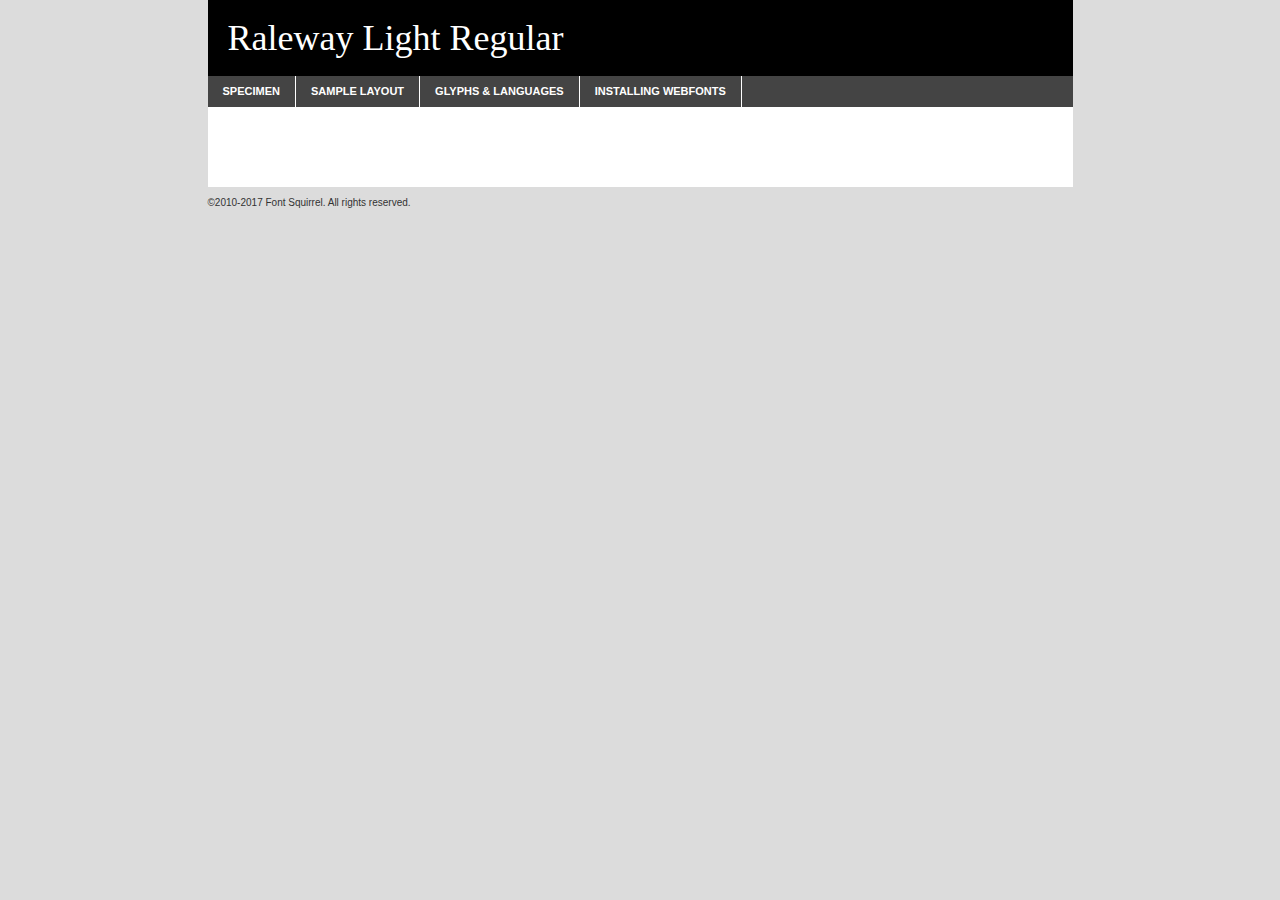
<file: fonty/raleway-light-demo.html>
<!DOCTYPE html PUBLIC "-//W3C//DTD XHTML 1.0 Transitional//EN"
	"http://www.w3.org/TR/xhtml1/DTD/xhtml1-transitional.dtd">

<html xmlns="http://www.w3.org/1999/xhtml" xml:lang="en" lang="en">
<head>
	<meta http-equiv="Content-Type" content="text/html; charset=utf-8" />
	<script src="http://ajax.googleapis.com/ajax/libs/jquery/1.7.2/jquery.min.js" type="text/javascript" charset="utf-8"></script>
	<script type="text/javascript">
	(function($){$.fn.easyTabs=function(option){var param=jQuery.extend({fadeSpeed:"fast",defaultContent:1,activeClass:'active'},option);$(this).each(function(){var thisId="#"+this.id;if(param.defaultContent==''){param.defaultContent=1;}
	if(typeof param.defaultContent=="number")
	{var defaultTab=$(thisId+" .tabs li:eq("+(param.defaultContent-1)+") a").attr('href').substr(1);}else{var defaultTab=param.defaultContent;}
	$(thisId+" .tabs li a").each(function(){var tabToHide=$(this).attr('href').substr(1);$("#"+tabToHide).addClass('easytabs-tab-content');});hideAll();changeContent(defaultTab);function hideAll(){$(thisId+" .easytabs-tab-content").hide();}
	function changeContent(tabId){hideAll();$(thisId+" .tabs li").removeClass(param.activeClass);$(thisId+" .tabs li a[href=#"+tabId+"]").closest('li').addClass(param.activeClass);if(param.fadeSpeed!="none")
	{$(thisId+" #"+tabId).fadeIn(param.fadeSpeed);}else{$(thisId+" #"+tabId).show();}}
	$(thisId+" .tabs li").click(function(){var tabId=$(this).find('a').attr('href').substr(1);changeContent(tabId);return false;});});}})(jQuery);
	</script>
	<link rel="stylesheet" href="specimen_files/specimen_stylesheet.css" type="text/css" charset="utf-8" />
	<link rel="stylesheet" href="stylesheet.css" type="text/css" charset="utf-8" />

	<style type="text/css">
					body{
				font-family: 'ralewaylight';
							}
		</style>

	<title>Raleway Light Regular Specimen</title>
	
	
	<script type="text/javascript" charset="utf-8">
		$(document).ready(function() {
			$('#container').easyTabs({defaultContent:1});
		});
	</script>
</head>

<body>
<div id="container">
	<div id="header">
		Raleway Light Regular	</div>
	<ul class="tabs">
		<li><a href="#specimen">Specimen</a></li>
		<li><a href="#layout">Sample Layout</a></li>
				<li><a href="#glyphs">Glyphs &amp; Languages</a></li>
		<li><a href="#installing">Installing Webfonts</a></li>
		
	</ul>
	
	<div id="main_content">

		
			<div id="specimen">
		
				<div class="section">
					<div class="grid12 firstcol">
						<div class="huge">AaBb</div>
					</div>
				</div>
		
				<div class="section">
					<div class="glyph_range">A&#x200B;B&#x200b;C&#x200b;D&#x200b;E&#x200b;F&#x200b;G&#x200b;H&#x200b;I&#x200b;J&#x200b;K&#x200b;L&#x200b;M&#x200b;N&#x200b;O&#x200b;P&#x200b;Q&#x200b;R&#x200b;S&#x200b;T&#x200b;U&#x200b;V&#x200b;W&#x200b;X&#x200b;Y&#x200b;Z&#x200b;a&#x200b;b&#x200b;c&#x200b;d&#x200b;e&#x200b;f&#x200b;g&#x200b;h&#x200b;i&#x200b;j&#x200b;k&#x200b;l&#x200b;m&#x200b;n&#x200b;o&#x200b;p&#x200b;q&#x200b;r&#x200b;s&#x200b;t&#x200b;u&#x200b;v&#x200b;w&#x200b;x&#x200b;y&#x200b;z&#x200b;1&#x200b;2&#x200b;3&#x200b;4&#x200b;5&#x200b;6&#x200b;7&#x200b;8&#x200b;9&#x200b;0&#x200b;&amp;&#x200b;.&#x200b;,&#x200b;?&#x200b;!&#x200b;&#64;&#x200b;(&#x200b;)&#x200b;#&#x200b;$&#x200b;%&#x200b;*&#x200b;+&#x200b;-&#x200b;=&#x200b;:&#x200b;;</div>
				</div>
				<div class="section">
					<div class="grid12 firstcol">
						<table class="sample_table">
							<tr><td>10</td><td class="size10">abcdefghijklmnopqrstuvwxyzABCDEFGHIJKLMNOPQRSTUVWXYZ0123456789abcdefghijklmnopqrstuvwxyzABCDEFGHIJKLMNOPQRSTUVWXYZ0123456789abcdefghijklmnopqrstuvwxyzABCDEFGHIJKLMNOPQRSTUVWXYZ</td></tr>
							<tr><td>11</td><td class="size11">abcdefghijklmnopqrstuvwxyzABCDEFGHIJKLMNOPQRSTUVWXYZ0123456789abcdefghijklmnopqrstuvwxyzABCDEFGHIJKLMNOPQRSTUVWXYZ0123456789abcdefghijklmnopqrstuvwxyzABCDEFGHIJKLMNOPQRSTUVWXYZ</td></tr>
							<tr><td>12</td><td class="size12">abcdefghijklmnopqrstuvwxyzABCDEFGHIJKLMNOPQRSTUVWXYZ0123456789abcdefghijklmnopqrstuvwxyzABCDEFGHIJKLMNOPQRSTUVWXYZ0123456789abcdefghijklmnopqrstuvwxyzABCDEFGHIJKLMNOPQRSTUVWXYZ</td></tr>
							<tr><td>13</td><td class="size13">abcdefghijklmnopqrstuvwxyzABCDEFGHIJKLMNOPQRSTUVWXYZ0123456789abcdefghijklmnopqrstuvwxyzABCDEFGHIJKLMNOPQRSTUVWXYZ0123456789abcdefghijklmnopqrstuvwxyzABCDEFGHIJKLMNOPQRSTUVWXYZ</td></tr>
							<tr><td>14</td><td class="size14">abcdefghijklmnopqrstuvwxyzABCDEFGHIJKLMNOPQRSTUVWXYZ0123456789abcdefghijklmnopqrstuvwxyzABCDEFGHIJKLMNOPQRSTUVWXYZ0123456789abcdefghijklmnopqrstuvwxyzABCDEFGHIJKLMNOPQRSTUVWXYZ</td></tr>
							<tr><td>16</td><td class="size16">abcdefghijklmnopqrstuvwxyzABCDEFGHIJKLMNOPQRSTUVWXYZ0123456789abcdefghijklmnopqrstuvwxyzABCDEFGHIJKLMNOPQRSTUVWXYZ</td></tr>
							<tr><td>18</td><td class="size18">abcdefghijklmnopqrstuvwxyzABCDEFGHIJKLMNOPQRSTUVWXYZ0123456789abcdefghijklmnopqrstuvwxyzABCDEFGHIJKLMNOPQRSTUVWXYZ</td></tr>
							<tr><td>20</td><td class="size20">abcdefghijklmnopqrstuvwxyzABCDEFGHIJKLMNOPQRSTUVWXYZ0123456789abcdefghijklmnopqrstuvwxyzABCDEFGHIJKLMNOPQRSTUVWXYZ</td></tr>
							<tr><td>24</td><td class="size24">abcdefghijklmnopqrstuvwxyzABCDEFGHIJKLMNOPQRSTUVWXYZ0123456789abcdefghijklmnopqrstuvwxyzABCDEFGHIJKLMNOPQRSTUVWXYZ</td></tr>
							<tr><td>30</td><td class="size30">abcdefghijklmnopqrstuvwxyzABCDEFGHIJKLMNOPQRSTUVWXYZ0123456789abcdefghijklmnopqrstuvwxyzABCDEFGHIJKLMNOPQRSTUVWXYZ</td></tr>
							<tr><td>36</td><td class="size36">abcdefghijklmnopqrstuvwxyzABCDEFGHIJKLMNOPQRSTUVWXYZ0123456789abcdefghijklmnopqrstuvwxyzABCDEFGHIJKLMNOPQRSTUVWXYZ</td></tr>
							<tr><td>48</td><td class="size48">abcdefghijklmnopqrstuvwxyzABCDEFGHIJKLMNOPQRSTUVWXYZ0123456789abcdefghijklmnopqrstuvwxyzABCDEFGHIJKLMNOPQRSTUVWXYZ</td></tr>
							<tr><td>60</td><td class="size60">abcdefghijklmnopqrstuvwxyzABCDEFGHIJKLMNOPQRSTUVWXYZ0123456789abcdefghijklmnopqrstuvwxyzABCDEFGHIJKLMNOPQRSTUVWXYZ</td></tr>
							<tr><td>72</td><td class="size72">abcdefghijklmnopqrstuvwxyzABCDEFGHIJKLMNOPQRSTUVWXYZ0123456789abcdefghijklmnopqrstuvwxyzABCDEFGHIJKLMNOPQRSTUVWXYZ</td></tr>
							<tr><td>90</td><td class="size90">abcdefghijklmnopqrstuvwxyzABCDEFGHIJKLMNOPQRSTUVWXYZ0123456789abcdefghijklmnopqrstuvwxyzABCDEFGHIJKLMNOPQRSTUVWXYZ</td></tr>
						</table>
				
					</div>
			
				</div>
		
		
		
								<div class="section" id="bodycomparison">


										<div id="xheight">
				<div class="fontbody">&#x25FC;&#x25FC;&#x25FC;&#x25FC;&#x25FC;&#x25FC;&#x25FC;&#x25FC;&#x25FC;&#x25FC;&#x25FC;&#x25FC;&#x25FC;&#x25FC;&#x25FC;&#x25FC;&#x25FC;&#x25FC;&#x25FC;&#x25FC;&#x25FC;&#x25FC;&#x25FC;&#x25FC;&#x25FC;&#x25FC;&#x25FC;&#x25FC;&#x25FC;&#x25FC;&#x25FC;&#x25FC;&#x25FC;&#x25FC;&#x25FC;&#x25FC;&#x25FC;&#x25FC;&#x25FC;&#x25FC;&#x25FC;&#x25FC;&#x25FC;&#x25FC;&#x25FC;&#x25FC;&#x25FC;&#x25FC;&#x25FC;&#x25FC;&#x25FC;&#x25FC;&#x25FC;&#x25FC;&#x25FC;&#x25FC;&#x25FC;&#x25FC;&#x25FC;&#x25FC;&#x25FC;&#x25FC;&#x25FC;&#x25FC;&#x25FC;&#x25FC;&#x25FC;&#x25FC;&#x25FC;&#x25FC;&#x25FC;&#x25FC;&#x25FC;&#x25FC;&#x25FC;&#x25FC;&#x25FC;&#x25FC;&#x25FC;&#x25FC;&#x25FC;&#x25FC;&#x25FC;&#x25FC;&#x25FC;&#x25FC;&#x25FC;&#x25FC;&#x25FC;&#x25FC;&#x25FC;&#x25FC;&#x25FC;&#x25FC;&#x25FC;&#x25FC;&#x25FC;&#x25FC;&#x25FC;body</div><div class="arialbody">body</div><div class="verdanabody">body</div><div class="georgiabody">body</div></div>
										<div class="fontbody" style="z-index:1">
											body<span>Raleway Light Regular</span>
										</div>
										<div class="arialbody" style="z-index:1">
											body<span>Arial</span>
										</div>
										<div class="verdanabody" style="z-index:1">
											body<span>Verdana</span>
										</div>
										<div class="georgiabody" style="z-index:1">
											body<span>Georgia</span>
										</div>



								</div>
		
		
				<div class="section psample psample_row1" id="">
					
					<div class="grid2 firstcol">
						<p class="size10"><span>10.</span>Aenean lacinia bibendum nulla sed consectetur. Fusce dapibus, tellus ac cursus commodo, tortor mauris condimentum nibh, ut fermentum massa justo sit amet risus. Nullam id dolor id nibh ultricies vehicula ut id elit. Cum sociis natoque penatibus et magnis dis parturient montes, nascetur ridiculus mus. Nulla vitae elit libero, a pharetra augue.</p>
			
					</div>
					<div class="grid3">
						<p class="size11"><span>11.</span>Aenean lacinia bibendum nulla sed consectetur. Fusce dapibus, tellus ac cursus commodo, tortor mauris condimentum nibh, ut fermentum massa justo sit amet risus. Nullam id dolor id nibh ultricies vehicula ut id elit. Cum sociis natoque penatibus et magnis dis parturient montes, nascetur ridiculus mus. Nulla vitae elit libero, a pharetra augue.</p>
			
					</div>
					<div class="grid3">
						<p class="size12"><span>12.</span>Aenean lacinia bibendum nulla sed consectetur. Fusce dapibus, tellus ac cursus commodo, tortor mauris condimentum nibh, ut fermentum massa justo sit amet risus. Nullam id dolor id nibh ultricies vehicula ut id elit. Cum sociis natoque penatibus et magnis dis parturient montes, nascetur ridiculus mus. Nulla vitae elit libero, a pharetra augue.</p>
			
					</div>
					<div class="grid4">
						<p class="size13"><span>13.</span>Aenean lacinia bibendum nulla sed consectetur. Fusce dapibus, tellus ac cursus commodo, tortor mauris condimentum nibh, ut fermentum massa justo sit amet risus. Nullam id dolor id nibh ultricies vehicula ut id elit. Cum sociis natoque penatibus et magnis dis parturient montes, nascetur ridiculus mus. Nulla vitae elit libero, a pharetra augue.</p>
			
					</div>
					<div class="white_blend"></div>
					
				</div>
				<div class="section psample psample_row2" id="">
					<div class="grid3 firstcol">
						<p class="size14"><span>14.</span>Aenean lacinia bibendum nulla sed consectetur. Fusce dapibus, tellus ac cursus commodo, tortor mauris condimentum nibh, ut fermentum massa justo sit amet risus. Nullam id dolor id nibh ultricies vehicula ut id elit. Cum sociis natoque penatibus et magnis dis parturient montes, nascetur ridiculus mus. Nulla vitae elit libero, a pharetra augue.</p>
			
					</div>
					<div class="grid4">
						<p class="size16"><span>16.</span>Aenean lacinia bibendum nulla sed consectetur. Fusce dapibus, tellus ac cursus commodo, tortor mauris condimentum nibh, ut fermentum massa justo sit amet risus. Nullam id dolor id nibh ultricies vehicula ut id elit. Cum sociis natoque penatibus et magnis dis parturient montes, nascetur ridiculus mus. Nulla vitae elit libero, a pharetra augue.</p>
			
					</div>
					<div class="grid5">
						<p class="size18"><span>18.</span>Aenean lacinia bibendum nulla sed consectetur. Fusce dapibus, tellus ac cursus commodo, tortor mauris condimentum nibh, ut fermentum massa justo sit amet risus. Nullam id dolor id nibh ultricies vehicula ut id elit. Cum sociis natoque penatibus et magnis dis parturient montes, nascetur ridiculus mus. Nulla vitae elit libero, a pharetra augue.</p>
			
					</div>

					<div class="white_blend"></div>

				</div>
				
				<div class="section psample psample_row3" id="">
					<div class="grid5 firstcol">
						<p class="size20"><span>20.</span>Aenean lacinia bibendum nulla sed consectetur. Fusce dapibus, tellus ac cursus commodo, tortor mauris condimentum nibh, ut fermentum massa justo sit amet risus. Nullam id dolor id nibh ultricies vehicula ut id elit. Cum sociis natoque penatibus et magnis dis parturient montes, nascetur ridiculus mus. Nulla vitae elit libero, a pharetra augue.</p>
					</div>
					<div class="grid7">
						<p class="size24"><span>24.</span>Aenean lacinia bibendum nulla sed consectetur. Fusce dapibus, tellus ac cursus commodo, tortor mauris condimentum nibh, ut fermentum massa justo sit amet risus. Nullam id dolor id nibh ultricies vehicula ut id elit. Cum sociis natoque penatibus et magnis dis parturient montes, nascetur ridiculus mus. Nulla vitae elit libero, a pharetra augue.</p>
					</div>
					
					<div class="white_blend"></div>
					
				</div>
				
				<div class="section psample psample_row4" id="">
					<div class="grid12 firstcol">
						<p class="size30"><span>30.</span>Aenean lacinia bibendum nulla sed consectetur. Fusce dapibus, tellus ac cursus commodo, tortor mauris condimentum nibh, ut fermentum massa justo sit amet risus. Nullam id dolor id nibh ultricies vehicula ut id elit. Cum sociis natoque penatibus et magnis dis parturient montes, nascetur ridiculus mus. Nulla vitae elit libero, a pharetra augue.</p>
					</div>
					<div class="white_blend"></div>
					
				</div>
				
				
				
				<div class="section psample psample_row1 fullreverse">
					<div class="grid2 firstcol">
						<p class="size10"><span>10.</span>Aenean lacinia bibendum nulla sed consectetur. Fusce dapibus, tellus ac cursus commodo, tortor mauris condimentum nibh, ut fermentum massa justo sit amet risus. Nullam id dolor id nibh ultricies vehicula ut id elit. Cum sociis natoque penatibus et magnis dis parturient montes, nascetur ridiculus mus. Nulla vitae elit libero, a pharetra augue.</p>
			
					</div>
					<div class="grid3">
						<p class="size11"><span>11.</span>Aenean lacinia bibendum nulla sed consectetur. Fusce dapibus, tellus ac cursus commodo, tortor mauris condimentum nibh, ut fermentum massa justo sit amet risus. Nullam id dolor id nibh ultricies vehicula ut id elit. Cum sociis natoque penatibus et magnis dis parturient montes, nascetur ridiculus mus. Nulla vitae elit libero, a pharetra augue.</p>
			
					</div>
					<div class="grid3">
						<p class="size12"><span>12.</span>Aenean lacinia bibendum nulla sed consectetur. Fusce dapibus, tellus ac cursus commodo, tortor mauris condimentum nibh, ut fermentum massa justo sit amet risus. Nullam id dolor id nibh ultricies vehicula ut id elit. Cum sociis natoque penatibus et magnis dis parturient montes, nascetur ridiculus mus. Nulla vitae elit libero, a pharetra augue.</p>
			
					</div>
					<div class="grid4">
						<p class="size13"><span>13.</span>Aenean lacinia bibendum nulla sed consectetur. Fusce dapibus, tellus ac cursus commodo, tortor mauris condimentum nibh, ut fermentum massa justo sit amet risus. Nullam id dolor id nibh ultricies vehicula ut id elit. Cum sociis natoque penatibus et magnis dis parturient montes, nascetur ridiculus mus. Nulla vitae elit libero, a pharetra augue.</p>
			
					</div>
					<div class="black_blend"></div>
					
				</div>
				
				<div class="section psample psample_row2 fullreverse">
					<div class="grid3 firstcol">
						<p class="size14"><span>14.</span>Aenean lacinia bibendum nulla sed consectetur. Fusce dapibus, tellus ac cursus commodo, tortor mauris condimentum nibh, ut fermentum massa justo sit amet risus. Nullam id dolor id nibh ultricies vehicula ut id elit. Cum sociis natoque penatibus et magnis dis parturient montes, nascetur ridiculus mus. Nulla vitae elit libero, a pharetra augue.</p>
			
					</div>
					<div class="grid4">
						<p class="size16"><span>16.</span>Aenean lacinia bibendum nulla sed consectetur. Fusce dapibus, tellus ac cursus commodo, tortor mauris condimentum nibh, ut fermentum massa justo sit amet risus. Nullam id dolor id nibh ultricies vehicula ut id elit. Cum sociis natoque penatibus et magnis dis parturient montes, nascetur ridiculus mus. Nulla vitae elit libero, a pharetra augue.</p>
			
					</div>
					<div class="grid5">
						<p class="size18"><span>18.</span>Aenean lacinia bibendum nulla sed consectetur. Fusce dapibus, tellus ac cursus commodo, tortor mauris condimentum nibh, ut fermentum massa justo sit amet risus. Nullam id dolor id nibh ultricies vehicula ut id elit. Cum sociis natoque penatibus et magnis dis parturient montes, nascetur ridiculus mus. Nulla vitae elit libero, a pharetra augue.</p>
			
					</div>
					<div class="black_blend"></div>

				</div>
				
				<div class="section psample fullreverse psample_row3" id="">
					<div class="grid5 firstcol">
						<p class="size20"><span>20.</span>Aenean lacinia bibendum nulla sed consectetur. Fusce dapibus, tellus ac cursus commodo, tortor mauris condimentum nibh, ut fermentum massa justo sit amet risus. Nullam id dolor id nibh ultricies vehicula ut id elit. Cum sociis natoque penatibus et magnis dis parturient montes, nascetur ridiculus mus. Nulla vitae elit libero, a pharetra augue.</p>
					</div>
					<div class="grid7">
						<p class="size24"><span>24.</span>Aenean lacinia bibendum nulla sed consectetur. Fusce dapibus, tellus ac cursus commodo, tortor mauris condimentum nibh, ut fermentum massa justo sit amet risus. Nullam id dolor id nibh ultricies vehicula ut id elit. Cum sociis natoque penatibus et magnis dis parturient montes, nascetur ridiculus mus. Nulla vitae elit libero, a pharetra augue.</p>
					</div>
					
					<div class="black_blend"></div>
					
				</div>
				
				<div class="section psample fullreverse psample_row4" id="" style="border-bottom: 20px #000 solid;">
					<div class="grid12 firstcol">
						<p class="size30"><span>30.</span>Aenean lacinia bibendum nulla sed consectetur. Fusce dapibus, tellus ac cursus commodo, tortor mauris condimentum nibh, ut fermentum massa justo sit amet risus. Nullam id dolor id nibh ultricies vehicula ut id elit. Cum sociis natoque penatibus et magnis dis parturient montes, nascetur ridiculus mus. Nulla vitae elit libero, a pharetra augue.</p>
					</div>
					<div class="black_blend"></div>
					
				</div>
				
				
				
				
			</div>
			
			<div id="layout">
				
				<div class="section">
					
					<div class="grid12 firstcol">
						<h1>Lorem Ipsum Dolor</h1>
						<h2>Etiam porta sem malesuada magna mollis euismod</h2>
						
						<p class="byline">By <a href="#link">Aenean Lacinia</a></p>
					</div>
				</div>
				<div class="section">
					<div class="grid8 firstcol">
						<p class="large">Donec sed odio dui. Morbi leo risus, porta ac consectetur ac, vestibulum at eros. Fusce dapibus, tellus ac cursus commodo, tortor mauris condimentum nibh, ut fermentum massa justo sit amet risus. </p>

						
						<h3>Pellentesque ornare sem</h3>

						<p>Maecenas sed diam eget risus varius blandit sit amet non magna. Maecenas faucibus mollis interdum. Donec ullamcorper nulla non metus auctor fringilla. Nullam id dolor id nibh ultricies vehicula ut id elit. Nullam id dolor id nibh ultricies vehicula ut id elit. </p>

						<p>Aenean eu leo quam. Pellentesque ornare sem lacinia quam venenatis vestibulum. Lorem ipsum dolor sit amet, consectetur adipiscing elit. Cum sociis natoque penatibus et magnis dis parturient montes, nascetur ridiculus mus. </p>

						<p>Nulla vitae elit libero, a pharetra augue. Praesent commodo cursus magna, vel scelerisque nisl consectetur et. Aenean lacinia bibendum nulla sed consectetur. </p>

						<p>Nullam quis risus eget urna mollis ornare vel eu leo. Nullam quis risus eget urna mollis ornare vel eu leo. Maecenas sed diam eget risus varius blandit sit amet non magna. Donec ullamcorper nulla non metus auctor fringilla. </p>

						<h3>Cras mattis consectetur</h3>

						<p>Aenean eu leo quam. Pellentesque ornare sem lacinia quam venenatis vestibulum. Aenean lacinia bibendum nulla sed consectetur. Integer posuere erat a ante venenatis dapibus posuere velit aliquet. Cras mattis consectetur purus sit amet fermentum. </p>

						<p>Nullam id dolor id nibh ultricies vehicula ut id elit. Nullam quis risus eget urna mollis ornare vel eu leo. Cras mattis consectetur purus sit amet fermentum.</p>
					</div>
					
					<div class="grid4 sidebar">
						
						<div class="box reverse">
							<p class="last">Nullam quis risus eget urna mollis ornare vel eu leo. Donec ullamcorper nulla non metus auctor fringilla. Cras mattis consectetur purus sit amet fermentum. Sed posuere consectetur est at lobortis. Lorem ipsum dolor sit amet, consectetur adipiscing elit. </p>
						</div>
						
						<p class="caption">Maecenas sed diam eget risus varius.</p>

						<p>Vestibulum id ligula porta felis euismod semper. Integer posuere erat a ante venenatis dapibus posuere velit aliquet. Vestibulum id ligula porta felis euismod semper. Sed posuere consectetur est at lobortis. Maecenas sed diam eget risus varius blandit sit amet non magna. Fusce dapibus, tellus ac cursus commodo, tortor mauris condimentum nibh, ut fermentum massa justo sit amet risus. </p>

					

						<p>Duis mollis, est non commodo luctus, nisi erat porttitor ligula, eget lacinia odio sem nec elit. Aenean lacinia bibendum nulla sed consectetur. Vivamus sagittis lacus vel augue laoreet rutrum faucibus dolor auctor. Aenean lacinia bibendum nulla sed consectetur. Nullam quis risus eget urna mollis ornare vel eu leo. </p>

						<p>Praesent commodo cursus magna, vel scelerisque nisl consectetur et. Donec ullamcorper nulla non metus auctor fringilla. Maecenas faucibus mollis interdum. Fusce dapibus, tellus ac cursus commodo, tortor mauris condimentum nibh, ut fermentum massa justo sit amet risus. </p>

					</div>
				</div>
				
			</div>


			



		<div id="glyphs">
			<div class="section">
				<div class="grid12 firstcol">
			
				<h1>Language Support</h1>
				<p>The subset of Raleway Light Regular in this kit supports the following languages:<br />
			
					Albanian, Basque, Breton, Chamorro, Danish, Dutch, English, Faroese, Finnish, French, Frisian, Galician, German, Icelandic, Italian, Malagasy, Norwegian, Portuguese, Spanish, Swedish, Alsatian, Aragonese, Arapaho, Arrernte, Asturian, Aymara, Bislama, Cebuano, Corsican, Fijian, French_creole, Genoese, Gilbertese, Greenlandic, Haitian_creole, Hiligaynon, Hmong, Hopi, Ibanag, Iloko_ilokano, Indonesian, Interglossa_glosa, Interlingua, Irish_gaelic, Jerriais, Lojban, Lombard, Luxembourgeois, Manx, Mohawk, Norfolk_pitcairnese, Occitan, Oromo, Pangasinan, Papiamento, Piedmontese, Potawatomi, Rhaeto-romance, Romansh, Rotokas, Sami_lule, Samoan, Sardinian, Scots_gaelic, Seychelles_creole, Shona, Sicilian, Somali, Southern_ndebele, Swahili, Swati_swazi, Tagalog_filipino_pilipino, Tetum, Tok_pisin, Uyghur_latinized, Volapuk, Walloon, Warlpiri, Xhosa, Yapese, Zulu, Latinbasic, Ubasic, Demo				</p>
				<h1>Glyph Chart</h1>
				<p>The subset of Raleway Light Regular in this kit includes all the glyphs listed below. Unicode entities are included above each glyph to help you insert individual characters into your layout.</p>
				<div id="glyph_chart">
			
																				 <div><p>&amp;#13;</p>&#13;</div>
																				 <div><p>&amp;#32;</p>&#32;</div>
																				 <div><p>&amp;#33;</p>&#33;</div>
																				 <div><p>&amp;#34;</p>&#34;</div>
																				 <div><p>&amp;#35;</p>&#35;</div>
																				 <div><p>&amp;#36;</p>&#36;</div>
																				 <div><p>&amp;#37;</p>&#37;</div>
																				 <div><p>&amp;#38;</p>&#38;</div>
																				 <div><p>&amp;#39;</p>&#39;</div>
																				 <div><p>&amp;#40;</p>&#40;</div>
																				 <div><p>&amp;#41;</p>&#41;</div>
																				 <div><p>&amp;#42;</p>&#42;</div>
																				 <div><p>&amp;#43;</p>&#43;</div>
																				 <div><p>&amp;#44;</p>&#44;</div>
																				 <div><p>&amp;#45;</p>&#45;</div>
																				 <div><p>&amp;#46;</p>&#46;</div>
																				 <div><p>&amp;#47;</p>&#47;</div>
																				 <div><p>&amp;#48;</p>&#48;</div>
																				 <div><p>&amp;#49;</p>&#49;</div>
																				 <div><p>&amp;#50;</p>&#50;</div>
																				 <div><p>&amp;#51;</p>&#51;</div>
																				 <div><p>&amp;#52;</p>&#52;</div>
																				 <div><p>&amp;#53;</p>&#53;</div>
																				 <div><p>&amp;#54;</p>&#54;</div>
																				 <div><p>&amp;#55;</p>&#55;</div>
																				 <div><p>&amp;#56;</p>&#56;</div>
																				 <div><p>&amp;#57;</p>&#57;</div>
																				 <div><p>&amp;#58;</p>&#58;</div>
																				 <div><p>&amp;#59;</p>&#59;</div>
																				 <div><p>&amp;#60;</p>&#60;</div>
																				 <div><p>&amp;#61;</p>&#61;</div>
																				 <div><p>&amp;#62;</p>&#62;</div>
																				 <div><p>&amp;#63;</p>&#63;</div>
																				 <div><p>&amp;#64;</p>&#64;</div>
																				 <div><p>&amp;#65;</p>&#65;</div>
																				 <div><p>&amp;#66;</p>&#66;</div>
																				 <div><p>&amp;#67;</p>&#67;</div>
																				 <div><p>&amp;#68;</p>&#68;</div>
																				 <div><p>&amp;#69;</p>&#69;</div>
																				 <div><p>&amp;#70;</p>&#70;</div>
																				 <div><p>&amp;#71;</p>&#71;</div>
																				 <div><p>&amp;#72;</p>&#72;</div>
																				 <div><p>&amp;#73;</p>&#73;</div>
																				 <div><p>&amp;#74;</p>&#74;</div>
																				 <div><p>&amp;#75;</p>&#75;</div>
																				 <div><p>&amp;#76;</p>&#76;</div>
																				 <div><p>&amp;#77;</p>&#77;</div>
																				 <div><p>&amp;#78;</p>&#78;</div>
																				 <div><p>&amp;#79;</p>&#79;</div>
																				 <div><p>&amp;#80;</p>&#80;</div>
																				 <div><p>&amp;#81;</p>&#81;</div>
																				 <div><p>&amp;#82;</p>&#82;</div>
																				 <div><p>&amp;#83;</p>&#83;</div>
																				 <div><p>&amp;#84;</p>&#84;</div>
																				 <div><p>&amp;#85;</p>&#85;</div>
																				 <div><p>&amp;#86;</p>&#86;</div>
																				 <div><p>&amp;#87;</p>&#87;</div>
																				 <div><p>&amp;#88;</p>&#88;</div>
																				 <div><p>&amp;#89;</p>&#89;</div>
																				 <div><p>&amp;#90;</p>&#90;</div>
																				 <div><p>&amp;#91;</p>&#91;</div>
																				 <div><p>&amp;#92;</p>&#92;</div>
																				 <div><p>&amp;#93;</p>&#93;</div>
																				 <div><p>&amp;#94;</p>&#94;</div>
																				 <div><p>&amp;#95;</p>&#95;</div>
																				 <div><p>&amp;#96;</p>&#96;</div>
																				 <div><p>&amp;#97;</p>&#97;</div>
																				 <div><p>&amp;#98;</p>&#98;</div>
																				 <div><p>&amp;#99;</p>&#99;</div>
																				 <div><p>&amp;#100;</p>&#100;</div>
																				 <div><p>&amp;#101;</p>&#101;</div>
																				 <div><p>&amp;#102;</p>&#102;</div>
																				 <div><p>&amp;#103;</p>&#103;</div>
																				 <div><p>&amp;#104;</p>&#104;</div>
																				 <div><p>&amp;#105;</p>&#105;</div>
																				 <div><p>&amp;#106;</p>&#106;</div>
																				 <div><p>&amp;#107;</p>&#107;</div>
																				 <div><p>&amp;#108;</p>&#108;</div>
																				 <div><p>&amp;#109;</p>&#109;</div>
																				 <div><p>&amp;#110;</p>&#110;</div>
																				 <div><p>&amp;#111;</p>&#111;</div>
																				 <div><p>&amp;#112;</p>&#112;</div>
																				 <div><p>&amp;#113;</p>&#113;</div>
																				 <div><p>&amp;#114;</p>&#114;</div>
																				 <div><p>&amp;#115;</p>&#115;</div>
																				 <div><p>&amp;#116;</p>&#116;</div>
																				 <div><p>&amp;#117;</p>&#117;</div>
																				 <div><p>&amp;#118;</p>&#118;</div>
																				 <div><p>&amp;#119;</p>&#119;</div>
																				 <div><p>&amp;#120;</p>&#120;</div>
																				 <div><p>&amp;#121;</p>&#121;</div>
																				 <div><p>&amp;#122;</p>&#122;</div>
																				 <div><p>&amp;#123;</p>&#123;</div>
																				 <div><p>&amp;#124;</p>&#124;</div>
																				 <div><p>&amp;#125;</p>&#125;</div>
																				 <div><p>&amp;#126;</p>&#126;</div>
																				 <div><p>&amp;#160;</p>&#160;</div>
																				 <div><p>&amp;#161;</p>&#161;</div>
																				 <div><p>&amp;#162;</p>&#162;</div>
																				 <div><p>&amp;#163;</p>&#163;</div>
																				 <div><p>&amp;#164;</p>&#164;</div>
																				 <div><p>&amp;#165;</p>&#165;</div>
																				 <div><p>&amp;#166;</p>&#166;</div>
																				 <div><p>&amp;#167;</p>&#167;</div>
																				 <div><p>&amp;#168;</p>&#168;</div>
																				 <div><p>&amp;#169;</p>&#169;</div>
																				 <div><p>&amp;#170;</p>&#170;</div>
																				 <div><p>&amp;#171;</p>&#171;</div>
																				 <div><p>&amp;#172;</p>&#172;</div>
																				 <div><p>&amp;#173;</p>&#173;</div>
																				 <div><p>&amp;#174;</p>&#174;</div>
																				 <div><p>&amp;#175;</p>&#175;</div>
																				 <div><p>&amp;#176;</p>&#176;</div>
																				 <div><p>&amp;#177;</p>&#177;</div>
																				 <div><p>&amp;#178;</p>&#178;</div>
																				 <div><p>&amp;#179;</p>&#179;</div>
																				 <div><p>&amp;#180;</p>&#180;</div>
																				 <div><p>&amp;#181;</p>&#181;</div>
																				 <div><p>&amp;#182;</p>&#182;</div>
																				 <div><p>&amp;#183;</p>&#183;</div>
																				 <div><p>&amp;#184;</p>&#184;</div>
																				 <div><p>&amp;#185;</p>&#185;</div>
																				 <div><p>&amp;#186;</p>&#186;</div>
																				 <div><p>&amp;#187;</p>&#187;</div>
																				 <div><p>&amp;#188;</p>&#188;</div>
																				 <div><p>&amp;#189;</p>&#189;</div>
																				 <div><p>&amp;#190;</p>&#190;</div>
																				 <div><p>&amp;#191;</p>&#191;</div>
																				 <div><p>&amp;#192;</p>&#192;</div>
																				 <div><p>&amp;#193;</p>&#193;</div>
																				 <div><p>&amp;#194;</p>&#194;</div>
																				 <div><p>&amp;#195;</p>&#195;</div>
																				 <div><p>&amp;#196;</p>&#196;</div>
																				 <div><p>&amp;#197;</p>&#197;</div>
																				 <div><p>&amp;#198;</p>&#198;</div>
																				 <div><p>&amp;#199;</p>&#199;</div>
																				 <div><p>&amp;#200;</p>&#200;</div>
																				 <div><p>&amp;#201;</p>&#201;</div>
																				 <div><p>&amp;#202;</p>&#202;</div>
																				 <div><p>&amp;#203;</p>&#203;</div>
																				 <div><p>&amp;#204;</p>&#204;</div>
																				 <div><p>&amp;#205;</p>&#205;</div>
																				 <div><p>&amp;#206;</p>&#206;</div>
																				 <div><p>&amp;#207;</p>&#207;</div>
																				 <div><p>&amp;#208;</p>&#208;</div>
																				 <div><p>&amp;#209;</p>&#209;</div>
																				 <div><p>&amp;#210;</p>&#210;</div>
																				 <div><p>&amp;#211;</p>&#211;</div>
																				 <div><p>&amp;#212;</p>&#212;</div>
																				 <div><p>&amp;#213;</p>&#213;</div>
																				 <div><p>&amp;#214;</p>&#214;</div>
																				 <div><p>&amp;#215;</p>&#215;</div>
																				 <div><p>&amp;#216;</p>&#216;</div>
																				 <div><p>&amp;#217;</p>&#217;</div>
																				 <div><p>&amp;#218;</p>&#218;</div>
																				 <div><p>&amp;#219;</p>&#219;</div>
																				 <div><p>&amp;#220;</p>&#220;</div>
																				 <div><p>&amp;#221;</p>&#221;</div>
																				 <div><p>&amp;#222;</p>&#222;</div>
																				 <div><p>&amp;#223;</p>&#223;</div>
																				 <div><p>&amp;#224;</p>&#224;</div>
																				 <div><p>&amp;#225;</p>&#225;</div>
																				 <div><p>&amp;#226;</p>&#226;</div>
																				 <div><p>&amp;#227;</p>&#227;</div>
																				 <div><p>&amp;#228;</p>&#228;</div>
																				 <div><p>&amp;#229;</p>&#229;</div>
																				 <div><p>&amp;#230;</p>&#230;</div>
																				 <div><p>&amp;#231;</p>&#231;</div>
																				 <div><p>&amp;#232;</p>&#232;</div>
																				 <div><p>&amp;#233;</p>&#233;</div>
																				 <div><p>&amp;#234;</p>&#234;</div>
																				 <div><p>&amp;#235;</p>&#235;</div>
																				 <div><p>&amp;#236;</p>&#236;</div>
																				 <div><p>&amp;#237;</p>&#237;</div>
																				 <div><p>&amp;#238;</p>&#238;</div>
																				 <div><p>&amp;#239;</p>&#239;</div>
																				 <div><p>&amp;#240;</p>&#240;</div>
																				 <div><p>&amp;#241;</p>&#241;</div>
																				 <div><p>&amp;#242;</p>&#242;</div>
																				 <div><p>&amp;#243;</p>&#243;</div>
																				 <div><p>&amp;#244;</p>&#244;</div>
																				 <div><p>&amp;#245;</p>&#245;</div>
																				 <div><p>&amp;#246;</p>&#246;</div>
																				 <div><p>&amp;#247;</p>&#247;</div>
																				 <div><p>&amp;#248;</p>&#248;</div>
																				 <div><p>&amp;#249;</p>&#249;</div>
																				 <div><p>&amp;#250;</p>&#250;</div>
																				 <div><p>&amp;#251;</p>&#251;</div>
																				 <div><p>&amp;#252;</p>&#252;</div>
																				 <div><p>&amp;#253;</p>&#253;</div>
																				 <div><p>&amp;#254;</p>&#254;</div>
																				 <div><p>&amp;#255;</p>&#255;</div>
																				 <div><p>&amp;#338;</p>&#338;</div>
																				 <div><p>&amp;#339;</p>&#339;</div>
																				 <div><p>&amp;#376;</p>&#376;</div>
																				 <div><p>&amp;#710;</p>&#710;</div>
																				 <div><p>&amp;#732;</p>&#732;</div>
																				 <div><p>&amp;#8192;</p>&#8192;</div>
																				 <div><p>&amp;#8193;</p>&#8193;</div>
																				 <div><p>&amp;#8194;</p>&#8194;</div>
																				 <div><p>&amp;#8195;</p>&#8195;</div>
																				 <div><p>&amp;#8196;</p>&#8196;</div>
																				 <div><p>&amp;#8197;</p>&#8197;</div>
																				 <div><p>&amp;#8198;</p>&#8198;</div>
																				 <div><p>&amp;#8199;</p>&#8199;</div>
																				 <div><p>&amp;#8200;</p>&#8200;</div>
																				 <div><p>&amp;#8201;</p>&#8201;</div>
																				 <div><p>&amp;#8202;</p>&#8202;</div>
																				 <div><p>&amp;#8208;</p>&#8208;</div>
																				 <div><p>&amp;#8209;</p>&#8209;</div>
																				 <div><p>&amp;#8210;</p>&#8210;</div>
																				 <div><p>&amp;#8211;</p>&#8211;</div>
																				 <div><p>&amp;#8212;</p>&#8212;</div>
																				 <div><p>&amp;#8216;</p>&#8216;</div>
																				 <div><p>&amp;#8217;</p>&#8217;</div>
																				 <div><p>&amp;#8218;</p>&#8218;</div>
																				 <div><p>&amp;#8220;</p>&#8220;</div>
																				 <div><p>&amp;#8221;</p>&#8221;</div>
																				 <div><p>&amp;#8222;</p>&#8222;</div>
																				 <div><p>&amp;#8226;</p>&#8226;</div>
																				 <div><p>&amp;#8230;</p>&#8230;</div>
																				 <div><p>&amp;#8239;</p>&#8239;</div>
																				 <div><p>&amp;#8249;</p>&#8249;</div>
																				 <div><p>&amp;#8250;</p>&#8250;</div>
																				 <div><p>&amp;#8287;</p>&#8287;</div>
																				 <div><p>&amp;#8364;</p>&#8364;</div>
																				 <div><p>&amp;#8482;</p>&#8482;</div>
																				 <div><p>&amp;#9724;</p>&#9724;</div>
																				 <div><p>&amp;#64257;</p>&#64257;</div>
																				 <div><p>&amp;#64258;</p>&#64258;</div>
																				 <div><p>&amp;#64259;</p>&#64259;</div>
																				 <div><p>&amp;#64260;</p>&#64260;</div>
																																						</div>	
				</div>
		
		
			</div>
		</div>
		
		
		<div id="specs">
			
		</div>
	
		<div id="installing">
			<div class="section">
				<div class="grid7 firstcol">
					<h1>Installing Webfonts</h1>
					
					<p>Webfonts are supported by all major browser platforms but not all in the same way. There are currently four different font formats that must be included in order to target all browsers. This includes TTF, WOFF, EOT and SVG.</p>
					
					<h2>1. Upload your webfonts</h2>
					<p>You must upload your webfont kit to your website. They should be in or near the same directory as your CSS files.</p>
					
					<h2>2. Include the webfont stylesheet</h2>
					<p>A special CSS @font-face declaration helps the various browsers select the appropriate font it needs without causing you a bunch of headaches. Learn more about this syntax by reading the <a href="https://www.fontspring.com/blog/further-hardening-of-the-bulletproof-syntax">Fontspring blog post</a> about it. The code for it is as follows:</p>


<code>
@font-face{ 
	font-family: 'MyWebFont';
	src: url('WebFont.eot');
	src: url('WebFont.eot?#iefix') format('embedded-opentype'),
	     url('WebFont.woff') format('woff'),
	     url('WebFont.ttf') format('truetype'),
	     url('WebFont.svg#webfont') format('svg');
}
</code>

	<p>We've already gone ahead and generated the code for you. All you have to do is link to the stylesheet in your HTML, like this:</p>
	<code>&lt;link rel=&quot;stylesheet&quot; href=&quot;stylesheet.css&quot; type=&quot;text/css&quot; charset=&quot;utf-8&quot; /&gt;</code>

					<h2>3. Modify your own stylesheet</h2>
					<p>To take advantage of your new fonts, you must tell your stylesheet to use them. Look at the original @font-face declaration above and find the property called "font-family." The name linked there will be what you use to reference the font. Prepend that webfont name to the font stack in the "font-family" property, inside the selector you want to change. For example:</p>
<code>p { font-family: 'WebFont', Arial, sans-serif; }</code>

<h2>4. Test</h2>
<p>Getting webfonts to work cross-browser <em>can</em> be tricky. Use the information in the sidebar to help you if you find that fonts aren't loading in a particular browser.</p>
				</div>
				
				<div class="grid5 sidebar">
					<div class="box">
						<h2>Troubleshooting<br />Font-Face Problems</h2>
						<p>Having trouble getting your webfonts to load in your new website? Here are some tips to sort out what might be the problem.</p>

						<h3>Fonts not showing in any browser</h3>

						<p>This sounds like you need to work on the plumbing. You either did not upload the fonts to the correct directory, or you did not link the fonts properly in the CSS. If you've confirmed that all this is correct and you still have a problem, take a look at your .htaccess file and see if requests are getting intercepted.</p>

						<h3>Fonts not loading in iPhone or iPad</h3>

						<p>The most common problem here is that you are serving the fonts from an IIS server. IIS refuses to serve files that have unknown MIME types. If that is the case, you must set the MIME type for SVG to "image/svg+xml" in the server settings. Follow these instructions from Microsoft if you need help.</p>

						<h3>Fonts not loading in Firefox</h3>

						<p>The primary reason for this failure? You are still using a version Firefox older than 3.5. So upgrade already! If that isn't it, then you are very likely serving fonts from a different domain. Firefox requires that all font assets be served from the same domain. Lastly it is possible that you need to add WOFF to your list of MIME types (if you are serving via IIS.)</p>

						<h3>Fonts not loading in IE</h3>

						<p>Are you looking at Internet Explorer on an actual Windows machine or are you cheating by using a service like Adobe BrowserLab? Many of these screenshot services do not render @font-face for IE. Best to test it on a real machine.</p>

						<h3>Fonts not loading in IE9</h3>

						<p>IE9, like Firefox, requires that fonts be served from the same domain as the website. Make sure that is the case.</p>
					</div>
				</div>
			</div>
			
		</div>
	
	</div>
	<div id="footer">
		<p>&copy;2010-2017 Font Squirrel. All rights reserved.</p>
	</div>
</div>
</body>
</html>
</file>
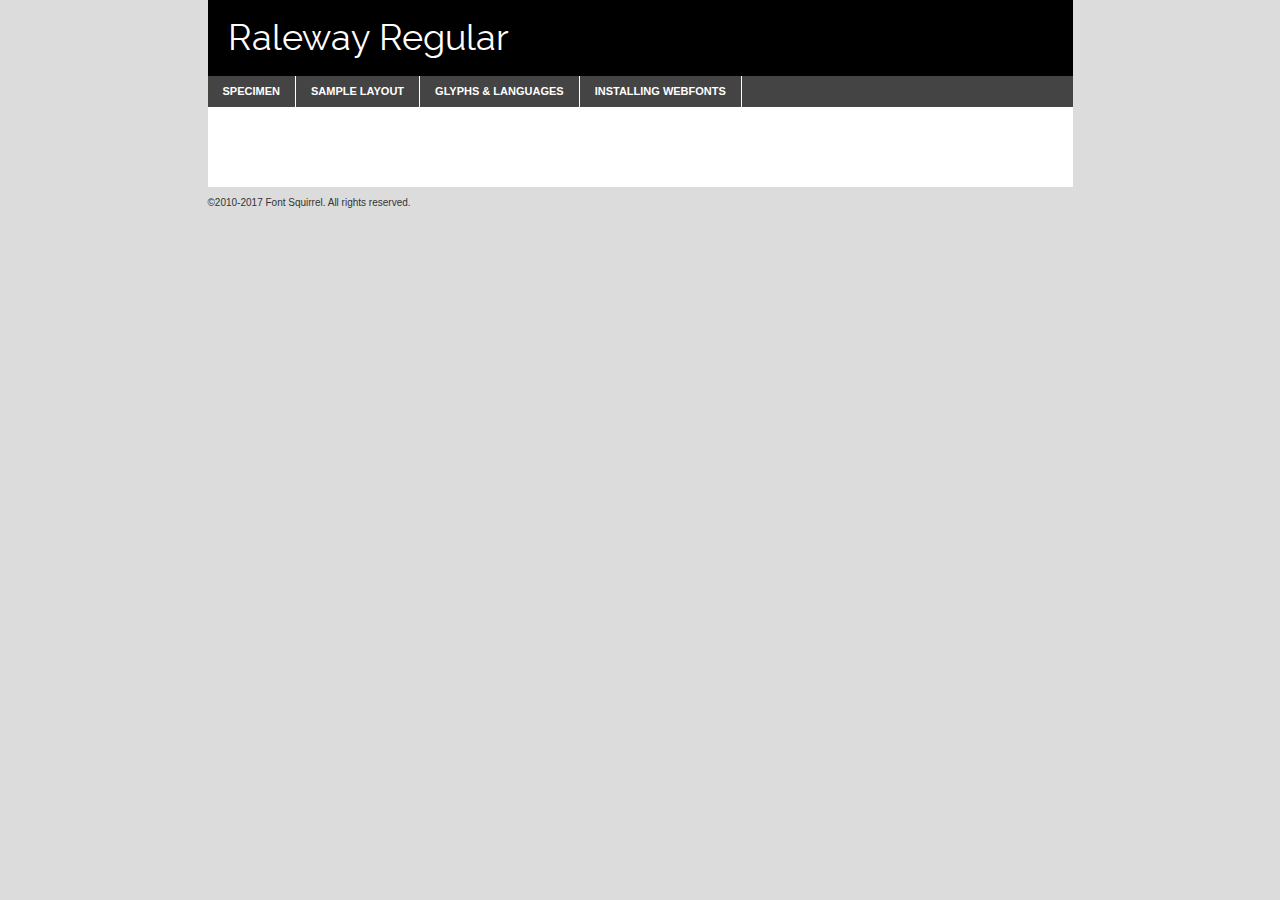
<file: fonty/raleway-regular-demo.html>
<!DOCTYPE html PUBLIC "-//W3C//DTD XHTML 1.0 Transitional//EN"
	"http://www.w3.org/TR/xhtml1/DTD/xhtml1-transitional.dtd">

<html xmlns="http://www.w3.org/1999/xhtml" xml:lang="en" lang="en">
<head>
	<meta http-equiv="Content-Type" content="text/html; charset=utf-8" />
	<script src="http://ajax.googleapis.com/ajax/libs/jquery/1.7.2/jquery.min.js" type="text/javascript" charset="utf-8"></script>
	<script type="text/javascript">
	(function($){$.fn.easyTabs=function(option){var param=jQuery.extend({fadeSpeed:"fast",defaultContent:1,activeClass:'active'},option);$(this).each(function(){var thisId="#"+this.id;if(param.defaultContent==''){param.defaultContent=1;}
	if(typeof param.defaultContent=="number")
	{var defaultTab=$(thisId+" .tabs li:eq("+(param.defaultContent-1)+") a").attr('href').substr(1);}else{var defaultTab=param.defaultContent;}
	$(thisId+" .tabs li a").each(function(){var tabToHide=$(this).attr('href').substr(1);$("#"+tabToHide).addClass('easytabs-tab-content');});hideAll();changeContent(defaultTab);function hideAll(){$(thisId+" .easytabs-tab-content").hide();}
	function changeContent(tabId){hideAll();$(thisId+" .tabs li").removeClass(param.activeClass);$(thisId+" .tabs li a[href=#"+tabId+"]").closest('li').addClass(param.activeClass);if(param.fadeSpeed!="none")
	{$(thisId+" #"+tabId).fadeIn(param.fadeSpeed);}else{$(thisId+" #"+tabId).show();}}
	$(thisId+" .tabs li").click(function(){var tabId=$(this).find('a').attr('href').substr(1);changeContent(tabId);return false;});});}})(jQuery);
	</script>
	<link rel="stylesheet" href="specimen_files/specimen_stylesheet.css" type="text/css" charset="utf-8" />
	<link rel="stylesheet" href="stylesheet.css" type="text/css" charset="utf-8" />

	<style type="text/css">
					body{
				font-family: 'ralewayregular';
							}
		</style>

	<title>Raleway Regular Specimen</title>
	
	
	<script type="text/javascript" charset="utf-8">
		$(document).ready(function() {
			$('#container').easyTabs({defaultContent:1});
		});
	</script>
</head>

<body>
<div id="container">
	<div id="header">
		Raleway Regular	</div>
	<ul class="tabs">
		<li><a href="#specimen">Specimen</a></li>
		<li><a href="#layout">Sample Layout</a></li>
				<li><a href="#glyphs">Glyphs &amp; Languages</a></li>
		<li><a href="#installing">Installing Webfonts</a></li>
		
	</ul>
	
	<div id="main_content">

		
			<div id="specimen">
		
				<div class="section">
					<div class="grid12 firstcol">
						<div class="huge">AaBb</div>
					</div>
				</div>
		
				<div class="section">
					<div class="glyph_range">A&#x200B;B&#x200b;C&#x200b;D&#x200b;E&#x200b;F&#x200b;G&#x200b;H&#x200b;I&#x200b;J&#x200b;K&#x200b;L&#x200b;M&#x200b;N&#x200b;O&#x200b;P&#x200b;Q&#x200b;R&#x200b;S&#x200b;T&#x200b;U&#x200b;V&#x200b;W&#x200b;X&#x200b;Y&#x200b;Z&#x200b;a&#x200b;b&#x200b;c&#x200b;d&#x200b;e&#x200b;f&#x200b;g&#x200b;h&#x200b;i&#x200b;j&#x200b;k&#x200b;l&#x200b;m&#x200b;n&#x200b;o&#x200b;p&#x200b;q&#x200b;r&#x200b;s&#x200b;t&#x200b;u&#x200b;v&#x200b;w&#x200b;x&#x200b;y&#x200b;z&#x200b;1&#x200b;2&#x200b;3&#x200b;4&#x200b;5&#x200b;6&#x200b;7&#x200b;8&#x200b;9&#x200b;0&#x200b;&amp;&#x200b;.&#x200b;,&#x200b;?&#x200b;!&#x200b;&#64;&#x200b;(&#x200b;)&#x200b;#&#x200b;$&#x200b;%&#x200b;*&#x200b;+&#x200b;-&#x200b;=&#x200b;:&#x200b;;</div>
				</div>
				<div class="section">
					<div class="grid12 firstcol">
						<table class="sample_table">
							<tr><td>10</td><td class="size10">abcdefghijklmnopqrstuvwxyzABCDEFGHIJKLMNOPQRSTUVWXYZ0123456789abcdefghijklmnopqrstuvwxyzABCDEFGHIJKLMNOPQRSTUVWXYZ0123456789abcdefghijklmnopqrstuvwxyzABCDEFGHIJKLMNOPQRSTUVWXYZ</td></tr>
							<tr><td>11</td><td class="size11">abcdefghijklmnopqrstuvwxyzABCDEFGHIJKLMNOPQRSTUVWXYZ0123456789abcdefghijklmnopqrstuvwxyzABCDEFGHIJKLMNOPQRSTUVWXYZ0123456789abcdefghijklmnopqrstuvwxyzABCDEFGHIJKLMNOPQRSTUVWXYZ</td></tr>
							<tr><td>12</td><td class="size12">abcdefghijklmnopqrstuvwxyzABCDEFGHIJKLMNOPQRSTUVWXYZ0123456789abcdefghijklmnopqrstuvwxyzABCDEFGHIJKLMNOPQRSTUVWXYZ0123456789abcdefghijklmnopqrstuvwxyzABCDEFGHIJKLMNOPQRSTUVWXYZ</td></tr>
							<tr><td>13</td><td class="size13">abcdefghijklmnopqrstuvwxyzABCDEFGHIJKLMNOPQRSTUVWXYZ0123456789abcdefghijklmnopqrstuvwxyzABCDEFGHIJKLMNOPQRSTUVWXYZ0123456789abcdefghijklmnopqrstuvwxyzABCDEFGHIJKLMNOPQRSTUVWXYZ</td></tr>
							<tr><td>14</td><td class="size14">abcdefghijklmnopqrstuvwxyzABCDEFGHIJKLMNOPQRSTUVWXYZ0123456789abcdefghijklmnopqrstuvwxyzABCDEFGHIJKLMNOPQRSTUVWXYZ0123456789abcdefghijklmnopqrstuvwxyzABCDEFGHIJKLMNOPQRSTUVWXYZ</td></tr>
							<tr><td>16</td><td class="size16">abcdefghijklmnopqrstuvwxyzABCDEFGHIJKLMNOPQRSTUVWXYZ0123456789abcdefghijklmnopqrstuvwxyzABCDEFGHIJKLMNOPQRSTUVWXYZ</td></tr>
							<tr><td>18</td><td class="size18">abcdefghijklmnopqrstuvwxyzABCDEFGHIJKLMNOPQRSTUVWXYZ0123456789abcdefghijklmnopqrstuvwxyzABCDEFGHIJKLMNOPQRSTUVWXYZ</td></tr>
							<tr><td>20</td><td class="size20">abcdefghijklmnopqrstuvwxyzABCDEFGHIJKLMNOPQRSTUVWXYZ0123456789abcdefghijklmnopqrstuvwxyzABCDEFGHIJKLMNOPQRSTUVWXYZ</td></tr>
							<tr><td>24</td><td class="size24">abcdefghijklmnopqrstuvwxyzABCDEFGHIJKLMNOPQRSTUVWXYZ0123456789abcdefghijklmnopqrstuvwxyzABCDEFGHIJKLMNOPQRSTUVWXYZ</td></tr>
							<tr><td>30</td><td class="size30">abcdefghijklmnopqrstuvwxyzABCDEFGHIJKLMNOPQRSTUVWXYZ0123456789abcdefghijklmnopqrstuvwxyzABCDEFGHIJKLMNOPQRSTUVWXYZ</td></tr>
							<tr><td>36</td><td class="size36">abcdefghijklmnopqrstuvwxyzABCDEFGHIJKLMNOPQRSTUVWXYZ0123456789abcdefghijklmnopqrstuvwxyzABCDEFGHIJKLMNOPQRSTUVWXYZ</td></tr>
							<tr><td>48</td><td class="size48">abcdefghijklmnopqrstuvwxyzABCDEFGHIJKLMNOPQRSTUVWXYZ0123456789abcdefghijklmnopqrstuvwxyzABCDEFGHIJKLMNOPQRSTUVWXYZ</td></tr>
							<tr><td>60</td><td class="size60">abcdefghijklmnopqrstuvwxyzABCDEFGHIJKLMNOPQRSTUVWXYZ0123456789abcdefghijklmnopqrstuvwxyzABCDEFGHIJKLMNOPQRSTUVWXYZ</td></tr>
							<tr><td>72</td><td class="size72">abcdefghijklmnopqrstuvwxyzABCDEFGHIJKLMNOPQRSTUVWXYZ0123456789abcdefghijklmnopqrstuvwxyzABCDEFGHIJKLMNOPQRSTUVWXYZ</td></tr>
							<tr><td>90</td><td class="size90">abcdefghijklmnopqrstuvwxyzABCDEFGHIJKLMNOPQRSTUVWXYZ0123456789abcdefghijklmnopqrstuvwxyzABCDEFGHIJKLMNOPQRSTUVWXYZ</td></tr>
						</table>
				
					</div>
			
				</div>
		
		
		
								<div class="section" id="bodycomparison">


										<div id="xheight">
				<div class="fontbody">&#x25FC;&#x25FC;&#x25FC;&#x25FC;&#x25FC;&#x25FC;&#x25FC;&#x25FC;&#x25FC;&#x25FC;&#x25FC;&#x25FC;&#x25FC;&#x25FC;&#x25FC;&#x25FC;&#x25FC;&#x25FC;&#x25FC;&#x25FC;&#x25FC;&#x25FC;&#x25FC;&#x25FC;&#x25FC;&#x25FC;&#x25FC;&#x25FC;&#x25FC;&#x25FC;&#x25FC;&#x25FC;&#x25FC;&#x25FC;&#x25FC;&#x25FC;&#x25FC;&#x25FC;&#x25FC;&#x25FC;&#x25FC;&#x25FC;&#x25FC;&#x25FC;&#x25FC;&#x25FC;&#x25FC;&#x25FC;&#x25FC;&#x25FC;&#x25FC;&#x25FC;&#x25FC;&#x25FC;&#x25FC;&#x25FC;&#x25FC;&#x25FC;&#x25FC;&#x25FC;&#x25FC;&#x25FC;&#x25FC;&#x25FC;&#x25FC;&#x25FC;&#x25FC;&#x25FC;&#x25FC;&#x25FC;&#x25FC;&#x25FC;&#x25FC;&#x25FC;&#x25FC;&#x25FC;&#x25FC;&#x25FC;&#x25FC;&#x25FC;&#x25FC;&#x25FC;&#x25FC;&#x25FC;&#x25FC;&#x25FC;&#x25FC;&#x25FC;&#x25FC;&#x25FC;&#x25FC;&#x25FC;&#x25FC;&#x25FC;&#x25FC;&#x25FC;&#x25FC;&#x25FC;&#x25FC;body</div><div class="arialbody">body</div><div class="verdanabody">body</div><div class="georgiabody">body</div></div>
										<div class="fontbody" style="z-index:1">
											body<span>Raleway Regular</span>
										</div>
										<div class="arialbody" style="z-index:1">
											body<span>Arial</span>
										</div>
										<div class="verdanabody" style="z-index:1">
											body<span>Verdana</span>
										</div>
										<div class="georgiabody" style="z-index:1">
											body<span>Georgia</span>
										</div>



								</div>
		
		
				<div class="section psample psample_row1" id="">
					
					<div class="grid2 firstcol">
						<p class="size10"><span>10.</span>Aenean lacinia bibendum nulla sed consectetur. Fusce dapibus, tellus ac cursus commodo, tortor mauris condimentum nibh, ut fermentum massa justo sit amet risus. Nullam id dolor id nibh ultricies vehicula ut id elit. Cum sociis natoque penatibus et magnis dis parturient montes, nascetur ridiculus mus. Nulla vitae elit libero, a pharetra augue.</p>
			
					</div>
					<div class="grid3">
						<p class="size11"><span>11.</span>Aenean lacinia bibendum nulla sed consectetur. Fusce dapibus, tellus ac cursus commodo, tortor mauris condimentum nibh, ut fermentum massa justo sit amet risus. Nullam id dolor id nibh ultricies vehicula ut id elit. Cum sociis natoque penatibus et magnis dis parturient montes, nascetur ridiculus mus. Nulla vitae elit libero, a pharetra augue.</p>
			
					</div>
					<div class="grid3">
						<p class="size12"><span>12.</span>Aenean lacinia bibendum nulla sed consectetur. Fusce dapibus, tellus ac cursus commodo, tortor mauris condimentum nibh, ut fermentum massa justo sit amet risus. Nullam id dolor id nibh ultricies vehicula ut id elit. Cum sociis natoque penatibus et magnis dis parturient montes, nascetur ridiculus mus. Nulla vitae elit libero, a pharetra augue.</p>
			
					</div>
					<div class="grid4">
						<p class="size13"><span>13.</span>Aenean lacinia bibendum nulla sed consectetur. Fusce dapibus, tellus ac cursus commodo, tortor mauris condimentum nibh, ut fermentum massa justo sit amet risus. Nullam id dolor id nibh ultricies vehicula ut id elit. Cum sociis natoque penatibus et magnis dis parturient montes, nascetur ridiculus mus. Nulla vitae elit libero, a pharetra augue.</p>
			
					</div>
					<div class="white_blend"></div>
					
				</div>
				<div class="section psample psample_row2" id="">
					<div class="grid3 firstcol">
						<p class="size14"><span>14.</span>Aenean lacinia bibendum nulla sed consectetur. Fusce dapibus, tellus ac cursus commodo, tortor mauris condimentum nibh, ut fermentum massa justo sit amet risus. Nullam id dolor id nibh ultricies vehicula ut id elit. Cum sociis natoque penatibus et magnis dis parturient montes, nascetur ridiculus mus. Nulla vitae elit libero, a pharetra augue.</p>
			
					</div>
					<div class="grid4">
						<p class="size16"><span>16.</span>Aenean lacinia bibendum nulla sed consectetur. Fusce dapibus, tellus ac cursus commodo, tortor mauris condimentum nibh, ut fermentum massa justo sit amet risus. Nullam id dolor id nibh ultricies vehicula ut id elit. Cum sociis natoque penatibus et magnis dis parturient montes, nascetur ridiculus mus. Nulla vitae elit libero, a pharetra augue.</p>
			
					</div>
					<div class="grid5">
						<p class="size18"><span>18.</span>Aenean lacinia bibendum nulla sed consectetur. Fusce dapibus, tellus ac cursus commodo, tortor mauris condimentum nibh, ut fermentum massa justo sit amet risus. Nullam id dolor id nibh ultricies vehicula ut id elit. Cum sociis natoque penatibus et magnis dis parturient montes, nascetur ridiculus mus. Nulla vitae elit libero, a pharetra augue.</p>
			
					</div>

					<div class="white_blend"></div>

				</div>
				
				<div class="section psample psample_row3" id="">
					<div class="grid5 firstcol">
						<p class="size20"><span>20.</span>Aenean lacinia bibendum nulla sed consectetur. Fusce dapibus, tellus ac cursus commodo, tortor mauris condimentum nibh, ut fermentum massa justo sit amet risus. Nullam id dolor id nibh ultricies vehicula ut id elit. Cum sociis natoque penatibus et magnis dis parturient montes, nascetur ridiculus mus. Nulla vitae elit libero, a pharetra augue.</p>
					</div>
					<div class="grid7">
						<p class="size24"><span>24.</span>Aenean lacinia bibendum nulla sed consectetur. Fusce dapibus, tellus ac cursus commodo, tortor mauris condimentum nibh, ut fermentum massa justo sit amet risus. Nullam id dolor id nibh ultricies vehicula ut id elit. Cum sociis natoque penatibus et magnis dis parturient montes, nascetur ridiculus mus. Nulla vitae elit libero, a pharetra augue.</p>
					</div>
					
					<div class="white_blend"></div>
					
				</div>
				
				<div class="section psample psample_row4" id="">
					<div class="grid12 firstcol">
						<p class="size30"><span>30.</span>Aenean lacinia bibendum nulla sed consectetur. Fusce dapibus, tellus ac cursus commodo, tortor mauris condimentum nibh, ut fermentum massa justo sit amet risus. Nullam id dolor id nibh ultricies vehicula ut id elit. Cum sociis natoque penatibus et magnis dis parturient montes, nascetur ridiculus mus. Nulla vitae elit libero, a pharetra augue.</p>
					</div>
					<div class="white_blend"></div>
					
				</div>
				
				
				
				<div class="section psample psample_row1 fullreverse">
					<div class="grid2 firstcol">
						<p class="size10"><span>10.</span>Aenean lacinia bibendum nulla sed consectetur. Fusce dapibus, tellus ac cursus commodo, tortor mauris condimentum nibh, ut fermentum massa justo sit amet risus. Nullam id dolor id nibh ultricies vehicula ut id elit. Cum sociis natoque penatibus et magnis dis parturient montes, nascetur ridiculus mus. Nulla vitae elit libero, a pharetra augue.</p>
			
					</div>
					<div class="grid3">
						<p class="size11"><span>11.</span>Aenean lacinia bibendum nulla sed consectetur. Fusce dapibus, tellus ac cursus commodo, tortor mauris condimentum nibh, ut fermentum massa justo sit amet risus. Nullam id dolor id nibh ultricies vehicula ut id elit. Cum sociis natoque penatibus et magnis dis parturient montes, nascetur ridiculus mus. Nulla vitae elit libero, a pharetra augue.</p>
			
					</div>
					<div class="grid3">
						<p class="size12"><span>12.</span>Aenean lacinia bibendum nulla sed consectetur. Fusce dapibus, tellus ac cursus commodo, tortor mauris condimentum nibh, ut fermentum massa justo sit amet risus. Nullam id dolor id nibh ultricies vehicula ut id elit. Cum sociis natoque penatibus et magnis dis parturient montes, nascetur ridiculus mus. Nulla vitae elit libero, a pharetra augue.</p>
			
					</div>
					<div class="grid4">
						<p class="size13"><span>13.</span>Aenean lacinia bibendum nulla sed consectetur. Fusce dapibus, tellus ac cursus commodo, tortor mauris condimentum nibh, ut fermentum massa justo sit amet risus. Nullam id dolor id nibh ultricies vehicula ut id elit. Cum sociis natoque penatibus et magnis dis parturient montes, nascetur ridiculus mus. Nulla vitae elit libero, a pharetra augue.</p>
			
					</div>
					<div class="black_blend"></div>
					
				</div>
				
				<div class="section psample psample_row2 fullreverse">
					<div class="grid3 firstcol">
						<p class="size14"><span>14.</span>Aenean lacinia bibendum nulla sed consectetur. Fusce dapibus, tellus ac cursus commodo, tortor mauris condimentum nibh, ut fermentum massa justo sit amet risus. Nullam id dolor id nibh ultricies vehicula ut id elit. Cum sociis natoque penatibus et magnis dis parturient montes, nascetur ridiculus mus. Nulla vitae elit libero, a pharetra augue.</p>
			
					</div>
					<div class="grid4">
						<p class="size16"><span>16.</span>Aenean lacinia bibendum nulla sed consectetur. Fusce dapibus, tellus ac cursus commodo, tortor mauris condimentum nibh, ut fermentum massa justo sit amet risus. Nullam id dolor id nibh ultricies vehicula ut id elit. Cum sociis natoque penatibus et magnis dis parturient montes, nascetur ridiculus mus. Nulla vitae elit libero, a pharetra augue.</p>
			
					</div>
					<div class="grid5">
						<p class="size18"><span>18.</span>Aenean lacinia bibendum nulla sed consectetur. Fusce dapibus, tellus ac cursus commodo, tortor mauris condimentum nibh, ut fermentum massa justo sit amet risus. Nullam id dolor id nibh ultricies vehicula ut id elit. Cum sociis natoque penatibus et magnis dis parturient montes, nascetur ridiculus mus. Nulla vitae elit libero, a pharetra augue.</p>
			
					</div>
					<div class="black_blend"></div>

				</div>
				
				<div class="section psample fullreverse psample_row3" id="">
					<div class="grid5 firstcol">
						<p class="size20"><span>20.</span>Aenean lacinia bibendum nulla sed consectetur. Fusce dapibus, tellus ac cursus commodo, tortor mauris condimentum nibh, ut fermentum massa justo sit amet risus. Nullam id dolor id nibh ultricies vehicula ut id elit. Cum sociis natoque penatibus et magnis dis parturient montes, nascetur ridiculus mus. Nulla vitae elit libero, a pharetra augue.</p>
					</div>
					<div class="grid7">
						<p class="size24"><span>24.</span>Aenean lacinia bibendum nulla sed consectetur. Fusce dapibus, tellus ac cursus commodo, tortor mauris condimentum nibh, ut fermentum massa justo sit amet risus. Nullam id dolor id nibh ultricies vehicula ut id elit. Cum sociis natoque penatibus et magnis dis parturient montes, nascetur ridiculus mus. Nulla vitae elit libero, a pharetra augue.</p>
					</div>
					
					<div class="black_blend"></div>
					
				</div>
				
				<div class="section psample fullreverse psample_row4" id="" style="border-bottom: 20px #000 solid;">
					<div class="grid12 firstcol">
						<p class="size30"><span>30.</span>Aenean lacinia bibendum nulla sed consectetur. Fusce dapibus, tellus ac cursus commodo, tortor mauris condimentum nibh, ut fermentum massa justo sit amet risus. Nullam id dolor id nibh ultricies vehicula ut id elit. Cum sociis natoque penatibus et magnis dis parturient montes, nascetur ridiculus mus. Nulla vitae elit libero, a pharetra augue.</p>
					</div>
					<div class="black_blend"></div>
					
				</div>
				
				
				
				
			</div>
			
			<div id="layout">
				
				<div class="section">
					
					<div class="grid12 firstcol">
						<h1>Lorem Ipsum Dolor</h1>
						<h2>Etiam porta sem malesuada magna mollis euismod</h2>
						
						<p class="byline">By <a href="#link">Aenean Lacinia</a></p>
					</div>
				</div>
				<div class="section">
					<div class="grid8 firstcol">
						<p class="large">Donec sed odio dui. Morbi leo risus, porta ac consectetur ac, vestibulum at eros. Fusce dapibus, tellus ac cursus commodo, tortor mauris condimentum nibh, ut fermentum massa justo sit amet risus. </p>

						
						<h3>Pellentesque ornare sem</h3>

						<p>Maecenas sed diam eget risus varius blandit sit amet non magna. Maecenas faucibus mollis interdum. Donec ullamcorper nulla non metus auctor fringilla. Nullam id dolor id nibh ultricies vehicula ut id elit. Nullam id dolor id nibh ultricies vehicula ut id elit. </p>

						<p>Aenean eu leo quam. Pellentesque ornare sem lacinia quam venenatis vestibulum. Lorem ipsum dolor sit amet, consectetur adipiscing elit. Cum sociis natoque penatibus et magnis dis parturient montes, nascetur ridiculus mus. </p>

						<p>Nulla vitae elit libero, a pharetra augue. Praesent commodo cursus magna, vel scelerisque nisl consectetur et. Aenean lacinia bibendum nulla sed consectetur. </p>

						<p>Nullam quis risus eget urna mollis ornare vel eu leo. Nullam quis risus eget urna mollis ornare vel eu leo. Maecenas sed diam eget risus varius blandit sit amet non magna. Donec ullamcorper nulla non metus auctor fringilla. </p>

						<h3>Cras mattis consectetur</h3>

						<p>Aenean eu leo quam. Pellentesque ornare sem lacinia quam venenatis vestibulum. Aenean lacinia bibendum nulla sed consectetur. Integer posuere erat a ante venenatis dapibus posuere velit aliquet. Cras mattis consectetur purus sit amet fermentum. </p>

						<p>Nullam id dolor id nibh ultricies vehicula ut id elit. Nullam quis risus eget urna mollis ornare vel eu leo. Cras mattis consectetur purus sit amet fermentum.</p>
					</div>
					
					<div class="grid4 sidebar">
						
						<div class="box reverse">
							<p class="last">Nullam quis risus eget urna mollis ornare vel eu leo. Donec ullamcorper nulla non metus auctor fringilla. Cras mattis consectetur purus sit amet fermentum. Sed posuere consectetur est at lobortis. Lorem ipsum dolor sit amet, consectetur adipiscing elit. </p>
						</div>
						
						<p class="caption">Maecenas sed diam eget risus varius.</p>

						<p>Vestibulum id ligula porta felis euismod semper. Integer posuere erat a ante venenatis dapibus posuere velit aliquet. Vestibulum id ligula porta felis euismod semper. Sed posuere consectetur est at lobortis. Maecenas sed diam eget risus varius blandit sit amet non magna. Fusce dapibus, tellus ac cursus commodo, tortor mauris condimentum nibh, ut fermentum massa justo sit amet risus. </p>

					

						<p>Duis mollis, est non commodo luctus, nisi erat porttitor ligula, eget lacinia odio sem nec elit. Aenean lacinia bibendum nulla sed consectetur. Vivamus sagittis lacus vel augue laoreet rutrum faucibus dolor auctor. Aenean lacinia bibendum nulla sed consectetur. Nullam quis risus eget urna mollis ornare vel eu leo. </p>

						<p>Praesent commodo cursus magna, vel scelerisque nisl consectetur et. Donec ullamcorper nulla non metus auctor fringilla. Maecenas faucibus mollis interdum. Fusce dapibus, tellus ac cursus commodo, tortor mauris condimentum nibh, ut fermentum massa justo sit amet risus. </p>

					</div>
				</div>
				
			</div>


			



		<div id="glyphs">
			<div class="section">
				<div class="grid12 firstcol">
			
				<h1>Language Support</h1>
				<p>The subset of Raleway Regular in this kit supports the following languages:<br />
			
					Albanian, Basque, Breton, Chamorro, Danish, Dutch, English, Faroese, Finnish, French, Frisian, Galician, German, Icelandic, Italian, Malagasy, Norwegian, Portuguese, Spanish, Swedish, Alsatian, Aragonese, Arapaho, Arrernte, Asturian, Aymara, Bislama, Cebuano, Corsican, Fijian, French_creole, Genoese, Gilbertese, Greenlandic, Haitian_creole, Hiligaynon, Hmong, Hopi, Ibanag, Iloko_ilokano, Indonesian, Interglossa_glosa, Interlingua, Irish_gaelic, Jerriais, Lojban, Lombard, Luxembourgeois, Manx, Mohawk, Norfolk_pitcairnese, Occitan, Oromo, Pangasinan, Papiamento, Piedmontese, Potawatomi, Rhaeto-romance, Romansh, Rotokas, Sami_lule, Samoan, Sardinian, Scots_gaelic, Seychelles_creole, Shona, Sicilian, Somali, Southern_ndebele, Swahili, Swati_swazi, Tagalog_filipino_pilipino, Tetum, Tok_pisin, Uyghur_latinized, Volapuk, Walloon, Warlpiri, Xhosa, Yapese, Zulu, Latinbasic, Ubasic, Demo				</p>
				<h1>Glyph Chart</h1>
				<p>The subset of Raleway Regular in this kit includes all the glyphs listed below. Unicode entities are included above each glyph to help you insert individual characters into your layout.</p>
				<div id="glyph_chart">
			
																				 <div><p>&amp;#13;</p>&#13;</div>
																				 <div><p>&amp;#32;</p>&#32;</div>
																				 <div><p>&amp;#33;</p>&#33;</div>
																				 <div><p>&amp;#34;</p>&#34;</div>
																				 <div><p>&amp;#35;</p>&#35;</div>
																				 <div><p>&amp;#36;</p>&#36;</div>
																				 <div><p>&amp;#37;</p>&#37;</div>
																				 <div><p>&amp;#38;</p>&#38;</div>
																				 <div><p>&amp;#39;</p>&#39;</div>
																				 <div><p>&amp;#40;</p>&#40;</div>
																				 <div><p>&amp;#41;</p>&#41;</div>
																				 <div><p>&amp;#42;</p>&#42;</div>
																				 <div><p>&amp;#43;</p>&#43;</div>
																				 <div><p>&amp;#44;</p>&#44;</div>
																				 <div><p>&amp;#45;</p>&#45;</div>
																				 <div><p>&amp;#46;</p>&#46;</div>
																				 <div><p>&amp;#47;</p>&#47;</div>
																				 <div><p>&amp;#48;</p>&#48;</div>
																				 <div><p>&amp;#49;</p>&#49;</div>
																				 <div><p>&amp;#50;</p>&#50;</div>
																				 <div><p>&amp;#51;</p>&#51;</div>
																				 <div><p>&amp;#52;</p>&#52;</div>
																				 <div><p>&amp;#53;</p>&#53;</div>
																				 <div><p>&amp;#54;</p>&#54;</div>
																				 <div><p>&amp;#55;</p>&#55;</div>
																				 <div><p>&amp;#56;</p>&#56;</div>
																				 <div><p>&amp;#57;</p>&#57;</div>
																				 <div><p>&amp;#58;</p>&#58;</div>
																				 <div><p>&amp;#59;</p>&#59;</div>
																				 <div><p>&amp;#60;</p>&#60;</div>
																				 <div><p>&amp;#61;</p>&#61;</div>
																				 <div><p>&amp;#62;</p>&#62;</div>
																				 <div><p>&amp;#63;</p>&#63;</div>
																				 <div><p>&amp;#64;</p>&#64;</div>
																				 <div><p>&amp;#65;</p>&#65;</div>
																				 <div><p>&amp;#66;</p>&#66;</div>
																				 <div><p>&amp;#67;</p>&#67;</div>
																				 <div><p>&amp;#68;</p>&#68;</div>
																				 <div><p>&amp;#69;</p>&#69;</div>
																				 <div><p>&amp;#70;</p>&#70;</div>
																				 <div><p>&amp;#71;</p>&#71;</div>
																				 <div><p>&amp;#72;</p>&#72;</div>
																				 <div><p>&amp;#73;</p>&#73;</div>
																				 <div><p>&amp;#74;</p>&#74;</div>
																				 <div><p>&amp;#75;</p>&#75;</div>
																				 <div><p>&amp;#76;</p>&#76;</div>
																				 <div><p>&amp;#77;</p>&#77;</div>
																				 <div><p>&amp;#78;</p>&#78;</div>
																				 <div><p>&amp;#79;</p>&#79;</div>
																				 <div><p>&amp;#80;</p>&#80;</div>
																				 <div><p>&amp;#81;</p>&#81;</div>
																				 <div><p>&amp;#82;</p>&#82;</div>
																				 <div><p>&amp;#83;</p>&#83;</div>
																				 <div><p>&amp;#84;</p>&#84;</div>
																				 <div><p>&amp;#85;</p>&#85;</div>
																				 <div><p>&amp;#86;</p>&#86;</div>
																				 <div><p>&amp;#87;</p>&#87;</div>
																				 <div><p>&amp;#88;</p>&#88;</div>
																				 <div><p>&amp;#89;</p>&#89;</div>
																				 <div><p>&amp;#90;</p>&#90;</div>
																				 <div><p>&amp;#91;</p>&#91;</div>
																				 <div><p>&amp;#92;</p>&#92;</div>
																				 <div><p>&amp;#93;</p>&#93;</div>
																				 <div><p>&amp;#94;</p>&#94;</div>
																				 <div><p>&amp;#95;</p>&#95;</div>
																				 <div><p>&amp;#96;</p>&#96;</div>
																				 <div><p>&amp;#97;</p>&#97;</div>
																				 <div><p>&amp;#98;</p>&#98;</div>
																				 <div><p>&amp;#99;</p>&#99;</div>
																				 <div><p>&amp;#100;</p>&#100;</div>
																				 <div><p>&amp;#101;</p>&#101;</div>
																				 <div><p>&amp;#102;</p>&#102;</div>
																				 <div><p>&amp;#103;</p>&#103;</div>
																				 <div><p>&amp;#104;</p>&#104;</div>
																				 <div><p>&amp;#105;</p>&#105;</div>
																				 <div><p>&amp;#106;</p>&#106;</div>
																				 <div><p>&amp;#107;</p>&#107;</div>
																				 <div><p>&amp;#108;</p>&#108;</div>
																				 <div><p>&amp;#109;</p>&#109;</div>
																				 <div><p>&amp;#110;</p>&#110;</div>
																				 <div><p>&amp;#111;</p>&#111;</div>
																				 <div><p>&amp;#112;</p>&#112;</div>
																				 <div><p>&amp;#113;</p>&#113;</div>
																				 <div><p>&amp;#114;</p>&#114;</div>
																				 <div><p>&amp;#115;</p>&#115;</div>
																				 <div><p>&amp;#116;</p>&#116;</div>
																				 <div><p>&amp;#117;</p>&#117;</div>
																				 <div><p>&amp;#118;</p>&#118;</div>
																				 <div><p>&amp;#119;</p>&#119;</div>
																				 <div><p>&amp;#120;</p>&#120;</div>
																				 <div><p>&amp;#121;</p>&#121;</div>
																				 <div><p>&amp;#122;</p>&#122;</div>
																				 <div><p>&amp;#123;</p>&#123;</div>
																				 <div><p>&amp;#124;</p>&#124;</div>
																				 <div><p>&amp;#125;</p>&#125;</div>
																				 <div><p>&amp;#126;</p>&#126;</div>
																				 <div><p>&amp;#160;</p>&#160;</div>
																				 <div><p>&amp;#161;</p>&#161;</div>
																				 <div><p>&amp;#162;</p>&#162;</div>
																				 <div><p>&amp;#163;</p>&#163;</div>
																				 <div><p>&amp;#164;</p>&#164;</div>
																				 <div><p>&amp;#165;</p>&#165;</div>
																				 <div><p>&amp;#166;</p>&#166;</div>
																				 <div><p>&amp;#167;</p>&#167;</div>
																				 <div><p>&amp;#168;</p>&#168;</div>
																				 <div><p>&amp;#169;</p>&#169;</div>
																				 <div><p>&amp;#170;</p>&#170;</div>
																				 <div><p>&amp;#171;</p>&#171;</div>
																				 <div><p>&amp;#172;</p>&#172;</div>
																				 <div><p>&amp;#173;</p>&#173;</div>
																				 <div><p>&amp;#174;</p>&#174;</div>
																				 <div><p>&amp;#175;</p>&#175;</div>
																				 <div><p>&amp;#176;</p>&#176;</div>
																				 <div><p>&amp;#177;</p>&#177;</div>
																				 <div><p>&amp;#178;</p>&#178;</div>
																				 <div><p>&amp;#179;</p>&#179;</div>
																				 <div><p>&amp;#180;</p>&#180;</div>
																				 <div><p>&amp;#181;</p>&#181;</div>
																				 <div><p>&amp;#182;</p>&#182;</div>
																				 <div><p>&amp;#183;</p>&#183;</div>
																				 <div><p>&amp;#184;</p>&#184;</div>
																				 <div><p>&amp;#185;</p>&#185;</div>
																				 <div><p>&amp;#186;</p>&#186;</div>
																				 <div><p>&amp;#187;</p>&#187;</div>
																				 <div><p>&amp;#188;</p>&#188;</div>
																				 <div><p>&amp;#189;</p>&#189;</div>
																				 <div><p>&amp;#190;</p>&#190;</div>
																				 <div><p>&amp;#191;</p>&#191;</div>
																				 <div><p>&amp;#192;</p>&#192;</div>
																				 <div><p>&amp;#193;</p>&#193;</div>
																				 <div><p>&amp;#194;</p>&#194;</div>
																				 <div><p>&amp;#195;</p>&#195;</div>
																				 <div><p>&amp;#196;</p>&#196;</div>
																				 <div><p>&amp;#197;</p>&#197;</div>
																				 <div><p>&amp;#198;</p>&#198;</div>
																				 <div><p>&amp;#199;</p>&#199;</div>
																				 <div><p>&amp;#200;</p>&#200;</div>
																				 <div><p>&amp;#201;</p>&#201;</div>
																				 <div><p>&amp;#202;</p>&#202;</div>
																				 <div><p>&amp;#203;</p>&#203;</div>
																				 <div><p>&amp;#204;</p>&#204;</div>
																				 <div><p>&amp;#205;</p>&#205;</div>
																				 <div><p>&amp;#206;</p>&#206;</div>
																				 <div><p>&amp;#207;</p>&#207;</div>
																				 <div><p>&amp;#208;</p>&#208;</div>
																				 <div><p>&amp;#209;</p>&#209;</div>
																				 <div><p>&amp;#210;</p>&#210;</div>
																				 <div><p>&amp;#211;</p>&#211;</div>
																				 <div><p>&amp;#212;</p>&#212;</div>
																				 <div><p>&amp;#213;</p>&#213;</div>
																				 <div><p>&amp;#214;</p>&#214;</div>
																				 <div><p>&amp;#215;</p>&#215;</div>
																				 <div><p>&amp;#216;</p>&#216;</div>
																				 <div><p>&amp;#217;</p>&#217;</div>
																				 <div><p>&amp;#218;</p>&#218;</div>
																				 <div><p>&amp;#219;</p>&#219;</div>
																				 <div><p>&amp;#220;</p>&#220;</div>
																				 <div><p>&amp;#221;</p>&#221;</div>
																				 <div><p>&amp;#222;</p>&#222;</div>
																				 <div><p>&amp;#223;</p>&#223;</div>
																				 <div><p>&amp;#224;</p>&#224;</div>
																				 <div><p>&amp;#225;</p>&#225;</div>
																				 <div><p>&amp;#226;</p>&#226;</div>
																				 <div><p>&amp;#227;</p>&#227;</div>
																				 <div><p>&amp;#228;</p>&#228;</div>
																				 <div><p>&amp;#229;</p>&#229;</div>
																				 <div><p>&amp;#230;</p>&#230;</div>
																				 <div><p>&amp;#231;</p>&#231;</div>
																				 <div><p>&amp;#232;</p>&#232;</div>
																				 <div><p>&amp;#233;</p>&#233;</div>
																				 <div><p>&amp;#234;</p>&#234;</div>
																				 <div><p>&amp;#235;</p>&#235;</div>
																				 <div><p>&amp;#236;</p>&#236;</div>
																				 <div><p>&amp;#237;</p>&#237;</div>
																				 <div><p>&amp;#238;</p>&#238;</div>
																				 <div><p>&amp;#239;</p>&#239;</div>
																				 <div><p>&amp;#240;</p>&#240;</div>
																				 <div><p>&amp;#241;</p>&#241;</div>
																				 <div><p>&amp;#242;</p>&#242;</div>
																				 <div><p>&amp;#243;</p>&#243;</div>
																				 <div><p>&amp;#244;</p>&#244;</div>
																				 <div><p>&amp;#245;</p>&#245;</div>
																				 <div><p>&amp;#246;</p>&#246;</div>
																				 <div><p>&amp;#247;</p>&#247;</div>
																				 <div><p>&amp;#248;</p>&#248;</div>
																				 <div><p>&amp;#249;</p>&#249;</div>
																				 <div><p>&amp;#250;</p>&#250;</div>
																				 <div><p>&amp;#251;</p>&#251;</div>
																				 <div><p>&amp;#252;</p>&#252;</div>
																				 <div><p>&amp;#253;</p>&#253;</div>
																				 <div><p>&amp;#254;</p>&#254;</div>
																				 <div><p>&amp;#255;</p>&#255;</div>
																				 <div><p>&amp;#338;</p>&#338;</div>
																				 <div><p>&amp;#339;</p>&#339;</div>
																				 <div><p>&amp;#376;</p>&#376;</div>
																				 <div><p>&amp;#710;</p>&#710;</div>
																				 <div><p>&amp;#732;</p>&#732;</div>
																				 <div><p>&amp;#8192;</p>&#8192;</div>
																				 <div><p>&amp;#8193;</p>&#8193;</div>
																				 <div><p>&amp;#8194;</p>&#8194;</div>
																				 <div><p>&amp;#8195;</p>&#8195;</div>
																				 <div><p>&amp;#8196;</p>&#8196;</div>
																				 <div><p>&amp;#8197;</p>&#8197;</div>
																				 <div><p>&amp;#8198;</p>&#8198;</div>
																				 <div><p>&amp;#8199;</p>&#8199;</div>
																				 <div><p>&amp;#8200;</p>&#8200;</div>
																				 <div><p>&amp;#8201;</p>&#8201;</div>
																				 <div><p>&amp;#8202;</p>&#8202;</div>
																				 <div><p>&amp;#8208;</p>&#8208;</div>
																				 <div><p>&amp;#8209;</p>&#8209;</div>
																				 <div><p>&amp;#8210;</p>&#8210;</div>
																				 <div><p>&amp;#8211;</p>&#8211;</div>
																				 <div><p>&amp;#8212;</p>&#8212;</div>
																				 <div><p>&amp;#8216;</p>&#8216;</div>
																				 <div><p>&amp;#8217;</p>&#8217;</div>
																				 <div><p>&amp;#8218;</p>&#8218;</div>
																				 <div><p>&amp;#8220;</p>&#8220;</div>
																				 <div><p>&amp;#8221;</p>&#8221;</div>
																				 <div><p>&amp;#8222;</p>&#8222;</div>
																				 <div><p>&amp;#8226;</p>&#8226;</div>
																				 <div><p>&amp;#8230;</p>&#8230;</div>
																				 <div><p>&amp;#8239;</p>&#8239;</div>
																				 <div><p>&amp;#8249;</p>&#8249;</div>
																				 <div><p>&amp;#8250;</p>&#8250;</div>
																				 <div><p>&amp;#8287;</p>&#8287;</div>
																				 <div><p>&amp;#8364;</p>&#8364;</div>
																				 <div><p>&amp;#8482;</p>&#8482;</div>
																				 <div><p>&amp;#9724;</p>&#9724;</div>
																				 <div><p>&amp;#64257;</p>&#64257;</div>
																				 <div><p>&amp;#64258;</p>&#64258;</div>
																				 <div><p>&amp;#64259;</p>&#64259;</div>
																				 <div><p>&amp;#64260;</p>&#64260;</div>
																																						</div>	
				</div>
		
		
			</div>
		</div>
		
		
		<div id="specs">
			
		</div>
	
		<div id="installing">
			<div class="section">
				<div class="grid7 firstcol">
					<h1>Installing Webfonts</h1>
					
					<p>Webfonts are supported by all major browser platforms but not all in the same way. There are currently four different font formats that must be included in order to target all browsers. This includes TTF, WOFF, EOT and SVG.</p>
					
					<h2>1. Upload your webfonts</h2>
					<p>You must upload your webfont kit to your website. They should be in or near the same directory as your CSS files.</p>
					
					<h2>2. Include the webfont stylesheet</h2>
					<p>A special CSS @font-face declaration helps the various browsers select the appropriate font it needs without causing you a bunch of headaches. Learn more about this syntax by reading the <a href="https://www.fontspring.com/blog/further-hardening-of-the-bulletproof-syntax">Fontspring blog post</a> about it. The code for it is as follows:</p>


<code>
@font-face{ 
	font-family: 'MyWebFont';
	src: url('WebFont.eot');
	src: url('WebFont.eot?#iefix') format('embedded-opentype'),
	     url('WebFont.woff') format('woff'),
	     url('WebFont.ttf') format('truetype'),
	     url('WebFont.svg#webfont') format('svg');
}
</code>

	<p>We've already gone ahead and generated the code for you. All you have to do is link to the stylesheet in your HTML, like this:</p>
	<code>&lt;link rel=&quot;stylesheet&quot; href=&quot;stylesheet.css&quot; type=&quot;text/css&quot; charset=&quot;utf-8&quot; /&gt;</code>

					<h2>3. Modify your own stylesheet</h2>
					<p>To take advantage of your new fonts, you must tell your stylesheet to use them. Look at the original @font-face declaration above and find the property called "font-family." The name linked there will be what you use to reference the font. Prepend that webfont name to the font stack in the "font-family" property, inside the selector you want to change. For example:</p>
<code>p { font-family: 'WebFont', Arial, sans-serif; }</code>

<h2>4. Test</h2>
<p>Getting webfonts to work cross-browser <em>can</em> be tricky. Use the information in the sidebar to help you if you find that fonts aren't loading in a particular browser.</p>
				</div>
				
				<div class="grid5 sidebar">
					<div class="box">
						<h2>Troubleshooting<br />Font-Face Problems</h2>
						<p>Having trouble getting your webfonts to load in your new website? Here are some tips to sort out what might be the problem.</p>

						<h3>Fonts not showing in any browser</h3>

						<p>This sounds like you need to work on the plumbing. You either did not upload the fonts to the correct directory, or you did not link the fonts properly in the CSS. If you've confirmed that all this is correct and you still have a problem, take a look at your .htaccess file and see if requests are getting intercepted.</p>

						<h3>Fonts not loading in iPhone or iPad</h3>

						<p>The most common problem here is that you are serving the fonts from an IIS server. IIS refuses to serve files that have unknown MIME types. If that is the case, you must set the MIME type for SVG to "image/svg+xml" in the server settings. Follow these instructions from Microsoft if you need help.</p>

						<h3>Fonts not loading in Firefox</h3>

						<p>The primary reason for this failure? You are still using a version Firefox older than 3.5. So upgrade already! If that isn't it, then you are very likely serving fonts from a different domain. Firefox requires that all font assets be served from the same domain. Lastly it is possible that you need to add WOFF to your list of MIME types (if you are serving via IIS.)</p>

						<h3>Fonts not loading in IE</h3>

						<p>Are you looking at Internet Explorer on an actual Windows machine or are you cheating by using a service like Adobe BrowserLab? Many of these screenshot services do not render @font-face for IE. Best to test it on a real machine.</p>

						<h3>Fonts not loading in IE9</h3>

						<p>IE9, like Firefox, requires that fonts be served from the same domain as the website. Make sure that is the case.</p>
					</div>
				</div>
			</div>
			
		</div>
	
	</div>
	<div id="footer">
		<p>&copy;2010-2017 Font Squirrel. All rights reserved.</p>
	</div>
</div>
</body>
</html>
</file>
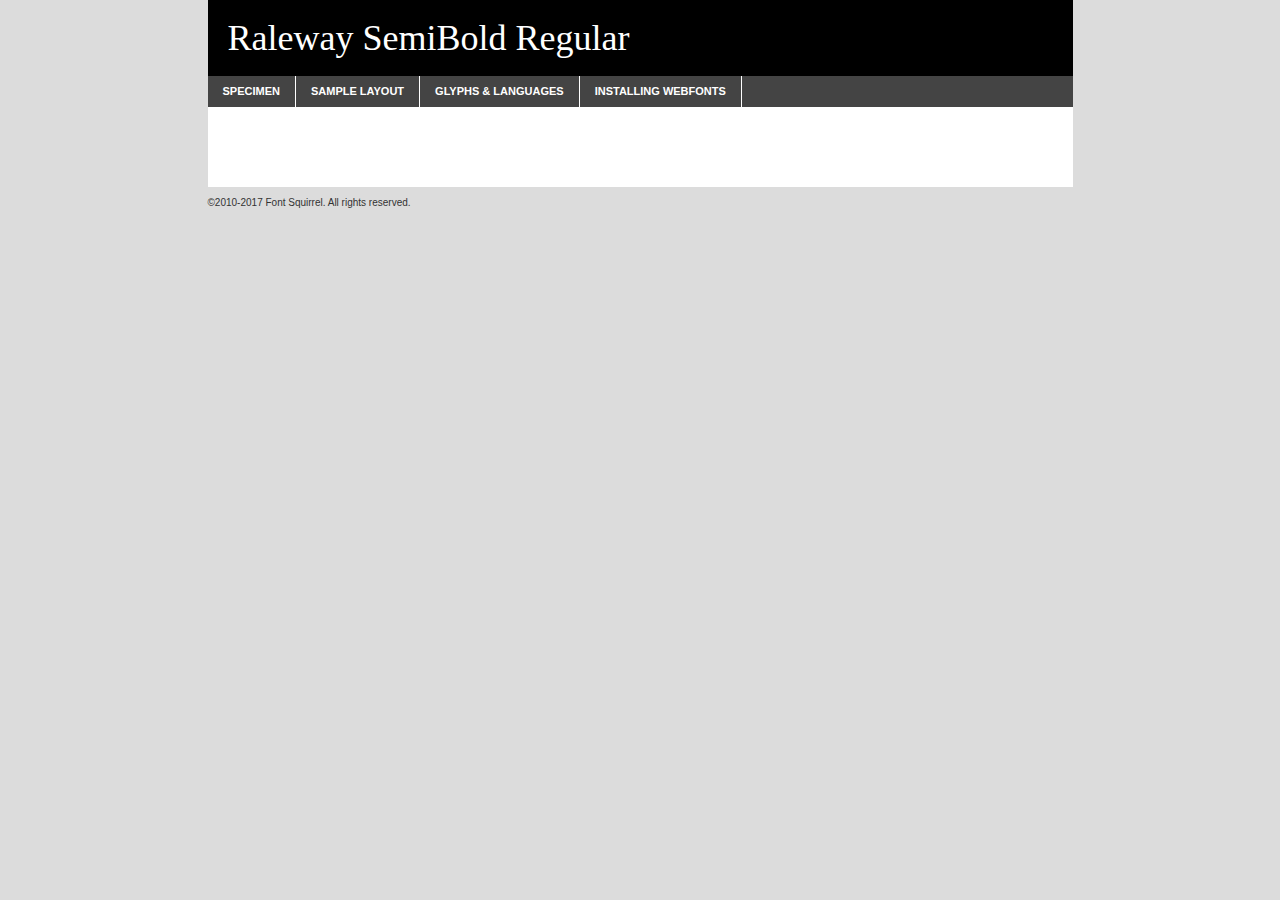
<file: fonty/raleway-semibold-demo.html>
<!DOCTYPE html PUBLIC "-//W3C//DTD XHTML 1.0 Transitional//EN"
	"http://www.w3.org/TR/xhtml1/DTD/xhtml1-transitional.dtd">

<html xmlns="http://www.w3.org/1999/xhtml" xml:lang="en" lang="en">
<head>
	<meta http-equiv="Content-Type" content="text/html; charset=utf-8" />
	<script src="http://ajax.googleapis.com/ajax/libs/jquery/1.7.2/jquery.min.js" type="text/javascript" charset="utf-8"></script>
	<script type="text/javascript">
	(function($){$.fn.easyTabs=function(option){var param=jQuery.extend({fadeSpeed:"fast",defaultContent:1,activeClass:'active'},option);$(this).each(function(){var thisId="#"+this.id;if(param.defaultContent==''){param.defaultContent=1;}
	if(typeof param.defaultContent=="number")
	{var defaultTab=$(thisId+" .tabs li:eq("+(param.defaultContent-1)+") a").attr('href').substr(1);}else{var defaultTab=param.defaultContent;}
	$(thisId+" .tabs li a").each(function(){var tabToHide=$(this).attr('href').substr(1);$("#"+tabToHide).addClass('easytabs-tab-content');});hideAll();changeContent(defaultTab);function hideAll(){$(thisId+" .easytabs-tab-content").hide();}
	function changeContent(tabId){hideAll();$(thisId+" .tabs li").removeClass(param.activeClass);$(thisId+" .tabs li a[href=#"+tabId+"]").closest('li').addClass(param.activeClass);if(param.fadeSpeed!="none")
	{$(thisId+" #"+tabId).fadeIn(param.fadeSpeed);}else{$(thisId+" #"+tabId).show();}}
	$(thisId+" .tabs li").click(function(){var tabId=$(this).find('a').attr('href').substr(1);changeContent(tabId);return false;});});}})(jQuery);
	</script>
	<link rel="stylesheet" href="specimen_files/specimen_stylesheet.css" type="text/css" charset="utf-8" />
	<link rel="stylesheet" href="stylesheet.css" type="text/css" charset="utf-8" />

	<style type="text/css">
					body{
				font-family: 'ralewaysemibold';
							}
		</style>

	<title>Raleway SemiBold Regular Specimen</title>
	
	
	<script type="text/javascript" charset="utf-8">
		$(document).ready(function() {
			$('#container').easyTabs({defaultContent:1});
		});
	</script>
</head>

<body>
<div id="container">
	<div id="header">
		Raleway SemiBold Regular	</div>
	<ul class="tabs">
		<li><a href="#specimen">Specimen</a></li>
		<li><a href="#layout">Sample Layout</a></li>
				<li><a href="#glyphs">Glyphs &amp; Languages</a></li>
		<li><a href="#installing">Installing Webfonts</a></li>
		
	</ul>
	
	<div id="main_content">

		
			<div id="specimen">
		
				<div class="section">
					<div class="grid12 firstcol">
						<div class="huge">AaBb</div>
					</div>
				</div>
		
				<div class="section">
					<div class="glyph_range">A&#x200B;B&#x200b;C&#x200b;D&#x200b;E&#x200b;F&#x200b;G&#x200b;H&#x200b;I&#x200b;J&#x200b;K&#x200b;L&#x200b;M&#x200b;N&#x200b;O&#x200b;P&#x200b;Q&#x200b;R&#x200b;S&#x200b;T&#x200b;U&#x200b;V&#x200b;W&#x200b;X&#x200b;Y&#x200b;Z&#x200b;a&#x200b;b&#x200b;c&#x200b;d&#x200b;e&#x200b;f&#x200b;g&#x200b;h&#x200b;i&#x200b;j&#x200b;k&#x200b;l&#x200b;m&#x200b;n&#x200b;o&#x200b;p&#x200b;q&#x200b;r&#x200b;s&#x200b;t&#x200b;u&#x200b;v&#x200b;w&#x200b;x&#x200b;y&#x200b;z&#x200b;1&#x200b;2&#x200b;3&#x200b;4&#x200b;5&#x200b;6&#x200b;7&#x200b;8&#x200b;9&#x200b;0&#x200b;&amp;&#x200b;.&#x200b;,&#x200b;?&#x200b;!&#x200b;&#64;&#x200b;(&#x200b;)&#x200b;#&#x200b;$&#x200b;%&#x200b;*&#x200b;+&#x200b;-&#x200b;=&#x200b;:&#x200b;;</div>
				</div>
				<div class="section">
					<div class="grid12 firstcol">
						<table class="sample_table">
							<tr><td>10</td><td class="size10">abcdefghijklmnopqrstuvwxyzABCDEFGHIJKLMNOPQRSTUVWXYZ0123456789abcdefghijklmnopqrstuvwxyzABCDEFGHIJKLMNOPQRSTUVWXYZ0123456789abcdefghijklmnopqrstuvwxyzABCDEFGHIJKLMNOPQRSTUVWXYZ</td></tr>
							<tr><td>11</td><td class="size11">abcdefghijklmnopqrstuvwxyzABCDEFGHIJKLMNOPQRSTUVWXYZ0123456789abcdefghijklmnopqrstuvwxyzABCDEFGHIJKLMNOPQRSTUVWXYZ0123456789abcdefghijklmnopqrstuvwxyzABCDEFGHIJKLMNOPQRSTUVWXYZ</td></tr>
							<tr><td>12</td><td class="size12">abcdefghijklmnopqrstuvwxyzABCDEFGHIJKLMNOPQRSTUVWXYZ0123456789abcdefghijklmnopqrstuvwxyzABCDEFGHIJKLMNOPQRSTUVWXYZ0123456789abcdefghijklmnopqrstuvwxyzABCDEFGHIJKLMNOPQRSTUVWXYZ</td></tr>
							<tr><td>13</td><td class="size13">abcdefghijklmnopqrstuvwxyzABCDEFGHIJKLMNOPQRSTUVWXYZ0123456789abcdefghijklmnopqrstuvwxyzABCDEFGHIJKLMNOPQRSTUVWXYZ0123456789abcdefghijklmnopqrstuvwxyzABCDEFGHIJKLMNOPQRSTUVWXYZ</td></tr>
							<tr><td>14</td><td class="size14">abcdefghijklmnopqrstuvwxyzABCDEFGHIJKLMNOPQRSTUVWXYZ0123456789abcdefghijklmnopqrstuvwxyzABCDEFGHIJKLMNOPQRSTUVWXYZ0123456789abcdefghijklmnopqrstuvwxyzABCDEFGHIJKLMNOPQRSTUVWXYZ</td></tr>
							<tr><td>16</td><td class="size16">abcdefghijklmnopqrstuvwxyzABCDEFGHIJKLMNOPQRSTUVWXYZ0123456789abcdefghijklmnopqrstuvwxyzABCDEFGHIJKLMNOPQRSTUVWXYZ</td></tr>
							<tr><td>18</td><td class="size18">abcdefghijklmnopqrstuvwxyzABCDEFGHIJKLMNOPQRSTUVWXYZ0123456789abcdefghijklmnopqrstuvwxyzABCDEFGHIJKLMNOPQRSTUVWXYZ</td></tr>
							<tr><td>20</td><td class="size20">abcdefghijklmnopqrstuvwxyzABCDEFGHIJKLMNOPQRSTUVWXYZ0123456789abcdefghijklmnopqrstuvwxyzABCDEFGHIJKLMNOPQRSTUVWXYZ</td></tr>
							<tr><td>24</td><td class="size24">abcdefghijklmnopqrstuvwxyzABCDEFGHIJKLMNOPQRSTUVWXYZ0123456789abcdefghijklmnopqrstuvwxyzABCDEFGHIJKLMNOPQRSTUVWXYZ</td></tr>
							<tr><td>30</td><td class="size30">abcdefghijklmnopqrstuvwxyzABCDEFGHIJKLMNOPQRSTUVWXYZ0123456789abcdefghijklmnopqrstuvwxyzABCDEFGHIJKLMNOPQRSTUVWXYZ</td></tr>
							<tr><td>36</td><td class="size36">abcdefghijklmnopqrstuvwxyzABCDEFGHIJKLMNOPQRSTUVWXYZ0123456789abcdefghijklmnopqrstuvwxyzABCDEFGHIJKLMNOPQRSTUVWXYZ</td></tr>
							<tr><td>48</td><td class="size48">abcdefghijklmnopqrstuvwxyzABCDEFGHIJKLMNOPQRSTUVWXYZ0123456789abcdefghijklmnopqrstuvwxyzABCDEFGHIJKLMNOPQRSTUVWXYZ</td></tr>
							<tr><td>60</td><td class="size60">abcdefghijklmnopqrstuvwxyzABCDEFGHIJKLMNOPQRSTUVWXYZ0123456789abcdefghijklmnopqrstuvwxyzABCDEFGHIJKLMNOPQRSTUVWXYZ</td></tr>
							<tr><td>72</td><td class="size72">abcdefghijklmnopqrstuvwxyzABCDEFGHIJKLMNOPQRSTUVWXYZ0123456789abcdefghijklmnopqrstuvwxyzABCDEFGHIJKLMNOPQRSTUVWXYZ</td></tr>
							<tr><td>90</td><td class="size90">abcdefghijklmnopqrstuvwxyzABCDEFGHIJKLMNOPQRSTUVWXYZ0123456789abcdefghijklmnopqrstuvwxyzABCDEFGHIJKLMNOPQRSTUVWXYZ</td></tr>
						</table>
				
					</div>
			
				</div>
		
		
		
								<div class="section" id="bodycomparison">


										<div id="xheight">
				<div class="fontbody">&#x25FC;&#x25FC;&#x25FC;&#x25FC;&#x25FC;&#x25FC;&#x25FC;&#x25FC;&#x25FC;&#x25FC;&#x25FC;&#x25FC;&#x25FC;&#x25FC;&#x25FC;&#x25FC;&#x25FC;&#x25FC;&#x25FC;&#x25FC;&#x25FC;&#x25FC;&#x25FC;&#x25FC;&#x25FC;&#x25FC;&#x25FC;&#x25FC;&#x25FC;&#x25FC;&#x25FC;&#x25FC;&#x25FC;&#x25FC;&#x25FC;&#x25FC;&#x25FC;&#x25FC;&#x25FC;&#x25FC;&#x25FC;&#x25FC;&#x25FC;&#x25FC;&#x25FC;&#x25FC;&#x25FC;&#x25FC;&#x25FC;&#x25FC;&#x25FC;&#x25FC;&#x25FC;&#x25FC;&#x25FC;&#x25FC;&#x25FC;&#x25FC;&#x25FC;&#x25FC;&#x25FC;&#x25FC;&#x25FC;&#x25FC;&#x25FC;&#x25FC;&#x25FC;&#x25FC;&#x25FC;&#x25FC;&#x25FC;&#x25FC;&#x25FC;&#x25FC;&#x25FC;&#x25FC;&#x25FC;&#x25FC;&#x25FC;&#x25FC;&#x25FC;&#x25FC;&#x25FC;&#x25FC;&#x25FC;&#x25FC;&#x25FC;&#x25FC;&#x25FC;&#x25FC;&#x25FC;&#x25FC;&#x25FC;&#x25FC;&#x25FC;&#x25FC;&#x25FC;&#x25FC;&#x25FC;body</div><div class="arialbody">body</div><div class="verdanabody">body</div><div class="georgiabody">body</div></div>
										<div class="fontbody" style="z-index:1">
											body<span>Raleway SemiBold Regular</span>
										</div>
										<div class="arialbody" style="z-index:1">
											body<span>Arial</span>
										</div>
										<div class="verdanabody" style="z-index:1">
											body<span>Verdana</span>
										</div>
										<div class="georgiabody" style="z-index:1">
											body<span>Georgia</span>
										</div>



								</div>
		
		
				<div class="section psample psample_row1" id="">
					
					<div class="grid2 firstcol">
						<p class="size10"><span>10.</span>Aenean lacinia bibendum nulla sed consectetur. Fusce dapibus, tellus ac cursus commodo, tortor mauris condimentum nibh, ut fermentum massa justo sit amet risus. Nullam id dolor id nibh ultricies vehicula ut id elit. Cum sociis natoque penatibus et magnis dis parturient montes, nascetur ridiculus mus. Nulla vitae elit libero, a pharetra augue.</p>
			
					</div>
					<div class="grid3">
						<p class="size11"><span>11.</span>Aenean lacinia bibendum nulla sed consectetur. Fusce dapibus, tellus ac cursus commodo, tortor mauris condimentum nibh, ut fermentum massa justo sit amet risus. Nullam id dolor id nibh ultricies vehicula ut id elit. Cum sociis natoque penatibus et magnis dis parturient montes, nascetur ridiculus mus. Nulla vitae elit libero, a pharetra augue.</p>
			
					</div>
					<div class="grid3">
						<p class="size12"><span>12.</span>Aenean lacinia bibendum nulla sed consectetur. Fusce dapibus, tellus ac cursus commodo, tortor mauris condimentum nibh, ut fermentum massa justo sit amet risus. Nullam id dolor id nibh ultricies vehicula ut id elit. Cum sociis natoque penatibus et magnis dis parturient montes, nascetur ridiculus mus. Nulla vitae elit libero, a pharetra augue.</p>
			
					</div>
					<div class="grid4">
						<p class="size13"><span>13.</span>Aenean lacinia bibendum nulla sed consectetur. Fusce dapibus, tellus ac cursus commodo, tortor mauris condimentum nibh, ut fermentum massa justo sit amet risus. Nullam id dolor id nibh ultricies vehicula ut id elit. Cum sociis natoque penatibus et magnis dis parturient montes, nascetur ridiculus mus. Nulla vitae elit libero, a pharetra augue.</p>
			
					</div>
					<div class="white_blend"></div>
					
				</div>
				<div class="section psample psample_row2" id="">
					<div class="grid3 firstcol">
						<p class="size14"><span>14.</span>Aenean lacinia bibendum nulla sed consectetur. Fusce dapibus, tellus ac cursus commodo, tortor mauris condimentum nibh, ut fermentum massa justo sit amet risus. Nullam id dolor id nibh ultricies vehicula ut id elit. Cum sociis natoque penatibus et magnis dis parturient montes, nascetur ridiculus mus. Nulla vitae elit libero, a pharetra augue.</p>
			
					</div>
					<div class="grid4">
						<p class="size16"><span>16.</span>Aenean lacinia bibendum nulla sed consectetur. Fusce dapibus, tellus ac cursus commodo, tortor mauris condimentum nibh, ut fermentum massa justo sit amet risus. Nullam id dolor id nibh ultricies vehicula ut id elit. Cum sociis natoque penatibus et magnis dis parturient montes, nascetur ridiculus mus. Nulla vitae elit libero, a pharetra augue.</p>
			
					</div>
					<div class="grid5">
						<p class="size18"><span>18.</span>Aenean lacinia bibendum nulla sed consectetur. Fusce dapibus, tellus ac cursus commodo, tortor mauris condimentum nibh, ut fermentum massa justo sit amet risus. Nullam id dolor id nibh ultricies vehicula ut id elit. Cum sociis natoque penatibus et magnis dis parturient montes, nascetur ridiculus mus. Nulla vitae elit libero, a pharetra augue.</p>
			
					</div>

					<div class="white_blend"></div>

				</div>
				
				<div class="section psample psample_row3" id="">
					<div class="grid5 firstcol">
						<p class="size20"><span>20.</span>Aenean lacinia bibendum nulla sed consectetur. Fusce dapibus, tellus ac cursus commodo, tortor mauris condimentum nibh, ut fermentum massa justo sit amet risus. Nullam id dolor id nibh ultricies vehicula ut id elit. Cum sociis natoque penatibus et magnis dis parturient montes, nascetur ridiculus mus. Nulla vitae elit libero, a pharetra augue.</p>
					</div>
					<div class="grid7">
						<p class="size24"><span>24.</span>Aenean lacinia bibendum nulla sed consectetur. Fusce dapibus, tellus ac cursus commodo, tortor mauris condimentum nibh, ut fermentum massa justo sit amet risus. Nullam id dolor id nibh ultricies vehicula ut id elit. Cum sociis natoque penatibus et magnis dis parturient montes, nascetur ridiculus mus. Nulla vitae elit libero, a pharetra augue.</p>
					</div>
					
					<div class="white_blend"></div>
					
				</div>
				
				<div class="section psample psample_row4" id="">
					<div class="grid12 firstcol">
						<p class="size30"><span>30.</span>Aenean lacinia bibendum nulla sed consectetur. Fusce dapibus, tellus ac cursus commodo, tortor mauris condimentum nibh, ut fermentum massa justo sit amet risus. Nullam id dolor id nibh ultricies vehicula ut id elit. Cum sociis natoque penatibus et magnis dis parturient montes, nascetur ridiculus mus. Nulla vitae elit libero, a pharetra augue.</p>
					</div>
					<div class="white_blend"></div>
					
				</div>
				
				
				
				<div class="section psample psample_row1 fullreverse">
					<div class="grid2 firstcol">
						<p class="size10"><span>10.</span>Aenean lacinia bibendum nulla sed consectetur. Fusce dapibus, tellus ac cursus commodo, tortor mauris condimentum nibh, ut fermentum massa justo sit amet risus. Nullam id dolor id nibh ultricies vehicula ut id elit. Cum sociis natoque penatibus et magnis dis parturient montes, nascetur ridiculus mus. Nulla vitae elit libero, a pharetra augue.</p>
			
					</div>
					<div class="grid3">
						<p class="size11"><span>11.</span>Aenean lacinia bibendum nulla sed consectetur. Fusce dapibus, tellus ac cursus commodo, tortor mauris condimentum nibh, ut fermentum massa justo sit amet risus. Nullam id dolor id nibh ultricies vehicula ut id elit. Cum sociis natoque penatibus et magnis dis parturient montes, nascetur ridiculus mus. Nulla vitae elit libero, a pharetra augue.</p>
			
					</div>
					<div class="grid3">
						<p class="size12"><span>12.</span>Aenean lacinia bibendum nulla sed consectetur. Fusce dapibus, tellus ac cursus commodo, tortor mauris condimentum nibh, ut fermentum massa justo sit amet risus. Nullam id dolor id nibh ultricies vehicula ut id elit. Cum sociis natoque penatibus et magnis dis parturient montes, nascetur ridiculus mus. Nulla vitae elit libero, a pharetra augue.</p>
			
					</div>
					<div class="grid4">
						<p class="size13"><span>13.</span>Aenean lacinia bibendum nulla sed consectetur. Fusce dapibus, tellus ac cursus commodo, tortor mauris condimentum nibh, ut fermentum massa justo sit amet risus. Nullam id dolor id nibh ultricies vehicula ut id elit. Cum sociis natoque penatibus et magnis dis parturient montes, nascetur ridiculus mus. Nulla vitae elit libero, a pharetra augue.</p>
			
					</div>
					<div class="black_blend"></div>
					
				</div>
				
				<div class="section psample psample_row2 fullreverse">
					<div class="grid3 firstcol">
						<p class="size14"><span>14.</span>Aenean lacinia bibendum nulla sed consectetur. Fusce dapibus, tellus ac cursus commodo, tortor mauris condimentum nibh, ut fermentum massa justo sit amet risus. Nullam id dolor id nibh ultricies vehicula ut id elit. Cum sociis natoque penatibus et magnis dis parturient montes, nascetur ridiculus mus. Nulla vitae elit libero, a pharetra augue.</p>
			
					</div>
					<div class="grid4">
						<p class="size16"><span>16.</span>Aenean lacinia bibendum nulla sed consectetur. Fusce dapibus, tellus ac cursus commodo, tortor mauris condimentum nibh, ut fermentum massa justo sit amet risus. Nullam id dolor id nibh ultricies vehicula ut id elit. Cum sociis natoque penatibus et magnis dis parturient montes, nascetur ridiculus mus. Nulla vitae elit libero, a pharetra augue.</p>
			
					</div>
					<div class="grid5">
						<p class="size18"><span>18.</span>Aenean lacinia bibendum nulla sed consectetur. Fusce dapibus, tellus ac cursus commodo, tortor mauris condimentum nibh, ut fermentum massa justo sit amet risus. Nullam id dolor id nibh ultricies vehicula ut id elit. Cum sociis natoque penatibus et magnis dis parturient montes, nascetur ridiculus mus. Nulla vitae elit libero, a pharetra augue.</p>
			
					</div>
					<div class="black_blend"></div>

				</div>
				
				<div class="section psample fullreverse psample_row3" id="">
					<div class="grid5 firstcol">
						<p class="size20"><span>20.</span>Aenean lacinia bibendum nulla sed consectetur. Fusce dapibus, tellus ac cursus commodo, tortor mauris condimentum nibh, ut fermentum massa justo sit amet risus. Nullam id dolor id nibh ultricies vehicula ut id elit. Cum sociis natoque penatibus et magnis dis parturient montes, nascetur ridiculus mus. Nulla vitae elit libero, a pharetra augue.</p>
					</div>
					<div class="grid7">
						<p class="size24"><span>24.</span>Aenean lacinia bibendum nulla sed consectetur. Fusce dapibus, tellus ac cursus commodo, tortor mauris condimentum nibh, ut fermentum massa justo sit amet risus. Nullam id dolor id nibh ultricies vehicula ut id elit. Cum sociis natoque penatibus et magnis dis parturient montes, nascetur ridiculus mus. Nulla vitae elit libero, a pharetra augue.</p>
					</div>
					
					<div class="black_blend"></div>
					
				</div>
				
				<div class="section psample fullreverse psample_row4" id="" style="border-bottom: 20px #000 solid;">
					<div class="grid12 firstcol">
						<p class="size30"><span>30.</span>Aenean lacinia bibendum nulla sed consectetur. Fusce dapibus, tellus ac cursus commodo, tortor mauris condimentum nibh, ut fermentum massa justo sit amet risus. Nullam id dolor id nibh ultricies vehicula ut id elit. Cum sociis natoque penatibus et magnis dis parturient montes, nascetur ridiculus mus. Nulla vitae elit libero, a pharetra augue.</p>
					</div>
					<div class="black_blend"></div>
					
				</div>
				
				
				
				
			</div>
			
			<div id="layout">
				
				<div class="section">
					
					<div class="grid12 firstcol">
						<h1>Lorem Ipsum Dolor</h1>
						<h2>Etiam porta sem malesuada magna mollis euismod</h2>
						
						<p class="byline">By <a href="#link">Aenean Lacinia</a></p>
					</div>
				</div>
				<div class="section">
					<div class="grid8 firstcol">
						<p class="large">Donec sed odio dui. Morbi leo risus, porta ac consectetur ac, vestibulum at eros. Fusce dapibus, tellus ac cursus commodo, tortor mauris condimentum nibh, ut fermentum massa justo sit amet risus. </p>

						
						<h3>Pellentesque ornare sem</h3>

						<p>Maecenas sed diam eget risus varius blandit sit amet non magna. Maecenas faucibus mollis interdum. Donec ullamcorper nulla non metus auctor fringilla. Nullam id dolor id nibh ultricies vehicula ut id elit. Nullam id dolor id nibh ultricies vehicula ut id elit. </p>

						<p>Aenean eu leo quam. Pellentesque ornare sem lacinia quam venenatis vestibulum. Lorem ipsum dolor sit amet, consectetur adipiscing elit. Cum sociis natoque penatibus et magnis dis parturient montes, nascetur ridiculus mus. </p>

						<p>Nulla vitae elit libero, a pharetra augue. Praesent commodo cursus magna, vel scelerisque nisl consectetur et. Aenean lacinia bibendum nulla sed consectetur. </p>

						<p>Nullam quis risus eget urna mollis ornare vel eu leo. Nullam quis risus eget urna mollis ornare vel eu leo. Maecenas sed diam eget risus varius blandit sit amet non magna. Donec ullamcorper nulla non metus auctor fringilla. </p>

						<h3>Cras mattis consectetur</h3>

						<p>Aenean eu leo quam. Pellentesque ornare sem lacinia quam venenatis vestibulum. Aenean lacinia bibendum nulla sed consectetur. Integer posuere erat a ante venenatis dapibus posuere velit aliquet. Cras mattis consectetur purus sit amet fermentum. </p>

						<p>Nullam id dolor id nibh ultricies vehicula ut id elit. Nullam quis risus eget urna mollis ornare vel eu leo. Cras mattis consectetur purus sit amet fermentum.</p>
					</div>
					
					<div class="grid4 sidebar">
						
						<div class="box reverse">
							<p class="last">Nullam quis risus eget urna mollis ornare vel eu leo. Donec ullamcorper nulla non metus auctor fringilla. Cras mattis consectetur purus sit amet fermentum. Sed posuere consectetur est at lobortis. Lorem ipsum dolor sit amet, consectetur adipiscing elit. </p>
						</div>
						
						<p class="caption">Maecenas sed diam eget risus varius.</p>

						<p>Vestibulum id ligula porta felis euismod semper. Integer posuere erat a ante venenatis dapibus posuere velit aliquet. Vestibulum id ligula porta felis euismod semper. Sed posuere consectetur est at lobortis. Maecenas sed diam eget risus varius blandit sit amet non magna. Fusce dapibus, tellus ac cursus commodo, tortor mauris condimentum nibh, ut fermentum massa justo sit amet risus. </p>

					

						<p>Duis mollis, est non commodo luctus, nisi erat porttitor ligula, eget lacinia odio sem nec elit. Aenean lacinia bibendum nulla sed consectetur. Vivamus sagittis lacus vel augue laoreet rutrum faucibus dolor auctor. Aenean lacinia bibendum nulla sed consectetur. Nullam quis risus eget urna mollis ornare vel eu leo. </p>

						<p>Praesent commodo cursus magna, vel scelerisque nisl consectetur et. Donec ullamcorper nulla non metus auctor fringilla. Maecenas faucibus mollis interdum. Fusce dapibus, tellus ac cursus commodo, tortor mauris condimentum nibh, ut fermentum massa justo sit amet risus. </p>

					</div>
				</div>
				
			</div>


			



		<div id="glyphs">
			<div class="section">
				<div class="grid12 firstcol">
			
				<h1>Language Support</h1>
				<p>The subset of Raleway SemiBold Regular in this kit supports the following languages:<br />
			
					Albanian, Basque, Breton, Chamorro, Danish, Dutch, English, Faroese, Finnish, French, Frisian, Galician, German, Icelandic, Italian, Malagasy, Norwegian, Portuguese, Spanish, Swedish, Alsatian, Aragonese, Arapaho, Arrernte, Asturian, Aymara, Bislama, Cebuano, Corsican, Fijian, French_creole, Genoese, Gilbertese, Greenlandic, Haitian_creole, Hiligaynon, Hmong, Hopi, Ibanag, Iloko_ilokano, Indonesian, Interglossa_glosa, Interlingua, Irish_gaelic, Jerriais, Lojban, Lombard, Luxembourgeois, Manx, Mohawk, Norfolk_pitcairnese, Occitan, Oromo, Pangasinan, Papiamento, Piedmontese, Potawatomi, Rhaeto-romance, Romansh, Rotokas, Sami_lule, Samoan, Sardinian, Scots_gaelic, Seychelles_creole, Shona, Sicilian, Somali, Southern_ndebele, Swahili, Swati_swazi, Tagalog_filipino_pilipino, Tetum, Tok_pisin, Uyghur_latinized, Volapuk, Walloon, Warlpiri, Xhosa, Yapese, Zulu, Latinbasic, Ubasic, Demo				</p>
				<h1>Glyph Chart</h1>
				<p>The subset of Raleway SemiBold Regular in this kit includes all the glyphs listed below. Unicode entities are included above each glyph to help you insert individual characters into your layout.</p>
				<div id="glyph_chart">
			
																				 <div><p>&amp;#13;</p>&#13;</div>
																				 <div><p>&amp;#32;</p>&#32;</div>
																				 <div><p>&amp;#33;</p>&#33;</div>
																				 <div><p>&amp;#34;</p>&#34;</div>
																				 <div><p>&amp;#35;</p>&#35;</div>
																				 <div><p>&amp;#36;</p>&#36;</div>
																				 <div><p>&amp;#37;</p>&#37;</div>
																				 <div><p>&amp;#38;</p>&#38;</div>
																				 <div><p>&amp;#39;</p>&#39;</div>
																				 <div><p>&amp;#40;</p>&#40;</div>
																				 <div><p>&amp;#41;</p>&#41;</div>
																				 <div><p>&amp;#42;</p>&#42;</div>
																				 <div><p>&amp;#43;</p>&#43;</div>
																				 <div><p>&amp;#44;</p>&#44;</div>
																				 <div><p>&amp;#45;</p>&#45;</div>
																				 <div><p>&amp;#46;</p>&#46;</div>
																				 <div><p>&amp;#47;</p>&#47;</div>
																				 <div><p>&amp;#48;</p>&#48;</div>
																				 <div><p>&amp;#49;</p>&#49;</div>
																				 <div><p>&amp;#50;</p>&#50;</div>
																				 <div><p>&amp;#51;</p>&#51;</div>
																				 <div><p>&amp;#52;</p>&#52;</div>
																				 <div><p>&amp;#53;</p>&#53;</div>
																				 <div><p>&amp;#54;</p>&#54;</div>
																				 <div><p>&amp;#55;</p>&#55;</div>
																				 <div><p>&amp;#56;</p>&#56;</div>
																				 <div><p>&amp;#57;</p>&#57;</div>
																				 <div><p>&amp;#58;</p>&#58;</div>
																				 <div><p>&amp;#59;</p>&#59;</div>
																				 <div><p>&amp;#60;</p>&#60;</div>
																				 <div><p>&amp;#61;</p>&#61;</div>
																				 <div><p>&amp;#62;</p>&#62;</div>
																				 <div><p>&amp;#63;</p>&#63;</div>
																				 <div><p>&amp;#64;</p>&#64;</div>
																				 <div><p>&amp;#65;</p>&#65;</div>
																				 <div><p>&amp;#66;</p>&#66;</div>
																				 <div><p>&amp;#67;</p>&#67;</div>
																				 <div><p>&amp;#68;</p>&#68;</div>
																				 <div><p>&amp;#69;</p>&#69;</div>
																				 <div><p>&amp;#70;</p>&#70;</div>
																				 <div><p>&amp;#71;</p>&#71;</div>
																				 <div><p>&amp;#72;</p>&#72;</div>
																				 <div><p>&amp;#73;</p>&#73;</div>
																				 <div><p>&amp;#74;</p>&#74;</div>
																				 <div><p>&amp;#75;</p>&#75;</div>
																				 <div><p>&amp;#76;</p>&#76;</div>
																				 <div><p>&amp;#77;</p>&#77;</div>
																				 <div><p>&amp;#78;</p>&#78;</div>
																				 <div><p>&amp;#79;</p>&#79;</div>
																				 <div><p>&amp;#80;</p>&#80;</div>
																				 <div><p>&amp;#81;</p>&#81;</div>
																				 <div><p>&amp;#82;</p>&#82;</div>
																				 <div><p>&amp;#83;</p>&#83;</div>
																				 <div><p>&amp;#84;</p>&#84;</div>
																				 <div><p>&amp;#85;</p>&#85;</div>
																				 <div><p>&amp;#86;</p>&#86;</div>
																				 <div><p>&amp;#87;</p>&#87;</div>
																				 <div><p>&amp;#88;</p>&#88;</div>
																				 <div><p>&amp;#89;</p>&#89;</div>
																				 <div><p>&amp;#90;</p>&#90;</div>
																				 <div><p>&amp;#91;</p>&#91;</div>
																				 <div><p>&amp;#92;</p>&#92;</div>
																				 <div><p>&amp;#93;</p>&#93;</div>
																				 <div><p>&amp;#94;</p>&#94;</div>
																				 <div><p>&amp;#95;</p>&#95;</div>
																				 <div><p>&amp;#96;</p>&#96;</div>
																				 <div><p>&amp;#97;</p>&#97;</div>
																				 <div><p>&amp;#98;</p>&#98;</div>
																				 <div><p>&amp;#99;</p>&#99;</div>
																				 <div><p>&amp;#100;</p>&#100;</div>
																				 <div><p>&amp;#101;</p>&#101;</div>
																				 <div><p>&amp;#102;</p>&#102;</div>
																				 <div><p>&amp;#103;</p>&#103;</div>
																				 <div><p>&amp;#104;</p>&#104;</div>
																				 <div><p>&amp;#105;</p>&#105;</div>
																				 <div><p>&amp;#106;</p>&#106;</div>
																				 <div><p>&amp;#107;</p>&#107;</div>
																				 <div><p>&amp;#108;</p>&#108;</div>
																				 <div><p>&amp;#109;</p>&#109;</div>
																				 <div><p>&amp;#110;</p>&#110;</div>
																				 <div><p>&amp;#111;</p>&#111;</div>
																				 <div><p>&amp;#112;</p>&#112;</div>
																				 <div><p>&amp;#113;</p>&#113;</div>
																				 <div><p>&amp;#114;</p>&#114;</div>
																				 <div><p>&amp;#115;</p>&#115;</div>
																				 <div><p>&amp;#116;</p>&#116;</div>
																				 <div><p>&amp;#117;</p>&#117;</div>
																				 <div><p>&amp;#118;</p>&#118;</div>
																				 <div><p>&amp;#119;</p>&#119;</div>
																				 <div><p>&amp;#120;</p>&#120;</div>
																				 <div><p>&amp;#121;</p>&#121;</div>
																				 <div><p>&amp;#122;</p>&#122;</div>
																				 <div><p>&amp;#123;</p>&#123;</div>
																				 <div><p>&amp;#124;</p>&#124;</div>
																				 <div><p>&amp;#125;</p>&#125;</div>
																				 <div><p>&amp;#126;</p>&#126;</div>
																				 <div><p>&amp;#160;</p>&#160;</div>
																				 <div><p>&amp;#161;</p>&#161;</div>
																				 <div><p>&amp;#162;</p>&#162;</div>
																				 <div><p>&amp;#163;</p>&#163;</div>
																				 <div><p>&amp;#164;</p>&#164;</div>
																				 <div><p>&amp;#165;</p>&#165;</div>
																				 <div><p>&amp;#166;</p>&#166;</div>
																				 <div><p>&amp;#167;</p>&#167;</div>
																				 <div><p>&amp;#168;</p>&#168;</div>
																				 <div><p>&amp;#169;</p>&#169;</div>
																				 <div><p>&amp;#170;</p>&#170;</div>
																				 <div><p>&amp;#171;</p>&#171;</div>
																				 <div><p>&amp;#172;</p>&#172;</div>
																				 <div><p>&amp;#173;</p>&#173;</div>
																				 <div><p>&amp;#174;</p>&#174;</div>
																				 <div><p>&amp;#175;</p>&#175;</div>
																				 <div><p>&amp;#176;</p>&#176;</div>
																				 <div><p>&amp;#177;</p>&#177;</div>
																				 <div><p>&amp;#178;</p>&#178;</div>
																				 <div><p>&amp;#179;</p>&#179;</div>
																				 <div><p>&amp;#180;</p>&#180;</div>
																				 <div><p>&amp;#181;</p>&#181;</div>
																				 <div><p>&amp;#182;</p>&#182;</div>
																				 <div><p>&amp;#183;</p>&#183;</div>
																				 <div><p>&amp;#184;</p>&#184;</div>
																				 <div><p>&amp;#185;</p>&#185;</div>
																				 <div><p>&amp;#186;</p>&#186;</div>
																				 <div><p>&amp;#187;</p>&#187;</div>
																				 <div><p>&amp;#188;</p>&#188;</div>
																				 <div><p>&amp;#189;</p>&#189;</div>
																				 <div><p>&amp;#190;</p>&#190;</div>
																				 <div><p>&amp;#191;</p>&#191;</div>
																				 <div><p>&amp;#192;</p>&#192;</div>
																				 <div><p>&amp;#193;</p>&#193;</div>
																				 <div><p>&amp;#194;</p>&#194;</div>
																				 <div><p>&amp;#195;</p>&#195;</div>
																				 <div><p>&amp;#196;</p>&#196;</div>
																				 <div><p>&amp;#197;</p>&#197;</div>
																				 <div><p>&amp;#198;</p>&#198;</div>
																				 <div><p>&amp;#199;</p>&#199;</div>
																				 <div><p>&amp;#200;</p>&#200;</div>
																				 <div><p>&amp;#201;</p>&#201;</div>
																				 <div><p>&amp;#202;</p>&#202;</div>
																				 <div><p>&amp;#203;</p>&#203;</div>
																				 <div><p>&amp;#204;</p>&#204;</div>
																				 <div><p>&amp;#205;</p>&#205;</div>
																				 <div><p>&amp;#206;</p>&#206;</div>
																				 <div><p>&amp;#207;</p>&#207;</div>
																				 <div><p>&amp;#208;</p>&#208;</div>
																				 <div><p>&amp;#209;</p>&#209;</div>
																				 <div><p>&amp;#210;</p>&#210;</div>
																				 <div><p>&amp;#211;</p>&#211;</div>
																				 <div><p>&amp;#212;</p>&#212;</div>
																				 <div><p>&amp;#213;</p>&#213;</div>
																				 <div><p>&amp;#214;</p>&#214;</div>
																				 <div><p>&amp;#215;</p>&#215;</div>
																				 <div><p>&amp;#216;</p>&#216;</div>
																				 <div><p>&amp;#217;</p>&#217;</div>
																				 <div><p>&amp;#218;</p>&#218;</div>
																				 <div><p>&amp;#219;</p>&#219;</div>
																				 <div><p>&amp;#220;</p>&#220;</div>
																				 <div><p>&amp;#221;</p>&#221;</div>
																				 <div><p>&amp;#222;</p>&#222;</div>
																				 <div><p>&amp;#223;</p>&#223;</div>
																				 <div><p>&amp;#224;</p>&#224;</div>
																				 <div><p>&amp;#225;</p>&#225;</div>
																				 <div><p>&amp;#226;</p>&#226;</div>
																				 <div><p>&amp;#227;</p>&#227;</div>
																				 <div><p>&amp;#228;</p>&#228;</div>
																				 <div><p>&amp;#229;</p>&#229;</div>
																				 <div><p>&amp;#230;</p>&#230;</div>
																				 <div><p>&amp;#231;</p>&#231;</div>
																				 <div><p>&amp;#232;</p>&#232;</div>
																				 <div><p>&amp;#233;</p>&#233;</div>
																				 <div><p>&amp;#234;</p>&#234;</div>
																				 <div><p>&amp;#235;</p>&#235;</div>
																				 <div><p>&amp;#236;</p>&#236;</div>
																				 <div><p>&amp;#237;</p>&#237;</div>
																				 <div><p>&amp;#238;</p>&#238;</div>
																				 <div><p>&amp;#239;</p>&#239;</div>
																				 <div><p>&amp;#240;</p>&#240;</div>
																				 <div><p>&amp;#241;</p>&#241;</div>
																				 <div><p>&amp;#242;</p>&#242;</div>
																				 <div><p>&amp;#243;</p>&#243;</div>
																				 <div><p>&amp;#244;</p>&#244;</div>
																				 <div><p>&amp;#245;</p>&#245;</div>
																				 <div><p>&amp;#246;</p>&#246;</div>
																				 <div><p>&amp;#247;</p>&#247;</div>
																				 <div><p>&amp;#248;</p>&#248;</div>
																				 <div><p>&amp;#249;</p>&#249;</div>
																				 <div><p>&amp;#250;</p>&#250;</div>
																				 <div><p>&amp;#251;</p>&#251;</div>
																				 <div><p>&amp;#252;</p>&#252;</div>
																				 <div><p>&amp;#253;</p>&#253;</div>
																				 <div><p>&amp;#254;</p>&#254;</div>
																				 <div><p>&amp;#255;</p>&#255;</div>
																				 <div><p>&amp;#338;</p>&#338;</div>
																				 <div><p>&amp;#339;</p>&#339;</div>
																				 <div><p>&amp;#376;</p>&#376;</div>
																				 <div><p>&amp;#710;</p>&#710;</div>
																				 <div><p>&amp;#732;</p>&#732;</div>
																				 <div><p>&amp;#8192;</p>&#8192;</div>
																				 <div><p>&amp;#8193;</p>&#8193;</div>
																				 <div><p>&amp;#8194;</p>&#8194;</div>
																				 <div><p>&amp;#8195;</p>&#8195;</div>
																				 <div><p>&amp;#8196;</p>&#8196;</div>
																				 <div><p>&amp;#8197;</p>&#8197;</div>
																				 <div><p>&amp;#8198;</p>&#8198;</div>
																				 <div><p>&amp;#8199;</p>&#8199;</div>
																				 <div><p>&amp;#8200;</p>&#8200;</div>
																				 <div><p>&amp;#8201;</p>&#8201;</div>
																				 <div><p>&amp;#8202;</p>&#8202;</div>
																				 <div><p>&amp;#8208;</p>&#8208;</div>
																				 <div><p>&amp;#8209;</p>&#8209;</div>
																				 <div><p>&amp;#8210;</p>&#8210;</div>
																				 <div><p>&amp;#8211;</p>&#8211;</div>
																				 <div><p>&amp;#8212;</p>&#8212;</div>
																				 <div><p>&amp;#8216;</p>&#8216;</div>
																				 <div><p>&amp;#8217;</p>&#8217;</div>
																				 <div><p>&amp;#8218;</p>&#8218;</div>
																				 <div><p>&amp;#8220;</p>&#8220;</div>
																				 <div><p>&amp;#8221;</p>&#8221;</div>
																				 <div><p>&amp;#8222;</p>&#8222;</div>
																				 <div><p>&amp;#8226;</p>&#8226;</div>
																				 <div><p>&amp;#8230;</p>&#8230;</div>
																				 <div><p>&amp;#8239;</p>&#8239;</div>
																				 <div><p>&amp;#8249;</p>&#8249;</div>
																				 <div><p>&amp;#8250;</p>&#8250;</div>
																				 <div><p>&amp;#8287;</p>&#8287;</div>
																				 <div><p>&amp;#8364;</p>&#8364;</div>
																				 <div><p>&amp;#8482;</p>&#8482;</div>
																				 <div><p>&amp;#9724;</p>&#9724;</div>
																				 <div><p>&amp;#64257;</p>&#64257;</div>
																				 <div><p>&amp;#64258;</p>&#64258;</div>
																				 <div><p>&amp;#64259;</p>&#64259;</div>
																				 <div><p>&amp;#64260;</p>&#64260;</div>
																																						</div>	
				</div>
		
		
			</div>
		</div>
		
		
		<div id="specs">
			
		</div>
	
		<div id="installing">
			<div class="section">
				<div class="grid7 firstcol">
					<h1>Installing Webfonts</h1>
					
					<p>Webfonts are supported by all major browser platforms but not all in the same way. There are currently four different font formats that must be included in order to target all browsers. This includes TTF, WOFF, EOT and SVG.</p>
					
					<h2>1. Upload your webfonts</h2>
					<p>You must upload your webfont kit to your website. They should be in or near the same directory as your CSS files.</p>
					
					<h2>2. Include the webfont stylesheet</h2>
					<p>A special CSS @font-face declaration helps the various browsers select the appropriate font it needs without causing you a bunch of headaches. Learn more about this syntax by reading the <a href="https://www.fontspring.com/blog/further-hardening-of-the-bulletproof-syntax">Fontspring blog post</a> about it. The code for it is as follows:</p>


<code>
@font-face{ 
	font-family: 'MyWebFont';
	src: url('WebFont.eot');
	src: url('WebFont.eot?#iefix') format('embedded-opentype'),
	     url('WebFont.woff') format('woff'),
	     url('WebFont.ttf') format('truetype'),
	     url('WebFont.svg#webfont') format('svg');
}
</code>

	<p>We've already gone ahead and generated the code for you. All you have to do is link to the stylesheet in your HTML, like this:</p>
	<code>&lt;link rel=&quot;stylesheet&quot; href=&quot;stylesheet.css&quot; type=&quot;text/css&quot; charset=&quot;utf-8&quot; /&gt;</code>

					<h2>3. Modify your own stylesheet</h2>
					<p>To take advantage of your new fonts, you must tell your stylesheet to use them. Look at the original @font-face declaration above and find the property called "font-family." The name linked there will be what you use to reference the font. Prepend that webfont name to the font stack in the "font-family" property, inside the selector you want to change. For example:</p>
<code>p { font-family: 'WebFont', Arial, sans-serif; }</code>

<h2>4. Test</h2>
<p>Getting webfonts to work cross-browser <em>can</em> be tricky. Use the information in the sidebar to help you if you find that fonts aren't loading in a particular browser.</p>
				</div>
				
				<div class="grid5 sidebar">
					<div class="box">
						<h2>Troubleshooting<br />Font-Face Problems</h2>
						<p>Having trouble getting your webfonts to load in your new website? Here are some tips to sort out what might be the problem.</p>

						<h3>Fonts not showing in any browser</h3>

						<p>This sounds like you need to work on the plumbing. You either did not upload the fonts to the correct directory, or you did not link the fonts properly in the CSS. If you've confirmed that all this is correct and you still have a problem, take a look at your .htaccess file and see if requests are getting intercepted.</p>

						<h3>Fonts not loading in iPhone or iPad</h3>

						<p>The most common problem here is that you are serving the fonts from an IIS server. IIS refuses to serve files that have unknown MIME types. If that is the case, you must set the MIME type for SVG to "image/svg+xml" in the server settings. Follow these instructions from Microsoft if you need help.</p>

						<h3>Fonts not loading in Firefox</h3>

						<p>The primary reason for this failure? You are still using a version Firefox older than 3.5. So upgrade already! If that isn't it, then you are very likely serving fonts from a different domain. Firefox requires that all font assets be served from the same domain. Lastly it is possible that you need to add WOFF to your list of MIME types (if you are serving via IIS.)</p>

						<h3>Fonts not loading in IE</h3>

						<p>Are you looking at Internet Explorer on an actual Windows machine or are you cheating by using a service like Adobe BrowserLab? Many of these screenshot services do not render @font-face for IE. Best to test it on a real machine.</p>

						<h3>Fonts not loading in IE9</h3>

						<p>IE9, like Firefox, requires that fonts be served from the same domain as the website. Make sure that is the case.</p>
					</div>
				</div>
			</div>
			
		</div>
	
	</div>
	<div id="footer">
		<p>&copy;2010-2017 Font Squirrel. All rights reserved.</p>
	</div>
</div>
</body>
</html>
</file>
<file: style/style.css>
*{
    margin:0;
    padding:0;
    box-sizing: border-box;
    font-family: 'ralewayregular',Thaoma,Arial, Verdana, sans-serif;
}
/*FONTY*/

@font-face {
    font-family: 'ralewayregular';
    src: url('../fonty/raleway-regular.woff') format('woff2'),
    url('../fonty/raleway-regular.woff') format('woff');
    font-weight: normal;
    font-style: normal;
}

/* ustawienie elementow standardowych dla całej strony */
header,section,footer,main{
    width:100%;
}
.container{
    width:1024px;
    margin:0 auto;
}
span{
    color: #24baa0;
}
a{
    text-decoration: none;
    color:white;
}
button{
    margin-top:20px;
    width:180px;
    height:40px;
    color:white;
    background-color: #24baa0;
    border-radius: 7px;
    border: none;
    font-size:18px;
}

/* Header style */
header{
    background-color: black;
}

header div.row{
    height:30px;
    display:flex;
    justify-content: space-between;
}

header h1{
    width: 70%;
    padding:4px;
    font-size: 16px;
    color:white;
}

header nav{
    width:30%;
}
nav ol {
    list-style-type:none;
    padding:0;
    margin:0;
    font-size:18px;
    text-align:center;
}
ol > li {
    float:left;
    width:100px;
}
ol a{
    display: block;
    padding:5px;
    text-decoration: none;
    color:white;
}

ol > li > ul > li {
    background-color:black;
}

nav ol>li>ul {
    list-style:none;
    font-size:14px;
    display:none;
}

ol > li:hover > ul {
    margin-top:6px;
    display:block;
}
ol > li:hover > ul:before {
    content:"";
    display:block;
    width:14px;
    height:14px;
    background-color: black;
    position:absolute;
    transform: rotate(45deg);
    top:30px;
    right:530px;
}

/* Style main */
/*Main - SlideShow*/
section.slideShow{
    background: rgb(255,255,255); /* Old browsers */
    background: -moz-linear-gradient(top, rgba(255,255,255,1) 0%, rgba(229,229,229,1) 100%); /* FF3.6-15 */
    background: -webkit-linear-gradient(top, rgba(255,255,255,1) 0%,rgba(229,229,229,1) 100%); /* Chrome10-25,Safari5.1-6 */
    background: linear-gradient(to bottom, rgba(255,255,255,1) 0%,rgba(229,229,229,1) 100%); /* W3C, IE10+, FF16+, Chrome26+, Opera12+, Safari7+ */
    filter: progid:DXImageTransform.Microsoft.gradient( startColorstr='#ffffff', endColorstr='#e5e5e5',GradientType=0 ); /* IE6-9 */
}
div.slideShow{
    display:flex;
    height:400px;
    position:relative;
}
.slideShow div.image{
    width:50%;
    background-image: url("../images/black_chair.png");
    background-size: 100% ;
    background-position: left;
    background-repeat: no-repeat;
}
.slideShow div.text{
    width:50%;
    line-height:1.6 ;
    text-align:center;
    margin-right:90px;
}
div.text h2{
    font-weight: 900 ;
    font-size:32px;
    margin-top:80px;
}
div.text p{
    font-size: 14px;
    color: #585858;
}
div.text button{
    margin-top:20px;
    width:180px;
    height:40px;
}

/*Main -products*/
section.products{
    display: flex;
    height:300px;
}

section.products article{
    width:33.333%;
    position:relative;
    margin:14px;
    background-image: url("../images/box1_img.jpg");
    background-size: contain;
    background-position: left;
    background-repeat: no-repeat;
}
section.products article:nth-of-type(2){
    background-image: url("../images/box2_img.jpg");
}

section.products article:nth-of-type(3){
    border:1px solid lightgrey;
    padding: 14px 18px 0 18px;
    margin: 44px 14px 14px 14px;
    background: none;
}

div.productOpacityLine{                /* Linia z opacity na obrazku*/
    width:100%;
    height:60px;
    padding:20px;
    position:absolute;
    bottom:50px;
    background: rgba( 255, 255, 255, 0.5);  /* Przezroczystosc zamiast opacity,zeby nie dziedziczyly napisy */
}

section.products article h2{
    font-weight: bolder;
    font-size:14px;
}
section.products article h2:after{
    content:"";
    background-color:#24baa0;
    display: block;
    width:124px;
    height:6px;
}

section.products p{
    font-size: 12px;
    margin-top:14px;
}
/*Main-prices*/

section.prices{
    background-color: #edefed;
}
div.prices{
    display:flex;
    height:600px;
    position:relative;
}
section.prices h2{
    margin-top:0;
    position:absolute;
    top:20px;
    left:20px;
}
section.prices h2:after{
    content:"";
    background-color:#24baa0;
    display: block;
    width:248px;
    height:6px;
}
section.prices h3{
    margin-top:30px;
}

section.prices article{
    position:relative;
    width:33.333%;
    border:1px solid lightgrey;
    display:flex;
    justify-content: center;
    margin:100px 20px 0 20px;
    height:400px;
}
section.prices article:nth-of-type(2n+1){
    background-color: white;
    color:#24baa0;
}
section.prices article:nth-of-type(2){
    background-color: #24baa0;
    border:1px solid #24baa0;
    color:white;
}

section.prices div.circlePrice{
    height: 100px;
    width: 100px;
    background-color: white;
    border:1px solid lightgrey;
    border-radius: 50%;
    position: absolute;
    top:80px;
    left:104px;
}
section.prices article:nth-of-type(2) div.circlePrice{

    border:1px solid #24baa0;
}
div.circlePrice p{
    text-align: center;
    margin-top:16px;
    color:lightgrey;
    font-weight:bolder;
    font-size: 38px;
}
div.circlePrice p:nth-of-type(2){
    margin-top:2px;
    font-size: 14px;
}

section.prices article:nth-of-type(2) div.circlePrice p{
    color:#24baa0;
}

div.circlePrice p sup{
    font-size: 16px;
}

.deal{
    width:100%;
    height:200px;
    position: absolute;
    bottom: 0;
}

.deal p{
    height: 30px;
    text-align: center;
    padding-top:4px;
    color: grey;
}
.deal p:nth-of-type(2n+1){
    background-color: lightgrey;
}
.deal p:nth-of-type(2n+2){
    background-color: #e5e7e5;
}
section.prices article:nth-of-type(2) .deal p:nth-of-type(2n+1) {
    background-color: #e3e5e3;
}
section.prices article:nth-of-type(2) .deal p:nth-of-type(2n+2){
    background-color: #c2c4c2;
}

.deal button{
    width:150px;
    height:30px;
    position:absolute;
    bottom:20px;
    left:75px;
}

section.prices article:nth-of-type(2) .deal button{
    background-color:white;
}
article:nth-of-type(2) .deal button a{
    color: #24baa0;
}

/*Main-contact*/
section.contact{
    display: flex;
    height:400px;
    position:relative;
}
section.contact h2{
    margin-top:0;
    position:absolute;
    top:20px;
    left:20px;
}
section.contact h2:after{
    content:"";
    background-color:#24baa0;
    display: block;
    width:248px;
    height:6px;
}
section.contact article{
    width:100%;
}

section.contact div.img{
    position: absolute;
    top:70px;
    right:105px;
    height:180px;
    width:240px;
    background-image: url("../images/red_chair.png");
    background-size: contain;
    background-repeat: no-repeat;
    background-position: right;
}

input.check{
    display:none;
}

.check + label{
    width: 40px;
    height: 40px;
    border:1px solid #24baa0;
    display: block;
    cursor: pointer;
    position: absolute;
    bottom: 100px;
    right: 268px;
}
.check:checked + label {
    background-image: url("../images/form_ok.jpg");
    background-size: cover;
    background-repeat: no-repeat;
}

p.checkbox{
    display: flex;
    width:200px;
    position: absolute;
    bottom: 6px;
    right: -210px;
    font-size: 12px;
    color:grey;

}
section.contact form{
    margin:100px 0 0 20px;
}

form input{
    margin-bottom:10px;
    padding:4px;
    height:50px;
    width:620px;
    border: 1px solid #24baa0;
    font-size:24px;
    color:lightgrey;
}
form textarea{
    height:150px;
    width:620px;
    border:  1px solid #24baa0;
    padding:4px;
    font-size:24px;
    color:lightgrey;
}
button.send {
    width:260px;
    height:60px;
    position:absolute;
    bottom:30px;
    right:50px;
    font-size: 23px;
}

/*Footer*/
footer{
    background-color: white;
}
div.copyright{
    height:50px;
    display:flex;
    justify-content: space-between;
}

.copyright h2{
    width:20%;
    color:grey;
    font-size:16px;
    text-align: right;
    padding: 28px 60px 0 0;
    position: relative;
}

.copyright h2 span{

    color:gray;
    font-weight: bolder;
}

.copyright p{
    width: 50%;
    padding-top:28px;
    font-size: 14px;
    color:grey;
}

ul.footer{
    width: 30%;
    text-align: right;
}
ul.footer li{
    display:inline-block;
    margin: 14px 2px 0 0;
}
a.footer{
    display: block;
    width:30px;
    height:30px;
    background-size: contain;
}
a.flickr {
    background-image: url("../images/vimeo.png");
}
a.vimeo{
    background-image: url("../images/flickr.png");
}
a.pintrest{
    background-image: url("../images/pinterest.png");
}
a.twiter{
    background-image: url("../images/twitter.png");
}

/*DECORATIONS*/
div.pricesDecorationCircle{
    height: 50px;
    width: 50px;
    background-color: white;
    border:1px solid lightgrey;
    border-radius: 50%;
    position: absolute;
    top:-25px;
    left:125px;
}
div.pricesDecorationInnerCircle{
    height: 26px;
    width: 26px;
    background-color: lightgrey;
    border-radius: 50%;
    position: absolute;
    top:-13px;
    left:137px;
}
section.prices article:nth-of-type(2) div.pricesDecorationCircle{
    background-color: #24baa0;
    border:1px solid #24baa0;
}

section.prices article:nth-of-type(2) div.pricesDecorationInnerCircle{
    background-color: white;
}

.arrow {
    position: absolute;
    padding: 20px; /* Arrow size */
    box-shadow: 1px -1px 0 1px #24baa0 inset;
    -webkit-box-shadow: 2px -2px #27c7ab inset;
    border: solid transparent;
    border-width: 0 0 2px 2px;
    transition: 0.2s;
}
.arrow:hover {
    box-shadow: 2px -2px 0 2px #24baa0 inset;
    -webkit-box-shadow: 4px -4px #27c7ab inset;
}
.arrow {
    top:200px;
    margin:-67px 0 0 -67px;
    left:80px;
    transform: rotate(45deg);
}

a:nth-of-type(2) {
    top:200px;
    left:1000px;
    transform: rotate(225deg);
}
</file>
<file: fonty/stylesheet.css>
@font-face {
    font-family: 'ralewayblack';
    src: url('raleway-black-webfont.woff2') format('woff2'),
         url('raleway-black-webfont.woff') format('woff');
    font-weight: normal;
    font-style: normal;
}
@font-face {
    font-family: 'ralewaybold';
    src: url('raleway-bold-webfont.woff2') format('woff2'),
         url('raleway-bold-webfont.woff') format('woff');
    font-weight: normal;
    font-style: normal;
}
@font-face {
    font-family: 'ralewayitalic';
    src: url('raleway-italic-webfont.woff2') format('woff2'),
         url('raleway-italic-webfont.woff') format('woff');
    font-weight: normal;
    font-style: normal;
}
@font-face {
    font-family: 'ralewayregular';
    src: url('raleway-regular-webfont.woff2') format('woff2'),
         url('raleway-regular-webfont.woff') format('woff');
    font-weight: normal;
    font-style: normal;
}
</file>
<file: fonty/specimen_files/specimen_stylesheet.css>
@import url('grid_12-825-55-15.css');

/*  
	CSS Reset by Eric Meyer - Released under Public Domain
    http://meyerweb.com/eric/tools/css/reset/
*/
html, body, div, span, applet, object, iframe,
h1, h2, h3, h4, h5, h6, p, blockquote, pre,
a, abbr, acronym, address, big, cite, code,
del, dfn, em, font, img, ins, kbd, q, s, samp,
small, strike, strong, sub, sup, tt, var,
b, u, i, center, dl, dt, dd, ol, ul, li,
fieldset, form, label, legend, table, 
caption, tbody, tfoot, thead, tr, th, td 
                  {margin: 0;padding: 0;border: 0;outline: 0;
                  font-size: 100%;vertical-align: baseline;
                  background: transparent;}
body              {line-height: 1;}
ol, ul            {list-style: none;}
blockquote, q     {quotes: none;}
blockquote:before, blockquote:after,
q:before, q:after {content: '';	content: none;}
:focus            {outline: 0;}
ins               {text-decoration: none;}
del               {text-decoration: line-through;}
table             {border-collapse: collapse;border-spacing: 0;}




body {
	color: #000;
	background-color: #dcdcdc;
}

a {
	text-decoration: none;
	color: #1883ba;
}

h1{
	font-size: 32px;
	font-weight: normal;
	font-style: normal;
	margin-bottom: 18px;
}

h2{
	font-size: 18px;
}

#container {
	width: 865px;
	margin: 0px auto;
}


#header {
	padding: 20px;
	font-size: 36px;
	background-color: #000;
	color: #fff;
}

#header span {
	color: #666;
}
#main_content {
	background-color: #fff;
	padding: 60px 20px 20px;
}


#footer p {
	margin: 0;
	padding-top: 10px;
	padding-bottom: 50px;
	color: #333;
	font: 10px Arial, sans-serif;
}

.tabs {
	width: 100%;
	height: 31px;
	background-color: #444;
}
.tabs li {
	float:  left;
	margin: 0;
	overflow: hidden;
	background-color: #444;
}
.tabs li a {
	display: block;
	color: #fff;
	text-decoration: none;
	font: bold 11px/11px 'Arial';
	text-transform: uppercase;
	padding: 10px 15px;
	border-right: 1px solid #fff;
}

.tabs li a:hover {
		background-color: #00b3ff;

}

.tabs li.active a {
	color:  #000;
	background-color: #fff;
}



div.huge {
	
	font-size: 300px;
	line-height: 1em;
	padding: 0;
	letter-spacing: -.02em;
	overflow: hidden;
}
div.glyph_range {
	font-size: 72px;
	line-height: 1.1em;
}

.size10{ font-size: 10px; }
.size11{ font-size: 11px; }
.size12{ font-size: 12px; }
.size13{ font-size: 13px; }
.size14{ font-size: 14px; }
.size16{ font-size: 16px; }
.size18{ font-size: 18px; }
.size20{ font-size: 20px; }
.size24{ font-size: 24px; }
.size30{ font-size: 30px; }
.size36{ font-size: 36px; }
.size48{ font-size: 48px; }
.size60{ font-size: 60px; }
.size72{ font-size: 72px; }
.size90{ font-size: 90px; }


.psample_row1 {	height: 120px;}
.psample_row1 {	height: 120px;}
.psample_row2 {	height: 160px;}
.psample_row3 {	height: 160px;}
.psample_row4 {	height: 160px;}

.psample {
	overflow: hidden;
	position: relative;
}
.psample p {
	line-height: 1.3em;
	display: block;
	overflow: hidden;
	margin: 0;
}

.psample span {
	margin-right: .5em;
}

.white_blend {
	width: 100%;
	height: 61px;
	background-image: url([data-uri]);
	position: absolute;
	bottom: 0;
}
.black_blend {
	width: 100%;
	height: 61px;
	background-image: url([data-uri]);
	position: absolute;
	bottom: 0;
}
.fullreverse {
	background:  #000 !important;
	color:  #fff !important;
	margin-left: -20px;
	padding-left: 20px;
	margin-right: -20px;
	padding-right: 20px;
	padding: 20px;
	margin-bottom:0;
}


.sample_table td {
	padding-top: 3px;
	padding-bottom:5px;
	padding-left: 5px;
	vertical-align: middle;
	line-height: 1.2em;
}

.sample_table td:first-child {
	background-color: #eee;
	text-align: right;
	padding-right: 5px;
	padding-left: 0;
	padding: 5px;
	font: 11px/12px "Courier New", Courier, mono;
}

code {
	white-space: pre;
	background-color: #eee;
	display: block;
	padding: 10px;
	margin-bottom: 18px;
	overflow: auto;
}


.bottom,.last 	{margin-bottom:0 !important; padding-bottom:0 !important;}

.box  { 
  padding: 18px; 
  margin-bottom: 18px; 
  background: #eee; 
}

.reverse,.reversed { background:  #000 !important;color:  #fff !important; border: none !important;}

#bodycomparison {
	position: relative;
	overflow: hidden;
	font-size: 72px;
	height: 90px;
	white-space: nowrap;
}

#bodycomparison div{
	font-size: 72px;
	line-height: 90px;
	display: inline;
	margin: 0 15px 0 0;
	padding: 0;
}

#bodycomparison div span{
	font: 10px Arial;
	position: absolute;
	left: 0;
}
#xheight {
	float: none;
	position: absolute;
	color: #d9f3ff;
	font-size: 72px;
	line-height: 90px;
}

.fontbody {
 position: relative;
}
.arialbody{
	font-family: Arial;
	position: relative;
}
.verdanabody{
	font-family: Verdana;
	position: relative;
}
.georgiabody{
	font-family: Georgia;
	position: relative;
}

/* @group Layout page
 */

#layout h1 {
	font-size: 36px;
	line-height: 42px;
	font-weight: normal;
	font-style: normal;
}

#layout h2 {
	font-size: 24px;
	line-height: 23px;
	font-weight: normal;
	font-style: normal;
}

#layout h3 {
	font-size: 22px;
	line-height: 1.4em;
	margin-top: 1em;
	font-weight: normal;
	font-style: normal;
}


#layout p.byline {
	font-size: 12px;
	margin-top: 18px;
	line-height: 12px;
	margin-bottom: 0;
}
#layout p {
	font-size: 14px;
	line-height: 21px;
	margin-bottom: .5em;
}

#layout p.large{
	font-size: 18px;
	line-height: 26px;
}

#layout .sidebar p{
	font-size: 12px;
	line-height: 1.4em;
}

#layout p.caption {
	font-size: 10px;
	margin-top: -16px;
	margin-bottom: 18px;
}

/* @end */

/* @group Glyphs */

#glyph_chart div{
	background-color: #d9f3ff;
	color: black;
	float: left;
	font-size: 36px;
	height: 1.2em;
	line-height: 1.2em;
	margin-bottom: 1px;
	margin-right: 1px;
	text-align: center;
	width: 1.2em;
	position: relative;
	padding: .6em .2em .2em;
}

#glyph_chart div p {
	position: absolute;
	left: 0;
	top: 0;
	display: block;
	text-align: center;
	font: bold 9px Arial, sans-serif;
	background-color: #3a768f;
	width: 100%;
	color: #fff;
	padding: 2px 0;
}


#glyphs h1 {
	font-family: Arial, sans-serif;
}
/* @end */

/* @group Installing */

#installing {
	font: 13px Arial, sans-serif;
}

#installing p,
#glyphs p{
	line-height: 1.2em;
	margin-bottom: 18px;
	font: 13px Arial, sans-serif;
}



#installing h3{
	font-size: 15px;
	margin-top: 18px;
}

/* @end */

#rendering h1 {
	font-family: Arial, sans-serif;
}
.render_table td {
	font: 11px "Courier New", Courier, mono;
	vertical-align: middle;
}
</file>
